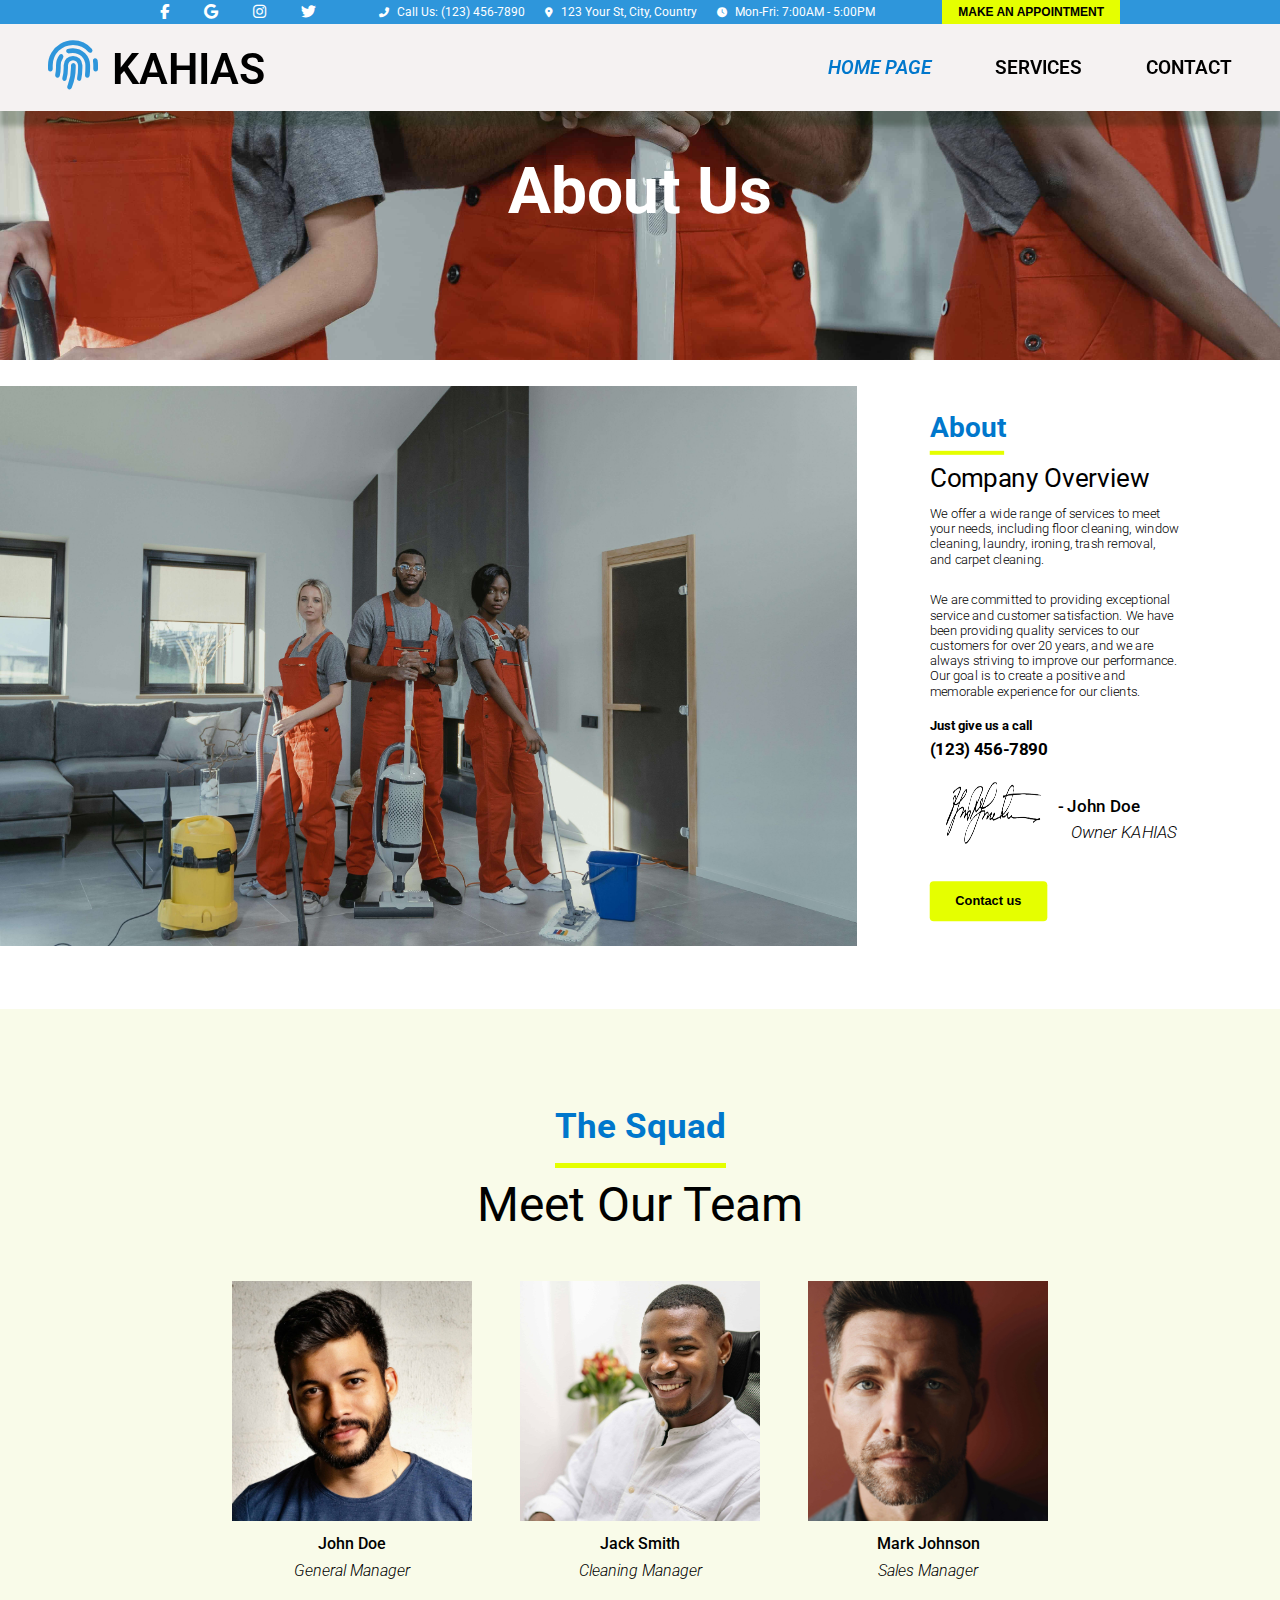
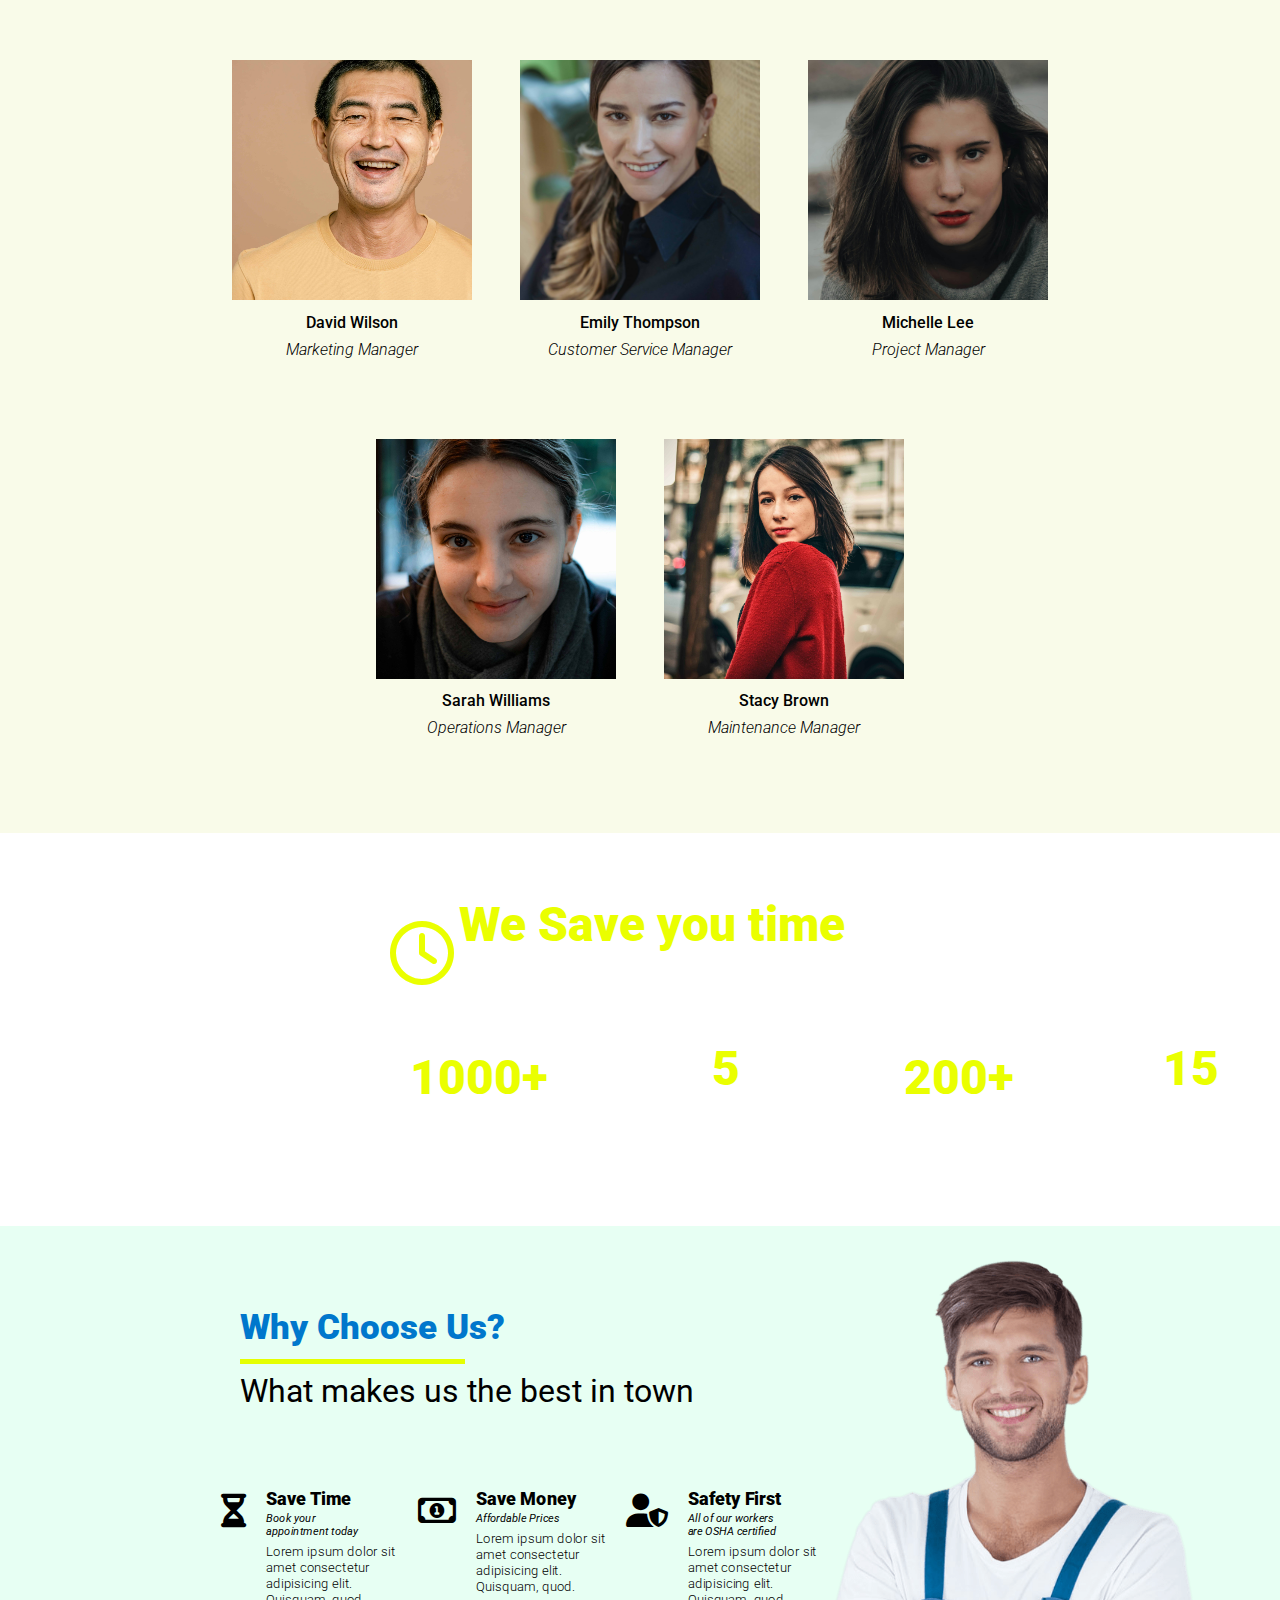
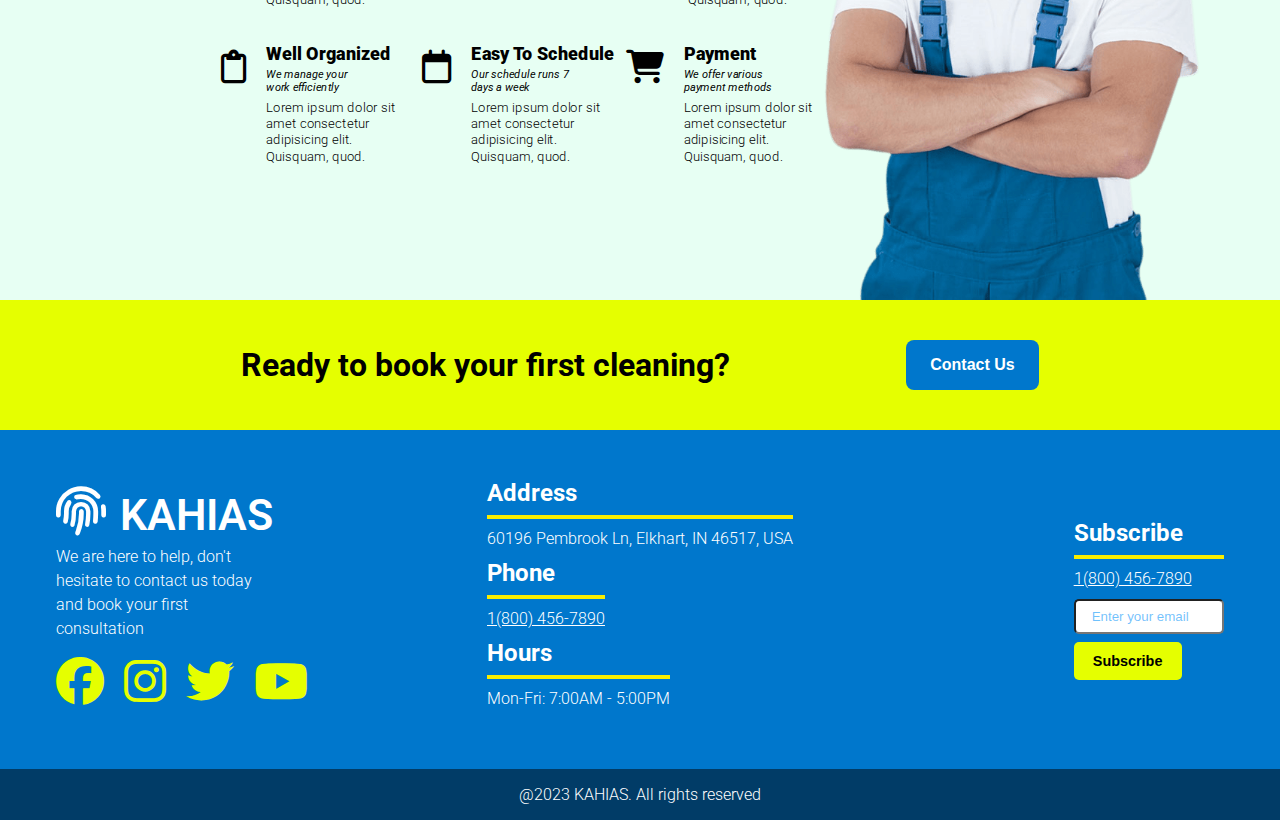
<file: about.html>
<!DOCTYPE html>
<html lang="en">
  <head>
    <meta charset="UTF-8" />
    <meta name="viewport" content="width=device-width, initial-scale=1.0">
    <title>KAHIAS</title>
    <link rel="preconnect" href="https://fonts.googleapis.com" />
    <link rel="preconnect" href="https://fonts.gstatic.com" crossorigin />
    <link
      href="https://fonts.googleapis.com/css2?family=Roboto:ital,wght@0,100;0,300;0,400;0,500;0,700;0,900;1,100;1,300;1,400;1,500;1,700;1,900&display=swap"
      rel="stylesheet"
    />
    <link rel="preconnect" href="https://fonts.googleapis.com" />
    <link rel="preconnect" href="https://fonts.gstatic.com" crossorigin />
    <link
      href="https://fonts.googleapis.com/css2?family=Odor+Mean+Chey&family=Roboto:ital,wght@0,100;0,300;0,400;0,500;0,700;0,900;1,100;1,300;1,400;1,500;1,700;1,900&family=Russo+One&display=swap"
      rel="stylesheet"
    />
    <link rel="stylesheet" href="https://cdnjs.cloudflare.com/ajax/libs/font-awesome/6.4.0/css/all.min.css">

    <!--Linking swiperJS CSS-->
    <link rel="stylesheet" href="https://cdn.jsdelivr.net/npm/swiper@11/swiper-bundle.min.css">
    <link rel="stylesheet" href="styles.css" />
  </head>
  <body>
    <section class="topheader">
      <div class="navhead">
 <div class="top-navbar">
        <div class="social-icons-top">
            <a href="#" class="social-icon"><i class="fab fa-facebook-f"></i></a>
            <a href="#" class="social-icon"><i class="fab fa-google"></i></a>
            <a href="#" class="social-icon"><i class="fab fa-instagram"></i></a>
            <a href="#" class="social-icon"><i class="fab fa-twitter"></i></a>
        </div>
        <div class="contact-info">
            <div class="contact-item">
                <i class="fas fa-phone-alt"></i><span>Call Us: (123) 456-7890</span>
            </div>
            <div class="contact-item">
                <i class="fas fa-map-marker-alt"></i><span>123 Your St, City, Country</span>
            </div>
            <div class="contact-item">
                <i class="fas fa-clock"></i><span>Mon-Fri: 7:00AM - 5:00PM</span>
            </div>
        </div>
        <div class="appointment-btn">
            <button>MAKE AN APPOINTMENT</button>
        </div>
    </div>
    <div class="nav__total">
    <nav class ="navbar">
      <i class="fa-duotone fa-solid fa-fingerprint logo_nav" style="--fa-primary-color: #2e96db; --fa-secondary-color: #e5ff00;"></i>
      <span class="logo">KAHIAS</span>
      </nav>
      <nav class="nav-links-container">
      <ul class="nav-links">
        <li ><a href="index.html" class="nav__links nav__links_home">HOME PAGE</a></li>
        <li ><a href="services.html" class="nav__links">SERVICES</a></li>
        <li ><a href="contact.html" class="nav__links">CONTACT</a></li>
      </ul>
      <div class="hamburger" id="hamburger">
        <div class="bar"></div>
        <div class="bar"></div>
        <div class="bar"></div>
      </div>
    </nav>
    <div class="dropdown-menu" id="dropdown-menu">
      <ul>
        <li><a href="index.html">HOME PAGE</a></li>
        <li><a href="services.html">Services</a></li>
        <li><a href="contact.html">Contact Us</a></li>
      </ul>
    </div>
  </div>
</div>
</section>
    <section class="about__us">
        <div class="about__us_img">
        </div>
        <div class="about__us_title">
            <h1>About Us</h1>
        </div>
    </section>
  
    <section class="about__us_intro">
        <div class="about__us_left">
            <img src="benefit.jpg" alt="cleaners" loading="lazy" height="3482px" width="5327px">
          </div>
        
        <div class="about__us_right">
          <h2 class="about__us_header">About</h2>
        <div class="about__right">
            <div class="description">
          <h2 class="about__header_2">Company Overview</h2>
          <h2 class="about__explanation">We offer a wide range of services to meet your needs, including floor cleaning, window cleaning, laundry, ironing, trash removal, and carpet cleaning.</h2>
          <p>We are committed to providing exceptional service and customer satisfaction. We have been providing quality services to our customers for over 20 years, and we are always striving to improve our performance. Our goal is to create a positive and memorable experience for our clients.
          </p>
        </div>
        <div class="about__us_call">
          <h2 class="about__us_call_1">Just give us a call</h2>
          <h2 class="about__us_call_2">(123) 456-7890</h2>
        </div>
        <div class="owner__signature">
          <img src="owner.png" alt="owner">
          <div class="owner__info">
          <h2 class="owner__name">- John Doe</h2>
          <h2 class="owner__title">Owner KAHIAS</h2>
        </div>
        </div>
        <div class="about__us_button">
            <button>Contact us</button>
        </div>
          </div>  
          </div>
      </section>
      <section class="our__team">
        <div class="our__team_container">
        <div class="our__team_top">
        <h1 class="our__team_header">The Squad</h1>
        <div class="our__team_top_title">
          <h2>Meet Our Team</h1>
        </div>
      </div>
        <div class="our__team_bottom">
          <div class="our__team_img">
            <img src="team1.jpg" alt="team1" loading="lazy" height="3000px" width="2400px">
            <h2 class="our__team_name">John Doe</h2>
            <h2 class="our__team_title johntitle">General Manager</h2>
         
          </div>
          <div class="our__team_img">
            <img src="team2.jpg" alt="team2" loading="lazy" height="4389px" width="2926px">
            <h2 class="our__team_name">Jack Smith</h2>
            <h2 class="our__team_title">Cleaning Manager</h2>
          </div>
          <div class="our__team_img">
            <img src="team3.jpg" alt="team3" loading="lazy" height="6720px" width="4480px">
            <h2 class="our__team_name">Mark Johnson</h2>
            <h2 class="our__team_title">Sales Manager</h2>
          </div>
          <div class="our__team_img david">
            <img src="team4.jpg" alt="team4" loading="lazy" height="5572px" width="3812px">
            <h2 class="our__team_name">David Wilson</h2>
            <h2 class="our__team_title">Marketing Manager</h2>
          </div>
          <div class="our__team_img">
            <img src="team5.jpg" alt="team5" loading="lazy" height="6000px" width="4000px">
            <h2 class="our__team_name">Emily Thompson</h2>
            <h2 class="our__team_title">Customer Service Manager</h2>
          </div>
          <div class="our__team_img">
            <img src="team6.jpg" alt="team6" loading="lazy" height="3895px" width="2597px">
            <h2 class="our__team_name">Michelle Lee</h2>
            <h2 class="our__team_title">Project Manager</h2>
          </div>
          <div class="our__team_img">
            <img src="team7.jpg" alt="team7" loading="lazy" height="5568px" width="3712px">
            <h2 class="our__team_name">Sarah Williams</h2>
            <h2 class="our__team_title">Operations Manager</h2>
          </div>
          <div class="our__team_img">
            <img src="team8.jpg" alt="team8" loading="lazy" height="3421px" width="3394px">
            <h2 class="our__team_name">Stacy Brown</h2>
            <h2 class="our__team_title">Maintenance Manager</h2>
          </div>
        </div>
      </div>
      </section>
    <section class="references__main">
      <i class="fa-regular fa-clock clock__icon"></i>
      <div class="references__header">
       
       
        <h1 class="references__title">We Save you time</h3>
        <h1 class="references__title_2">AND MONEY!</h4>
      </div>
      <div class="references">
      <div class="references__items">
        <h3 class="references__number" data-target="1000">1000+</h3>
        <h4 class="references__words">Projects Completed</h4>
      </div>
      <div class="references__items">
       
        <h3 class="references__number" data-target="5">5</h3>
        <h4 class="references__words">Local Branches</h4>
      </div>
      <div class="references__items">
       
        <h3 class="references__number" data-target="200">200+</h3>
        <h4 class="references__words">Happy Customers</h4>
      </div>
      <div class="references__items">
        
        <h3 class="references__number" data-target="15">15</h3>
        <h4 class="references__words">Years in the Business</h4>
      </div>
    </div>
    </section>
   
    <section class="choose__us">
      <h1 class="choose__us_title_1 choose__us_title_smaller">Why Choose Us?</h1>

        <h1 class="choose__us_title_2">What makes us the best in town</h1>
      <!-- 6 sections all different -->
       <div class="choose__wrapper">
      <div class="choose__first">
        <div class="choose__us_section">
          <i class="fa-solid fa-hourglass-half"></i>
        <div class="choose__cards">
        
          
          <h2 class="choose__us_title">Save Time</h2>
          <h3 class="choose__us_subtitle">Book your appointment today</h3>
          <p class="choose__us_description">Lorem ipsum dolor sit amet consectetur adipisicing elit. Quisquam, quod.</p>
        </div>
        </div>
        <div class="choose__us_section">
          <i class="fa-regular fa-money-bill-1"></i>
          <div class="choose__cards">
          <h2 class="choose__us_title">Save Money</h2>
          <h3 class="choose__us_subtitle">Affordable Prices</h3>
          <p class="choose__us_description">Lorem ipsum dolor sit amet consectetur adipisicing elit. Quisquam, quod.</p>
        </div>
      </div>
        <div class="choose__us_section">
          <i class="fa-solid fa-user-shield"></i>
          <div class="choose__cards">
          <h2 class="choose__us_title">Safety First</h2>
          <h3 class="choose__us_subtitle">All of our workers are OSHA certified</h3>
          <p class="choose__us_description">Lorem ipsum dolor sit amet consectetur adipisicing elit. Quisquam, quod.</p>
        </div>
      </div>
      </div>
      <div class="choose__second">
        <div class="choose__us_section">
          <i class="fa-regular fa-clipboard clipboard__icon"></i>
          <div class="choose__cards">
          <h2 class="choose__us_title">Well Organized</h2>
          <h3 class="choose__us_subtitle">We manage your work efficiently</h3>
          <p class="choose__us_description">Lorem ipsum dolor sit amet consectetur adipisicing elit. Quisquam, quod.</p>
        </div>
      </div>
        <div class="choose__us_section">
          <i class="fa-regular fa-calendar calendar__icon"></i>
          <div class="choose__cards">
          <h2 class="choose__us_title">Easy To Schedule</h2>
          <h3 class="choose__us_subtitle">Our schedule runs 7 days a week</h3>
          <p class="choose__us_description">Lorem ipsum dolor sit amet consectetur adipisicing elit. Quisquam, quod.</p>
        </div>
      </div>
        <div class="choose__us_section">
          <i class="fa-solid fa-cart-shopping"></i>
          <div class="choose__cards">
          <h2 class="choose__us_title">Payment</h2>
          <h3 class="choose__us_subtitle">We offer various payment methods</h3>
          <p class="choose__us_description">Lorem ipsum dolor sit amet consectetur adipisicing elit. Quisquam, quod.</p>
        </div>
      </div>
    </div>
  </div>
         
        <img src="chooseus.png" class="choose__us_img" alt="choose1" height="840px" width="500px">
     
    </section>
  </secion>
   <section class="ready">
    <div class="header"><h1>Ready to book your first cleaning?</h1></div>
    <div class="ready__button">
      <button class="ready__button_button">Contact Us</button>
    </div>
   </section>
    <footer class="footer__1">
      <div class="first__column">
        <div class="navbar">
        <i class="fa-duotone fa-solid fa-fingerprint logo_nav"></i>
        <span class="logo">KAHIAS</span>
      </div>
        <h2>We are here to help, don't hesitate to contact us today and book your first consultation</h2>
        <div class="footer__icons">
          <i class="fa-brands fa-facebook"></i>
          <i class="fa-brands fa-instagram"></i>
          <i class="fa-brands fa-twitter"></i>
          <i class="fa-brands fa-youtube"></i>
        </div>
      </div>
      <div class="second__column">
        <div class="address">
        <h1>Address</h1>
        <p>60196 Pembrook Ln, Elkhart, IN 46517, USA</p>
      </div>
      <div class="phone">
        <h1>Phone</h1>
        <p><a href="tel:18004567890" style="color: white;">1(800) 456-7890</a></p>
      </div>
      <div class="hours">
        <h1>Hours</h1>
        <p>Mon-Fri: 7:00AM - 5:00PM</p>
      </div>
      </div>
      <div class="third__column">
        <h1>Subscribe</h1>
        <p><a href="tel:18004567890" style="color: white;">1(800) 456-7890</a></p>
        <form action="">
          <input type="email" placeholder="Enter your email">
          <div class="input__button">
          <button type="submit">Subscribe</button>
        </div>
        </form>
      </div>
    
    </footer>
    <footer class="footer__2">
      <h1>@2023 KAHIAS. All rights reserved</h1>

    </footer>
  </script>
  <!-- Swiper Carousel -->
  <script src="https://cdn.jsdelivr.net/npm/swiper@11/swiper-bundle.min.js"></script>
  <script src="script.js"></script>
  </body>
</html>
</file>
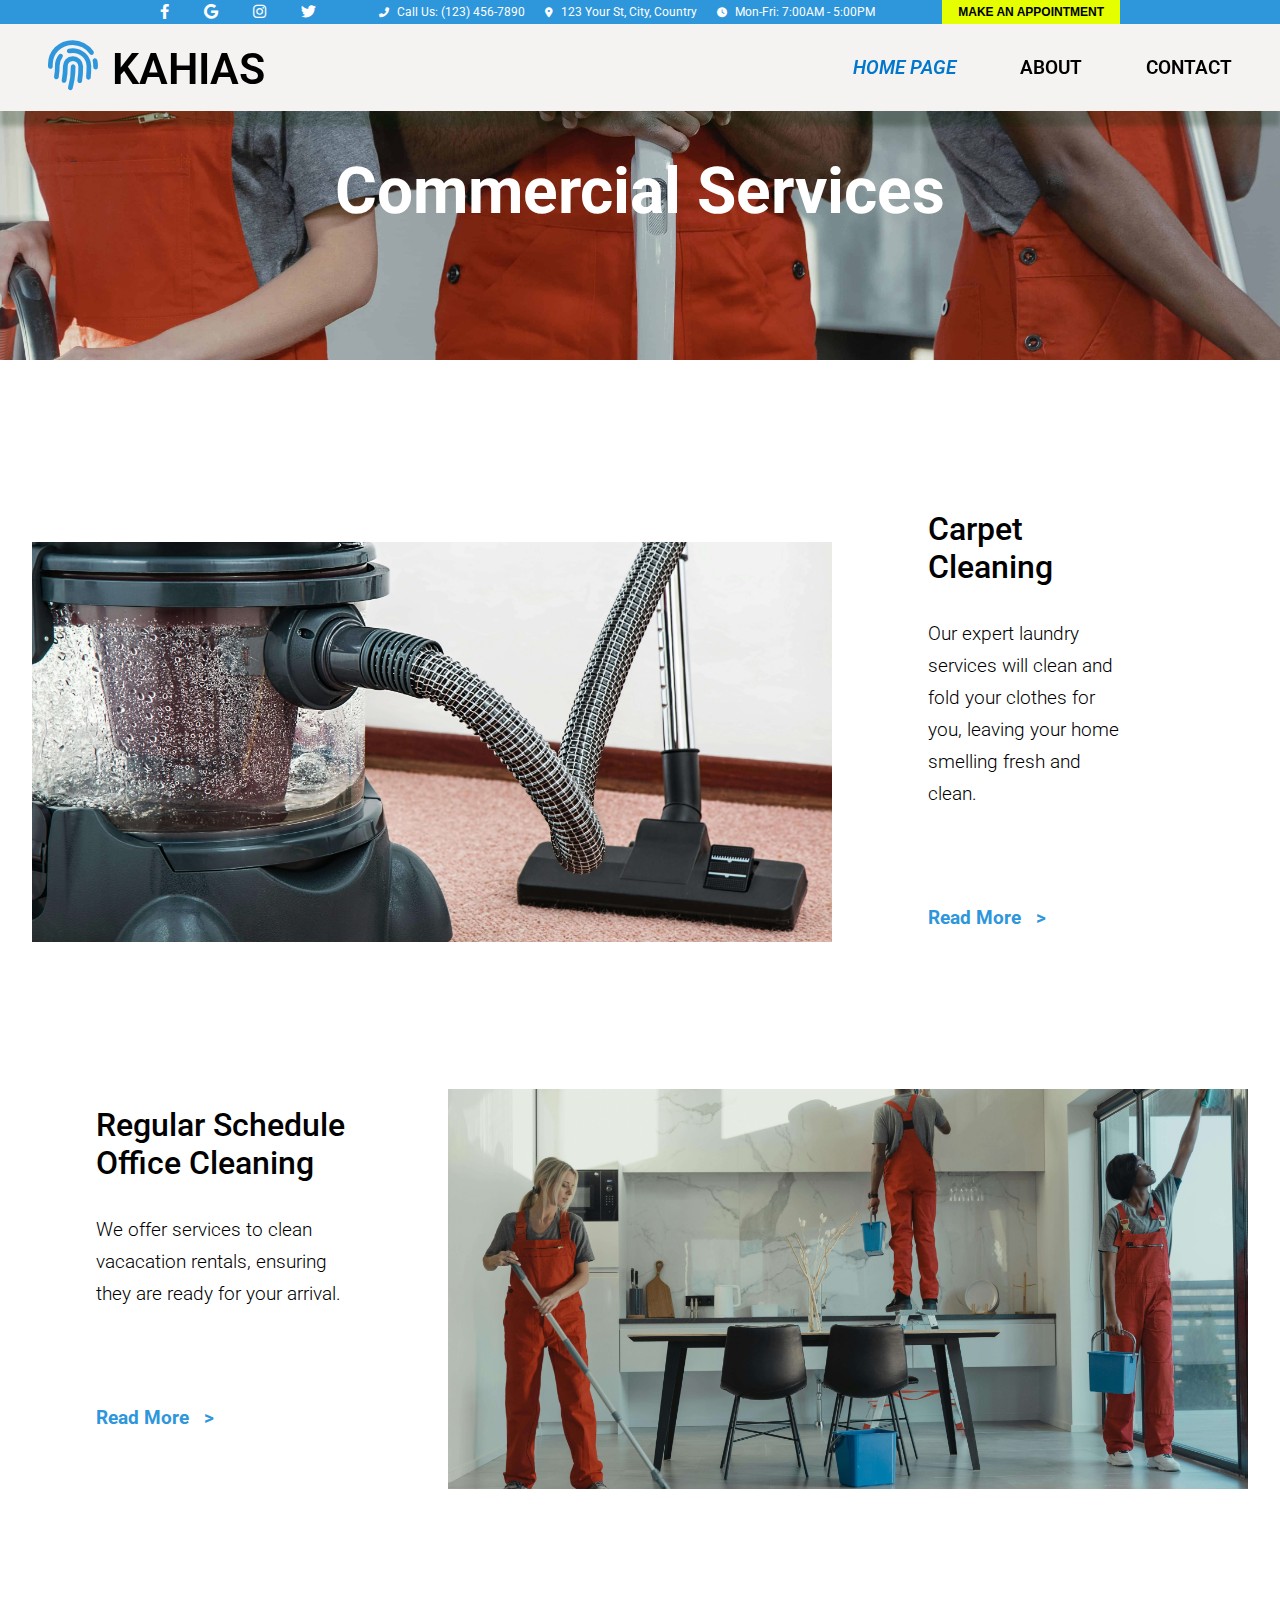
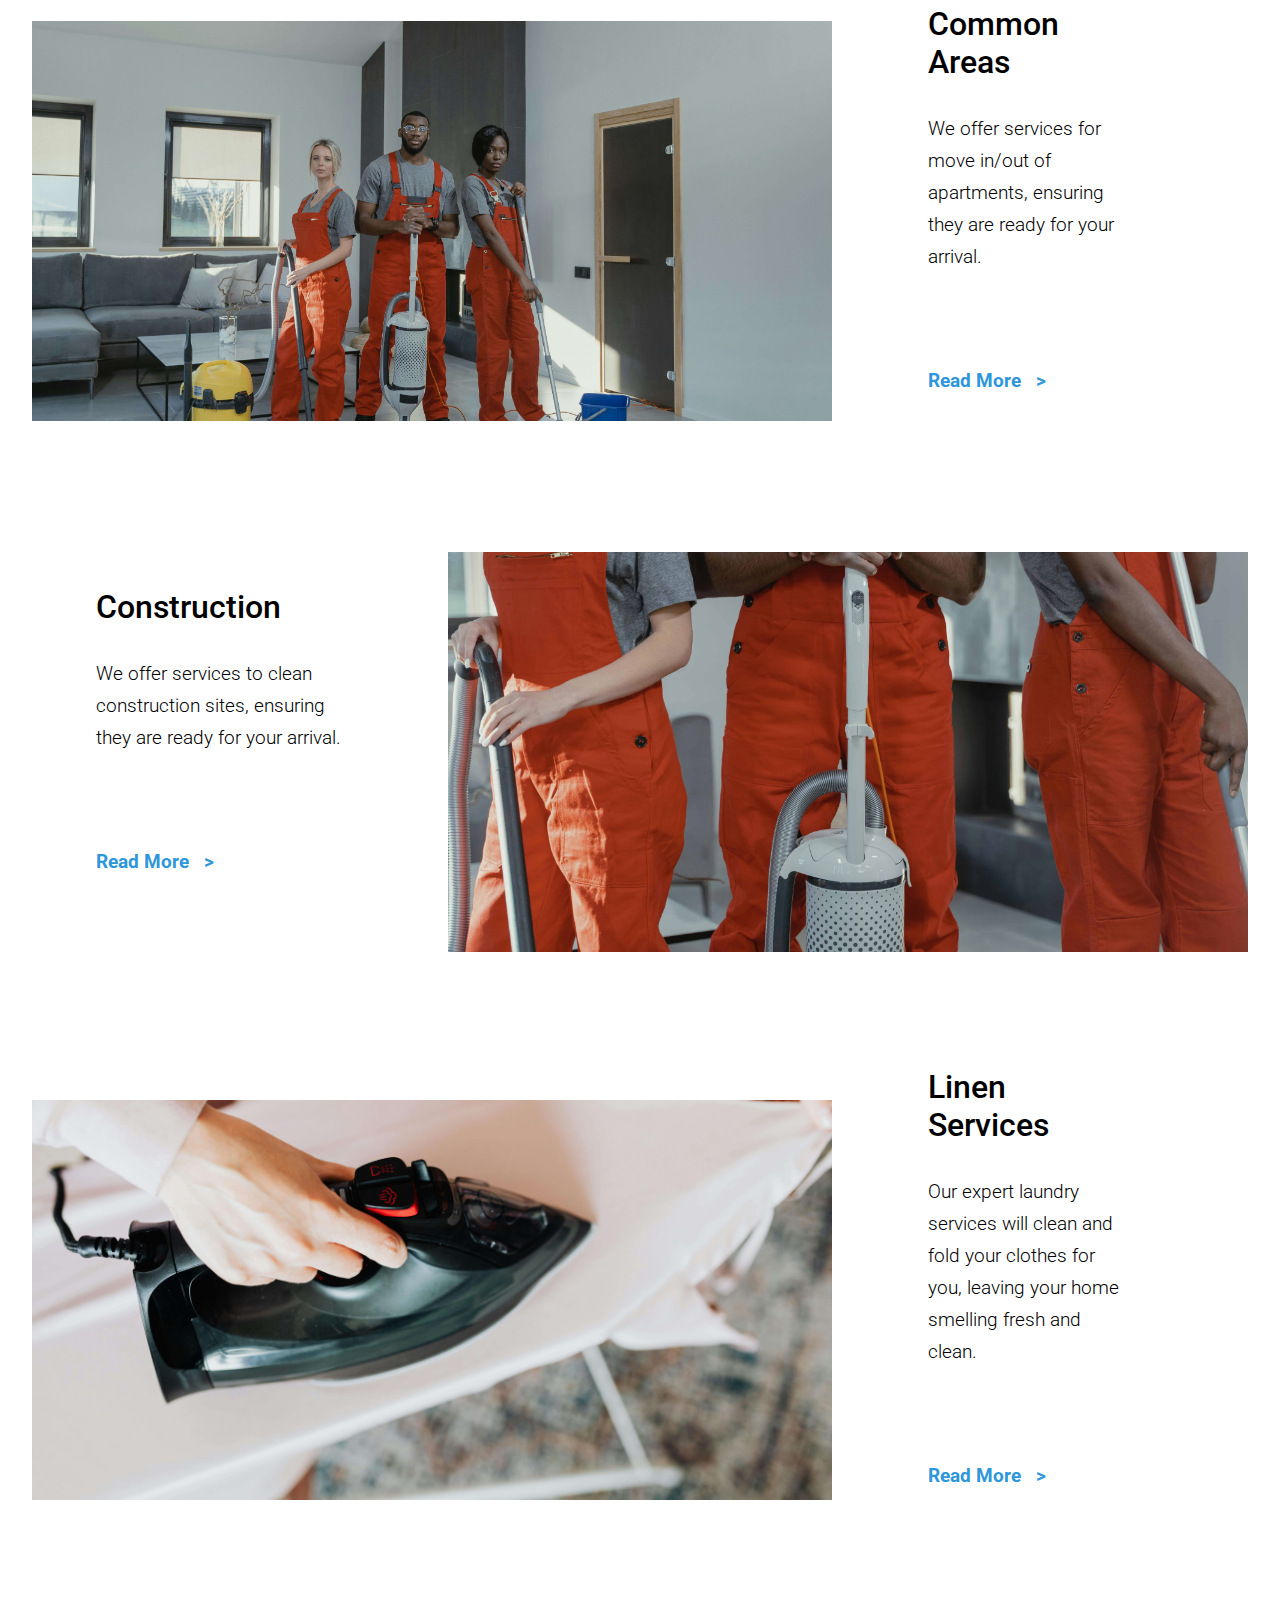
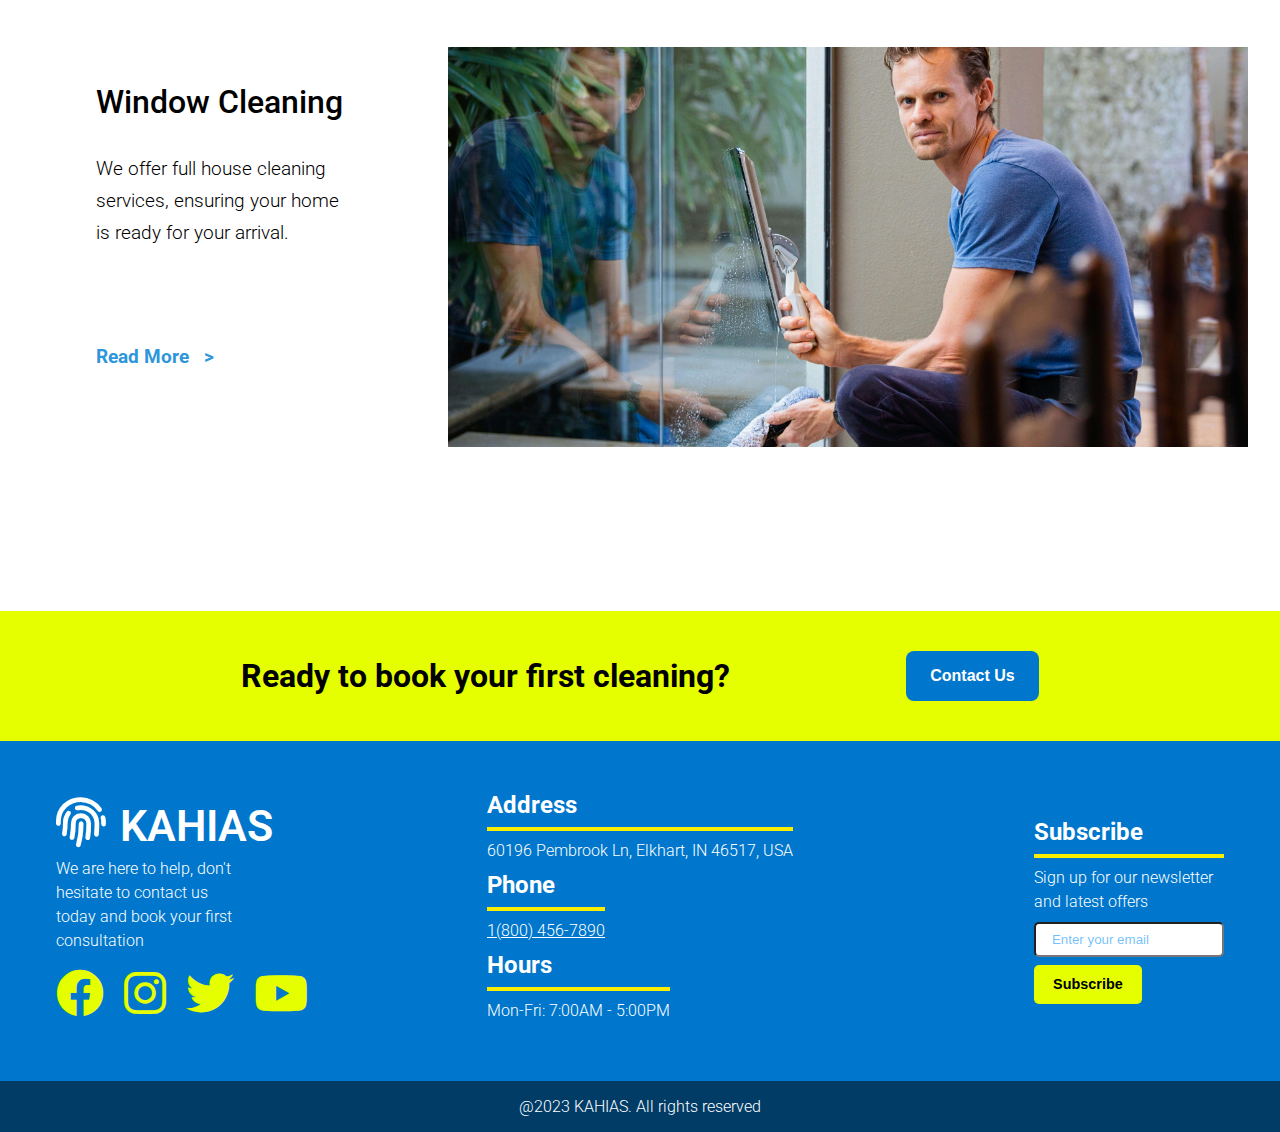
<file: commercial.html>
<!DOCTYPE html>
<html lang="en">
  <head>
    <meta charset="UTF-8" />
    <meta name="viewport" content="width=device-width, initial-scale=1.0">
    <title>KAHIAS</title>
    <link rel="preconnect" href="https://fonts.googleapis.com" />
    <link rel="preconnect" href="https://fonts.gstatic.com" crossorigin />
    <link
      href="https://fonts.googleapis.com/css2?family=Roboto:ital,wght@0,100;0,300;0,400;0,500;0,700;0,900;1,100;1,300;1,400;1,500;1,700;1,900&display=swap"
      rel="stylesheet"
    />
    <link rel="preconnect" href="https://fonts.googleapis.com" />
    <link rel="preconnect" href="https://fonts.gstatic.com" crossorigin />
    <link
      href="https://fonts.googleapis.com/css2?family=Odor+Mean+Chey&family=Roboto:ital,wght@0,100;0,300;0,400;0,500;0,700;0,900;1,100;1,300;1,400;1,500;1,700;1,900&family=Russo+One&display=swap"
      rel="stylesheet"
    />
    <link rel="stylesheet" href="https://cdnjs.cloudflare.com/ajax/libs/font-awesome/6.0.0-beta3/css/all.min.css">
    <!--Linking swiperJS CSS-->
    <link rel="stylesheet" href="https://cdn.jsdelivr.net/npm/swiper@11/swiper-bundle.min.css">
    <link rel="stylesheet" href="styles.css" />
  </head>
  <body>
    <section class="topheader">
      <div class="navhead">
 <div class="top-navbar">
        <div class="social-icons-top">
            <a href="#" class="social-icon"><i class="fab fa-facebook-f"></i></a>
            <a href="#" class="social-icon"><i class="fab fa-google"></i></a>
            <a href="#" class="social-icon"><i class="fab fa-instagram"></i></a>
            <a href="#" class="social-icon"><i class="fab fa-twitter"></i></a>
        </div>
        <div class="contact-info">
            <div class="contact-item">
                <i class="fas fa-phone-alt"></i><span>Call Us: (123) 456-7890</span>
            </div>
            <div class="contact-item">
                <i class="fas fa-map-marker-alt"></i><span>123 Your St, City, Country</span>
            </div>
            <div class="contact-item">
                <i class="fas fa-clock"></i><span>Mon-Fri: 7:00AM - 5:00PM</span>
            </div>
        </div>
        <div class="appointment-btn">
            <button>MAKE AN APPOINTMENT</button>
        </div>
    </div>
    <div class="nav__total">
    <nav class ="navbar">
      <i class="fa-duotone fa-solid fa-fingerprint logo_nav" style="--fa-primary-color: #2e96db; --fa-secondary-color: #e5ff00;"></i>
      <span class="logo">KAHIAS</span>
      </nav>
      <nav class="nav-links-container">
      <ul class="nav-links">
        <li ><a href="index.html" class="nav__links nav__links_home">HOME PAGE</a></li>
        <li ><a href="about.html" class="nav__links">ABOUT</a></li>
        <li ><a href="contact.html" class="nav__links">CONTACT</a></li>
      </ul>
      <div class="hamburger" id="hamburger">
        <div class="bar"></div>
        <div class="bar"></div>
        <div class="bar"></div>
      </div>
    </nav>
    <div class="dropdown-menu" id="dropdown-menu">
      <ul>
        <li><a href="index.html">HOME PAGE</a></li>
        <li><a href="about.html">About</a></li>
        <li><a href="contact.html">Contact Us</a></li>
      </ul>
    </div>
  </div>
</div>
</section>
    <section class="about__us">
        <div class="about__us_img">
        </div>
        <div class="about__us_title">
            <h1>Commercial Services</h1>
        </div>
    </section>
    <section class="home__services">
      <div class="home__services_section">
        <div class="home__services_section_img">
          <img src="carpet.jpg" alt="laundry">
        </div>
        <div class="home__services_section_2 services__laundry">
          <h1>Carpet Cleaning</h3>
          <p>Our expert laundry services will clean and fold your clothes for you, leaving your home smelling fresh and clean.</p>
            <a href="learnmorecom.html">Read More &nbsp; ></a>
         
      </div>
      </div>
      <div class="home__services_section">
        <div class="home__services_section_2 services__vacation">
          <h1>Regular Schedule Office Cleaning</h3>
          <p> We offer services to clean vacacation rentals, ensuring they are ready for your arrival.</p>
          <a href="learnmorecom.html">Read More &nbsp; ></a>
      </div>
        <div class="home__services_section_img">
          <img src="clean1.jpg" alt="laundry">
        </div>
        
      </div>
      <div class="home__services_section">
        <div class="home__services_section_img">
          <img src="benefit.jpg" alt="laundry">
        </div>
        <div class="home__services_section_2 services__apartment">
          <h1>Common Areas</h1>
          <p> We offer services for move in/out of apartments, ensuring they are ready for your arrival.</p>
          <a href="learnmorecom.html">Read More &nbsp; ></a>
      </div>
      </div>
      <div class="home__services_section">
        <div class="home__services_section_2 services__construction">
          <h1>Construction</h3>
          <p>We offer services to clean construction sites, ensuring they are ready for your arrival.</p>
          <a href="learnmorecom.html">Read More &nbsp; ></a>
      </div>
        <div class="home__services_section_img">
          <img src="aboutus.jpg" alt="laundry">
        </div>
      </div>
      <div class="home__services_section">
        <div class="home__services_section_img">
          <img src="iron.jpg" alt="laundry">
        </div>
        <div class="home__services_section_2 services__ironing">
          <h1>Linen Services</h3>
          <p>Our expert laundry services will clean and fold your clothes for you, leaving your home smelling fresh and clean.</p>
          <a href="learnmorecom.html">Read More &nbsp; ></a>
      </div>
      </div>
      <div class="home__services_section">
        <div class="home__services_section_2 services__window">
          <h1>Window Cleaning</h3>
          <p>We offer full house cleaning services, ensuring your home is ready for your arrival.</p>
          <a href="learnmorecom.html">Read More &nbsp; ></a>
      </div>
        <div class="home__services_section_img">
          <img src="window.jpg" alt="laundry">
        </div>
      </div>
    </section>
  

   
   <section class="ready">
    <div class="header"><h1>Ready to book your first cleaning?</h1></div>
    <div class="ready__button">
      <button class="ready__button_button">Contact Us</button>
    </div>
   </section>
    <footer class="footer__1">
      <div class="first__column">
        <div class="navbar">
        <i class="fa-duotone fa-solid fa-fingerprint logo_nav"></i>
        <span class="logo">KAHIAS</span>
      </div>
        <h2>We are here to help, don't hesitate to contact us today and book your first consultation</h2>
        <div class="footer__icons">
          <i class="fa-brands fa-facebook"></i>
          <i class="fa-brands fa-instagram"></i>
          <i class="fa-brands fa-twitter"></i>
          <i class="fa-brands fa-youtube"></i>
        </div>
      </div>
      <div class="second__column">
        <div class="address">
        <h1>Address</h1>
        <p>60196 Pembrook Ln, Elkhart, IN 46517, USA</p>
      </div>
      <div class="phone">
        <h1>Phone</h1>
        <p><a href="tel:18004567890" style="color: white;">1(800) 456-7890</a></p>
      </div>
      <div class="hours">
        <h1>Hours</h1>
        <p>Mon-Fri: 7:00AM - 5:00PM</p>
      </div>
      </div>
      <div class="third__column">
        <h1>Subscribe</h1>
        <p>Sign up for our newsletter and latest offers</p>
        <form action="">
          <input type="email" placeholder="Enter your email">
          <div class="input__button">
          <button type="submit">Subscribe</button>
        </div>
        </form>
      </div>
    
    </footer>
    <footer class="footer__2">
      <h1>@2023 KAHIAS. All rights reserved</h1>

    </footer>
  </script>
  <!-- Swiper Carousel -->
  <script src="https://cdn.jsdelivr.net/npm/swiper@11/swiper-bundle.min.js"></script>
  <script src="script.js"></script>
  </body>
</html>
</file>
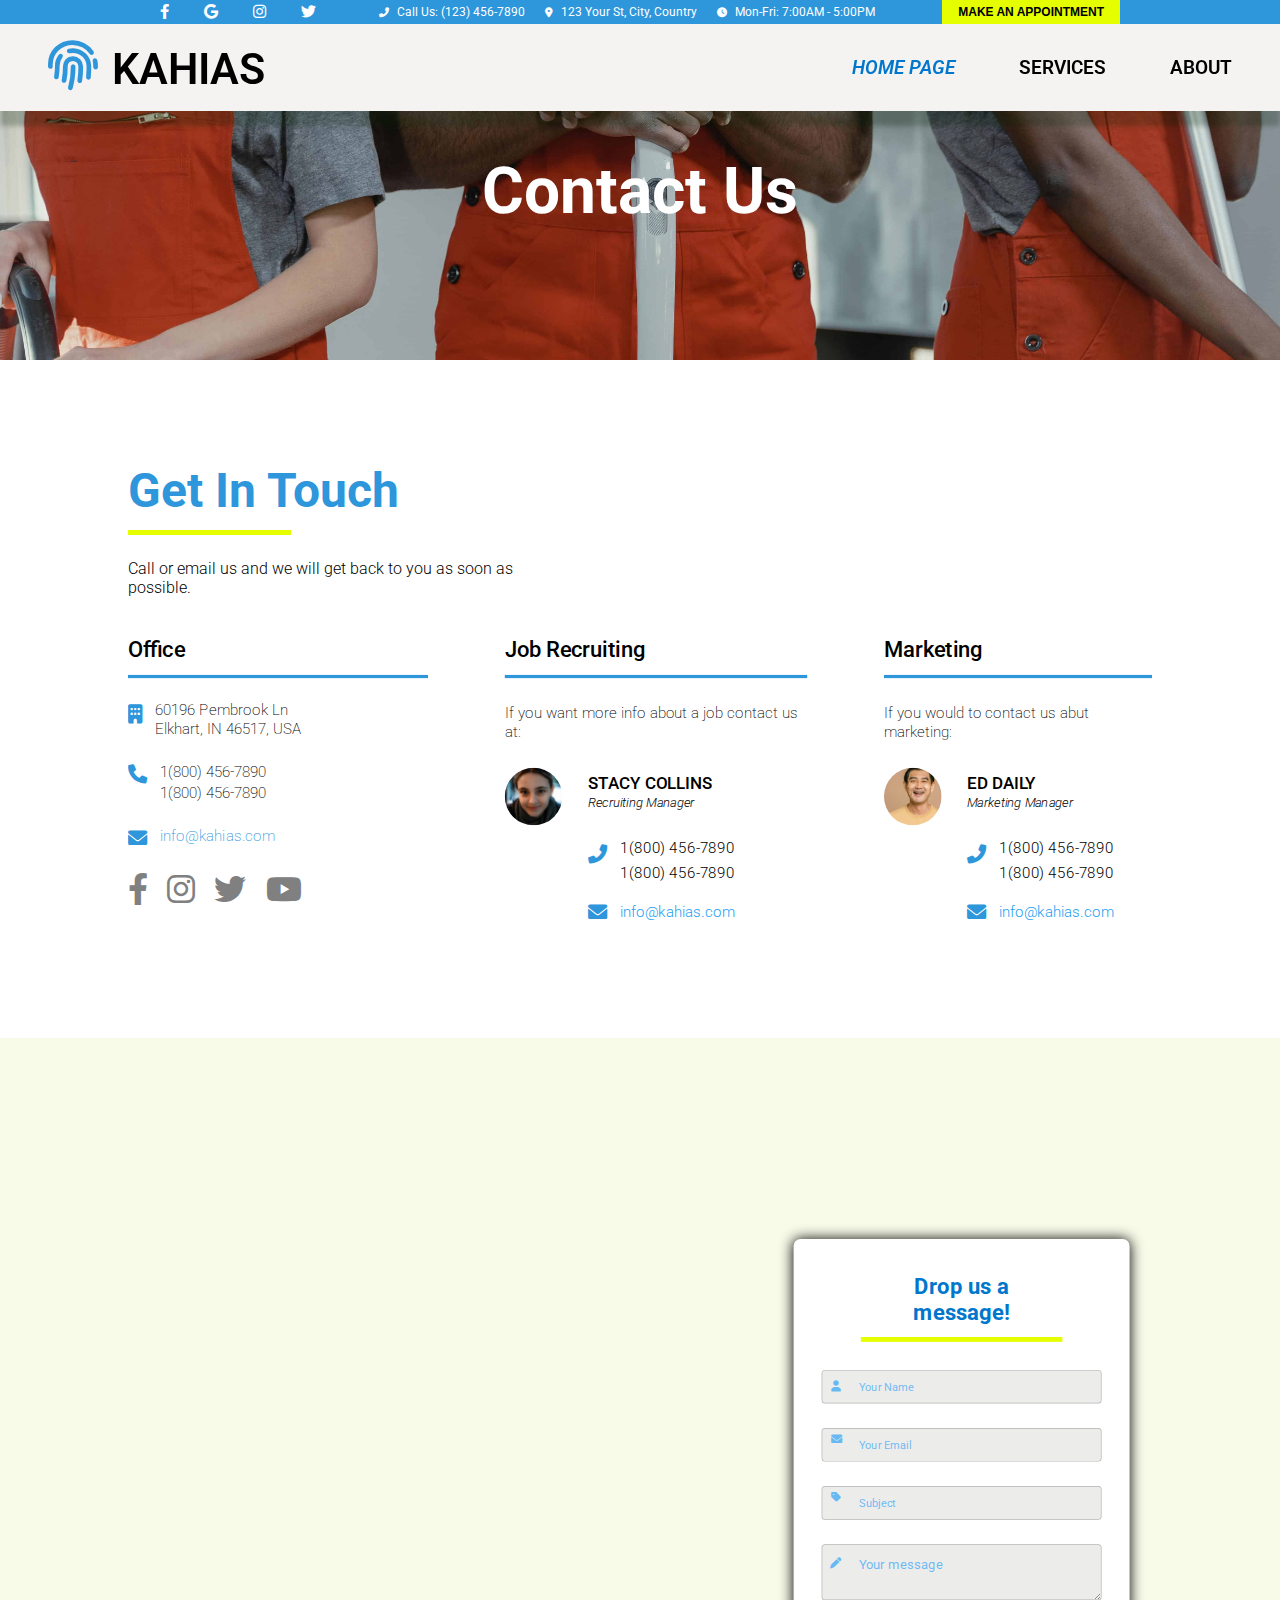
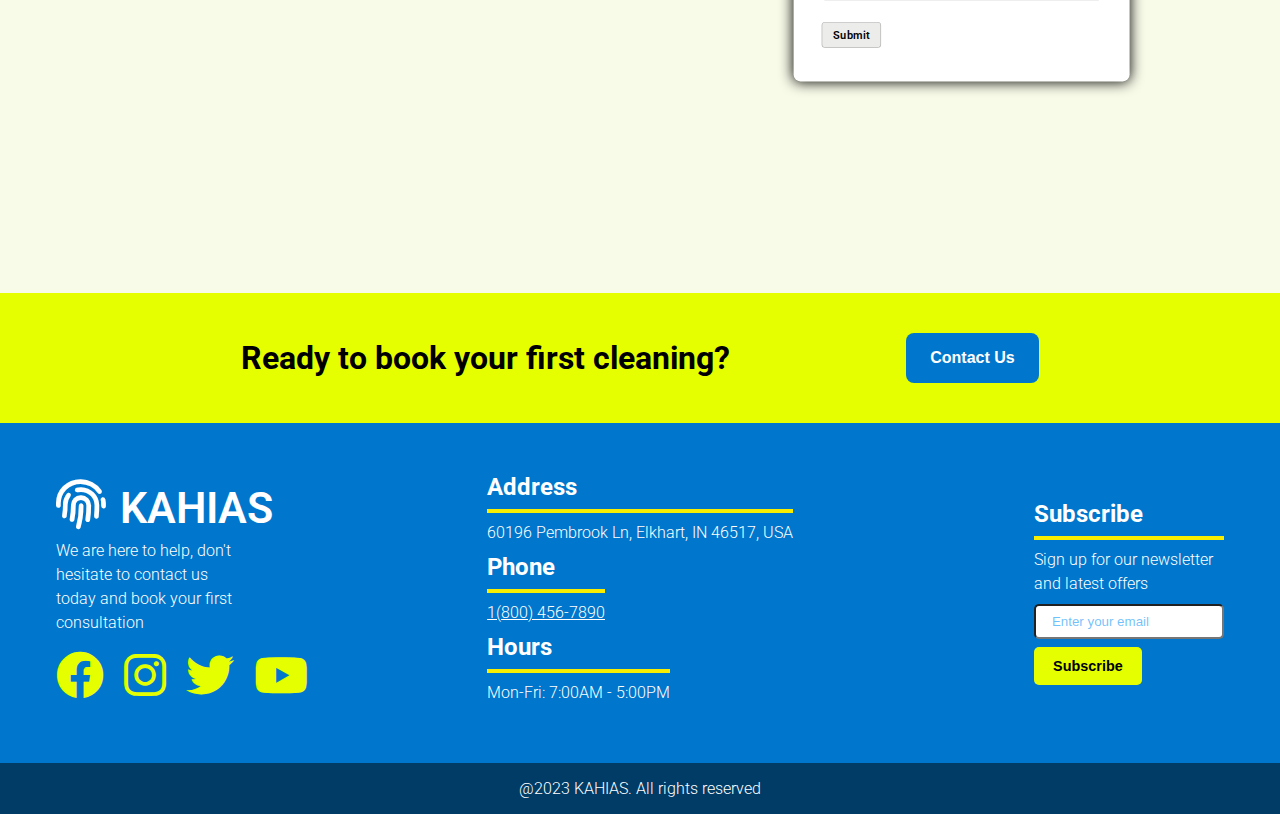
<file: contact.html>
<!DOCTYPE html>
<html lang="en">
  <head>
    <meta charset="UTF-8" />
    <meta name="viewport" content="width=device-width, initial-scale=1.0">
    <title>KAHIAS</title>
    <link rel="preconnect" href="https://fonts.googleapis.com" />
    <link rel="preconnect" href="https://fonts.gstatic.com" crossorigin />
    <link
      href="https://fonts.googleapis.com/css2?family=Roboto:ital,wght@0,100;0,300;0,400;0,500;0,700;0,900;1,100;1,300;1,400;1,500;1,700;1,900&display=swap"
      rel="stylesheet"
    />
    <link rel="preconnect" href="https://fonts.googleapis.com" />
    <link rel="preconnect" href="https://fonts.gstatic.com" crossorigin />
    <link
      href="https://fonts.googleapis.com/css2?family=Odor+Mean+Chey&family=Roboto:ital,wght@0,100;0,300;0,400;0,500;0,700;0,900;1,100;1,300;1,400;1,500;1,700;1,900&family=Russo+One&display=swap"
      rel="stylesheet"
    />
    <link rel="stylesheet" href="https://cdnjs.cloudflare.com/ajax/libs/font-awesome/6.0.0-beta3/css/all.min.css">
    <!--Linking swiperJS CSS-->
    <link rel="stylesheet" href="https://cdn.jsdelivr.net/npm/swiper@11/swiper-bundle.min.css">
    <link rel="stylesheet" href="styles.css" />
  </head>
  <body>
    <section class="topheader">
      <div class="navhead">
 <div class="top-navbar">
        <div class="social-icons-top">
            <a href="#" class="social-icon"><i class="fab fa-facebook-f"></i></a>
            <a href="#" class="social-icon"><i class="fab fa-google"></i></a>
            <a href="#" class="social-icon"><i class="fab fa-instagram"></i></a>
            <a href="#" class="social-icon"><i class="fab fa-twitter"></i></a>
        </div>
        <div class="contact-info">
            <div class="contact-item">
                <i class="fas fa-phone-alt"></i><span>Call Us: (123) 456-7890</span>
            </div>
            <div class="contact-item">
                <i class="fas fa-map-marker-alt"></i><span>123 Your St, City, Country</span>
            </div>
            <div class="contact-item">
                <i class="fas fa-clock"></i><span>Mon-Fri: 7:00AM - 5:00PM</span>
            </div>
        </div>
        <div class="appointment-btn">
            <button>MAKE AN APPOINTMENT</button>
        </div>
    </div>
    <div class="nav__total">
    <nav class ="navbar">
      <i class="fa-duotone fa-solid fa-fingerprint logo_nav" style="--fa-primary-color: #2e96db; --fa-secondary-color: #e5ff00;"></i>
      <span class="logo">KAHIAS</span>
      </nav>
      <nav class="nav-links-container">
      <ul class="nav-links">
        <li ><a href="index.html" class="nav__links nav__links_home">HOME PAGE</a></li>
        <li ><a href="services.html" class="nav__links">SERVICES</a></li>
        <li ><a href="about.html" class="nav__links">ABOUT</a></li>
      </ul>
      <div class="hamburger" id="hamburger">
        <div class="bar"></div>
        <div class="bar"></div>
        <div class="bar"></div>
      </div>
    </nav>
    <div class="dropdown-menu" id="dropdown-menu">
      <ul>
        <li><a href="index.html">HOME PAGE</a></li>
        <li><a href="services.html">Services</a></li>
        <li><a href="about.html">About</a></li>
      </ul>
    </div>
  </div>
</div>
</section>
    <section class="about__us">
        <div class="about__us_img">
        </div>
        <div class="about__us_title">
            <h1>Contact Us</h1>
        </div>
    </section>
    <section class="get__in_touch">
      <div class="get__in_touch_titles">
      <div class="get__in_touch_title">
        <h1>Get In Touch</h1>
      </div>
    
      <div class="get__in_touch_text">
        <p>Call or email us and we will get back to you as soon as possible.</p>
      </div>
    </div>
    <div class="get__in_touch_sections">
      <div class="get__in_touch_1">
        <h1>Office</h1>
        <div class="get__in_touch_line">
          <i class="fas fa-building"></i>
        <p class="get__in_touch_address">60196 Pembrook Ln
        Elkhart, IN 46517, USA</p>
        </div>
        <div class="get__in_touch_line">
          <i class="fas fa-phone"></i>
          <div class="rec__phone rec__phone_1">
            <p>1(800) 456-7890</p>
            <p>1(800) 456-7890</p>
          </div>
      </div>
      <div class="get__in_touch_line">
          <i class="fas fa-envelope"></i>
          <a href="" class="href"><p>info@kahias.com</p></a>
        </div>
        <div class="get__in_touch_social">
          <i class="fab fa-facebook-f"></i>
          <i class="fab fa-instagram"></i>
          <i class="fab fa-twitter"></i>
          <i class="fab fa-youtube"></i>
        </div>
      </div>
      <div class="get__in_touch_1">
        <h1>Job Recruiting</h1>
        <p>If you want more info about a job contact us at:</p>
        <div class="job__manager">
        <img src="team7.jpg" alt="" class="rob__recruiting">
        <div class="recruiting__manager">
        <h1>STACY COLLINS</h1>
        <p>Recruiting Manager</p>
        <div class="recruiting__mananger_phone">
        <i class="fas fa-phone-alt"></i>
        <div class="rec__phone">
        <p>1(800) 456-7890</p>
        <p>1(800) 456-7890</p>
      </div>
      </div>
      <div class="recruiting__mananger_email">
        <i class="fas fa-envelope"></i>
        <a href="" class="href"><p>info@kahias.com</p></a>
      </div>

      </div>
      </div>
      </div>
      <div class="get__in_touch_1">
        <h1>Marketing</h1>
        <p>If you would to contact us abut marketing:</p>
        <div class="job__manager">
        <img src="team4.jpg" alt="" class="rob__recruiting">
        <div class="recruiting__manager">
        <h1>ED DAILY</h1>
        <p>Marketing Manager</p>
        <div class="recruiting__mananger_phone">
        <i class="fas fa-phone-alt"></i>
        <div class="rec__phone">
          <p>1(800) 456-7890</p>
          <p>1(800) 456-7890</p>
        </div>
      </div>
      <div class="recruiting__mananger_email">
        <i class="fas fa-envelope"></i>
        <a href="" class="href"><p>info@kahias.com</p></a>
      </div>

      </div>
      </div>
      </div>
    </div>
    </section>
    <section class="contact_us contact_us_2" id="contact">
      <div class="contact contact__2">
        <section class="google__map_2">
          <iframe src="https://www.google.com/maps/embed?pb=!1m18!1m12!1m3!1d2963.662212123615!2d-85.987341!3d41.671534999999995!2m3!1f0!2f0!3f0!3m2!1i1024!2i768!4f13.1!3m3!1m2!1s0x881c5a6f9c2f6f5f%3A0x94c5b9e5a1b1b80a!2s60196%20Pembrook%20Ln%2C%20Elkhart%2C%20IN%2046517%2C%20USA!5e0!3m2!1sen!2sph!4v1680000000!5m2!1sen!2sph" style="border:0;" allowfullscreen="" loading="lazy" referrerpolicy="no-referrer-when-downgrade"></iframe>
        </section>
        <div class="contact__area contact__area_2">
        <h1 class="contact__header contact__header_new">Drop us a message!</h2>
      <div class="contact__form">


        <!-- Add a form for contact information -->

        <form>
          <input type="text" placeholder="     Your Name" required  />
          <i class="fa-solid fa-user aa"></i>
          <input type="tel" placeholder="     Your Email" required />
          <i class="fa-solid fa-envelope bb"></i>
          <input type="text" placeholder="     Subject" required />
          <i class="fa-solid fa-tag cc"></i>
          <i class="fa-solid fa-pen dd"></i>
          <textarea
            placeholder="    Your message"
            required
          ></textarea>
          <br>
          <br>
          <button class="learn__more learn__submit">Submit</button>
        </form>
      </div>
    </div>
  </div>
    </section>
    <section class="ready">
      <div class="header"><h1>Ready to book your first cleaning?</h1></div>
      <div class="ready__button">
        <button class="ready__button_button">Contact Us</button>
      </div>
     </section>
    <footer class="footer__1">
      <div class="first__column">
        <div class="navbar">
        <i class="fa-duotone fa-solid fa-fingerprint logo_nav"></i>
        <span class="logo">KAHIAS</span>
      </div>
        <h2>We are here to help, don't hesitate to contact us today and book your first consultation</h2>
        <div class="footer__icons">
          <i class="fa-brands fa-facebook"></i>
          <i class="fa-brands fa-instagram"></i>
          <i class="fa-brands fa-twitter"></i>
          <i class="fa-brands fa-youtube"></i>
        </div>
      </div>
      <div class="second__column">
        <div class="address">
        <h1>Address</h1>
        <p>60196 Pembrook Ln, Elkhart, IN 46517, USA</p>
      </div>
      <div class="phone">
        <h1>Phone</h1>
        <p><a href="tel:18004567890" style="color: white;">1(800) 456-7890</a></p>
      </div>
      <div class="hours">
        <h1>Hours</h1>
        <p>Mon-Fri: 7:00AM - 5:00PM</p>
      </div>
      </div>
      <div class="third__column">
        <h1>Subscribe</h1>
        <p>Sign up for our newsletter and latest offers</p>
        <form action="">
          <input type="email" placeholder="Enter your email">
          <div class="input__button">
          <button type="submit">Subscribe</button>
        </div>
        </form>
      </div>
    
    </footer>
    <footer class="footer__2">
      <h1>@2023 KAHIAS. All rights reserved</h1>

    </footer>
  </script>
  <!-- Swiper Carousel -->
  <script src="https://cdn.jsdelivr.net/npm/swiper@11/swiper-bundle.min.js"></script>
  <script src="script.js"></script>
  </body>
</html>
</file>
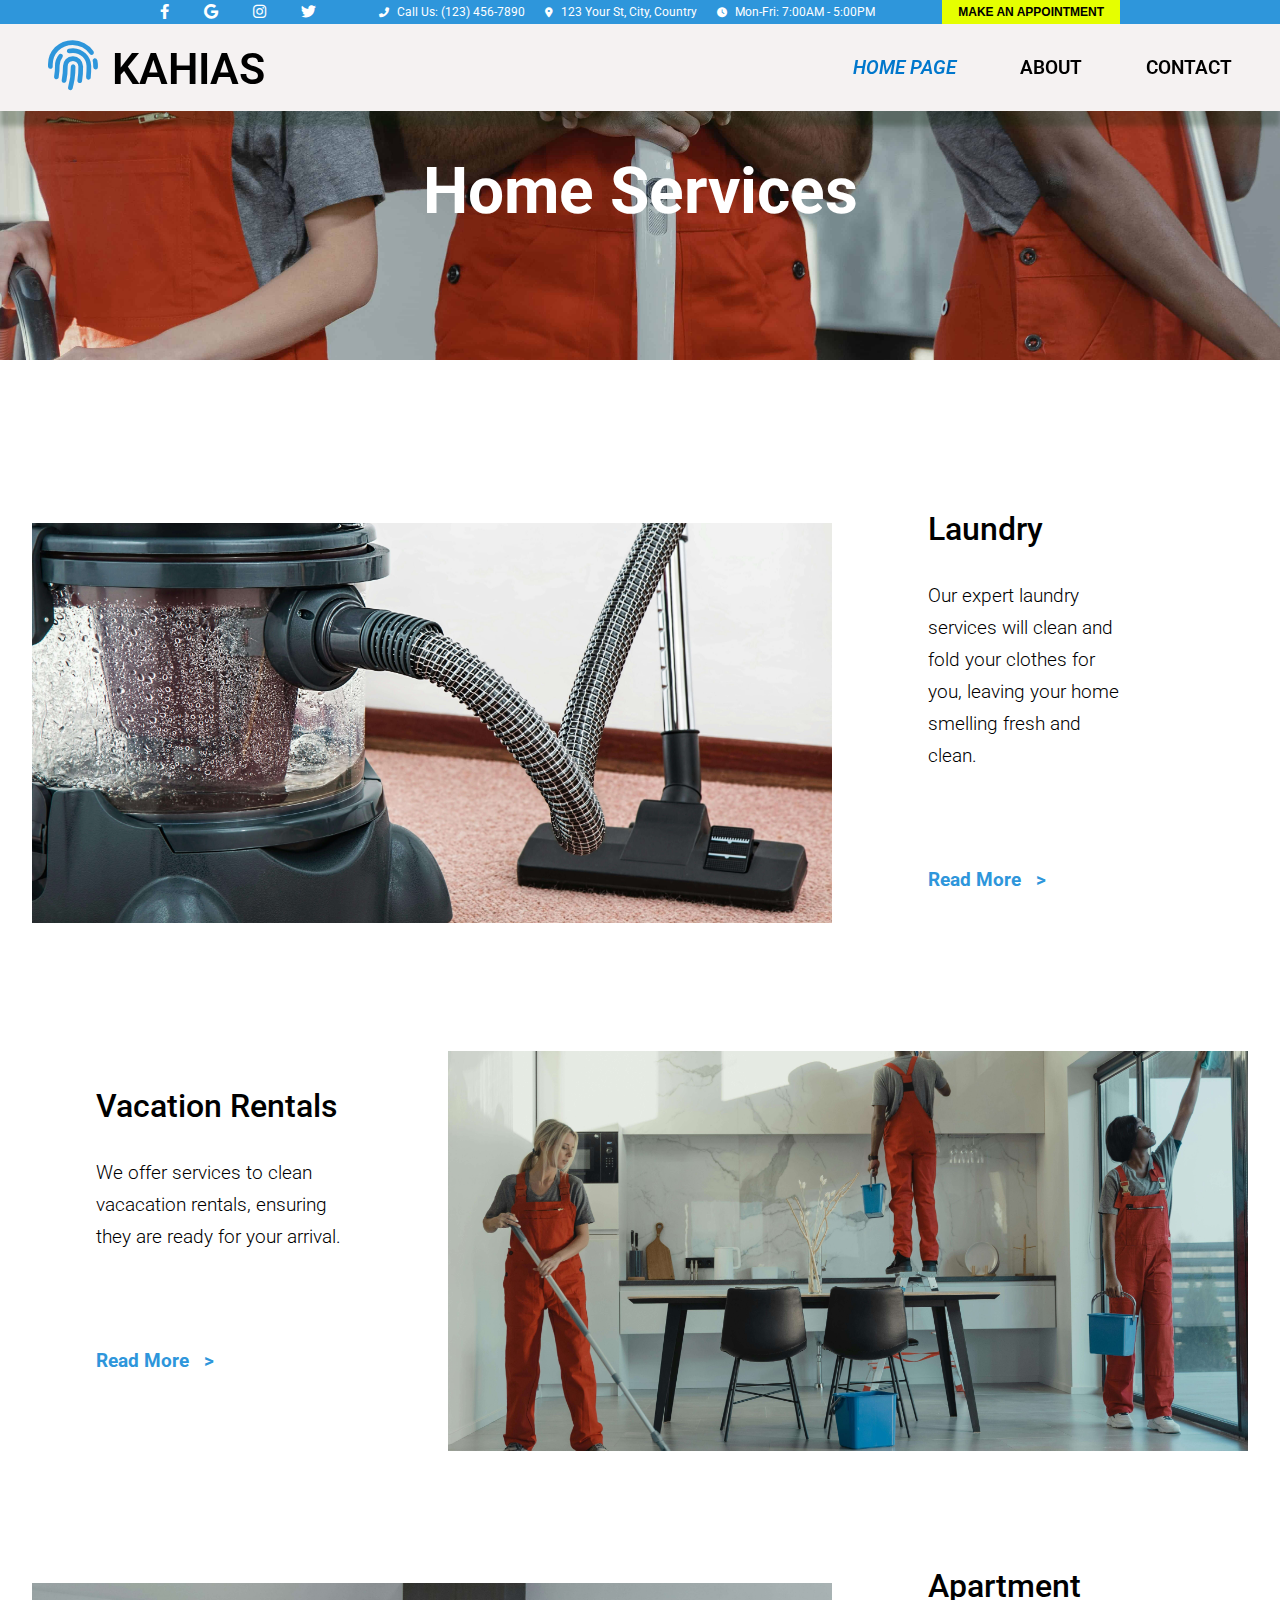
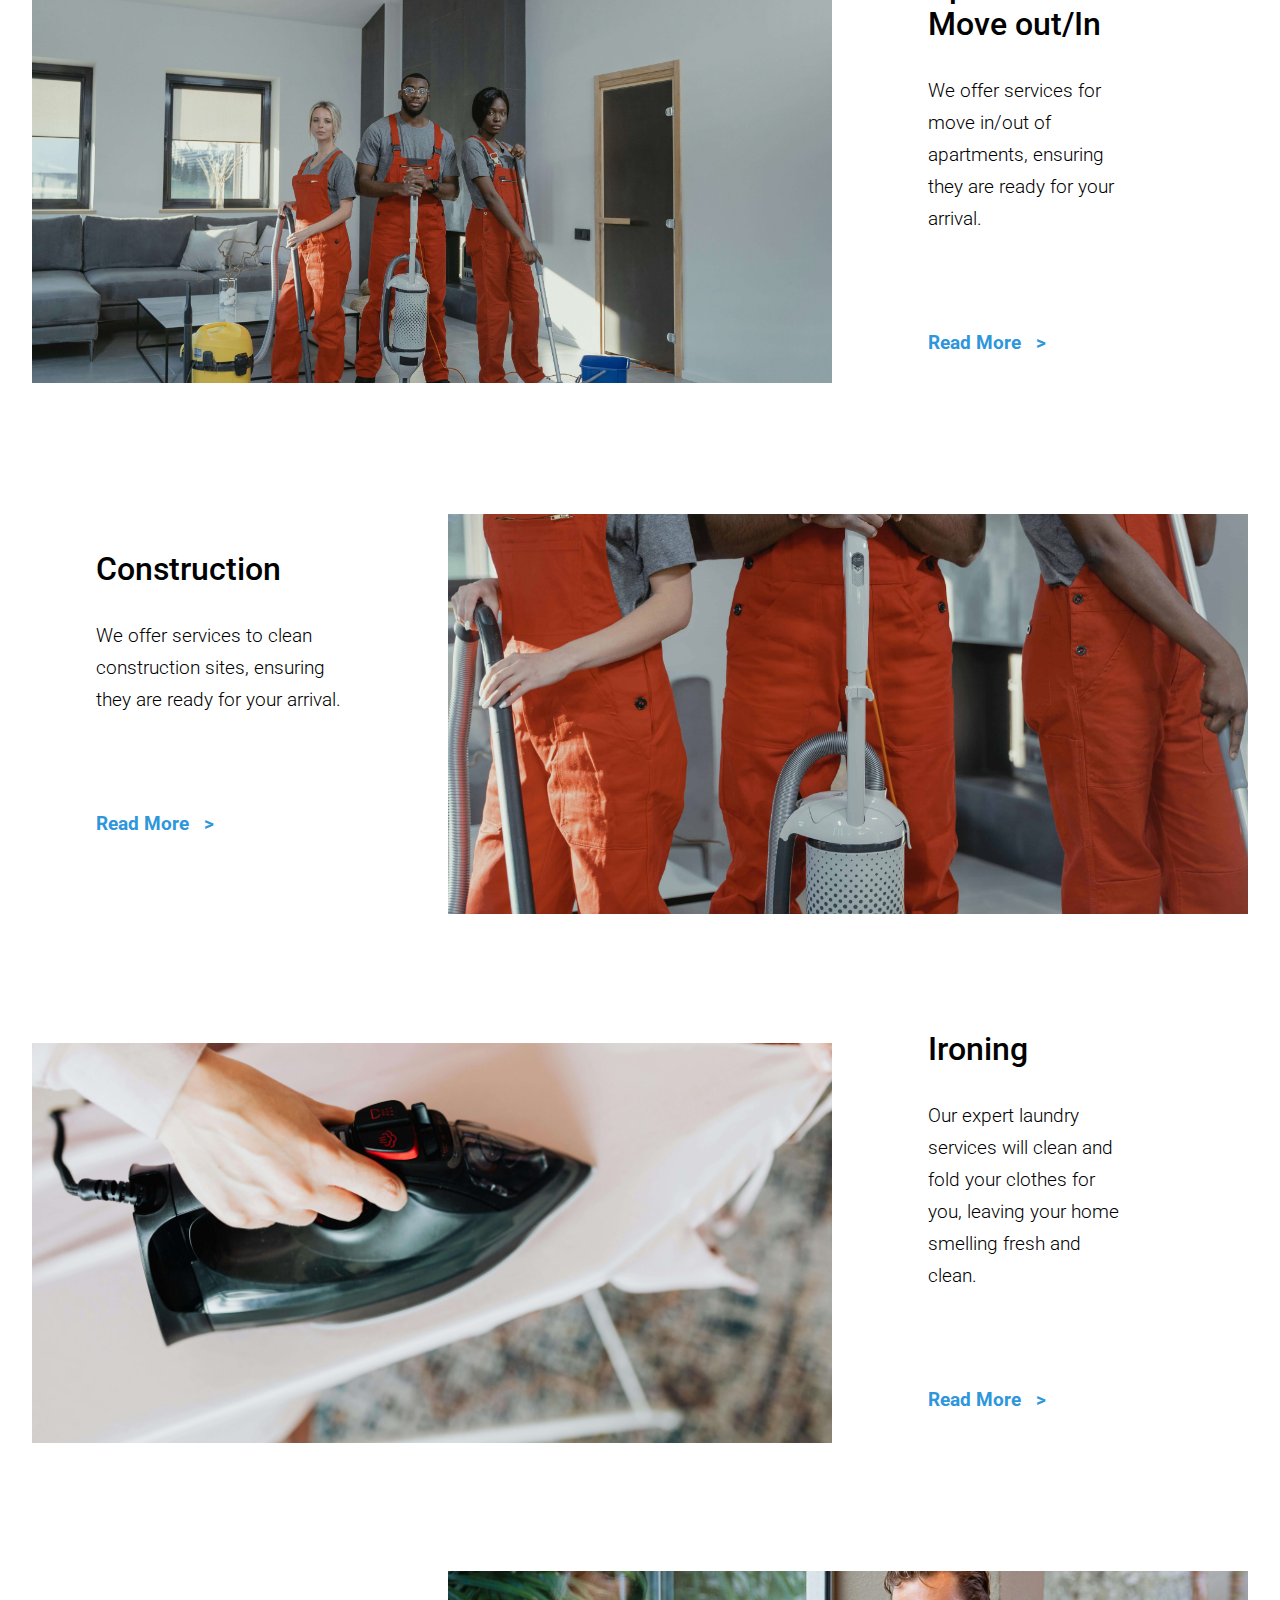
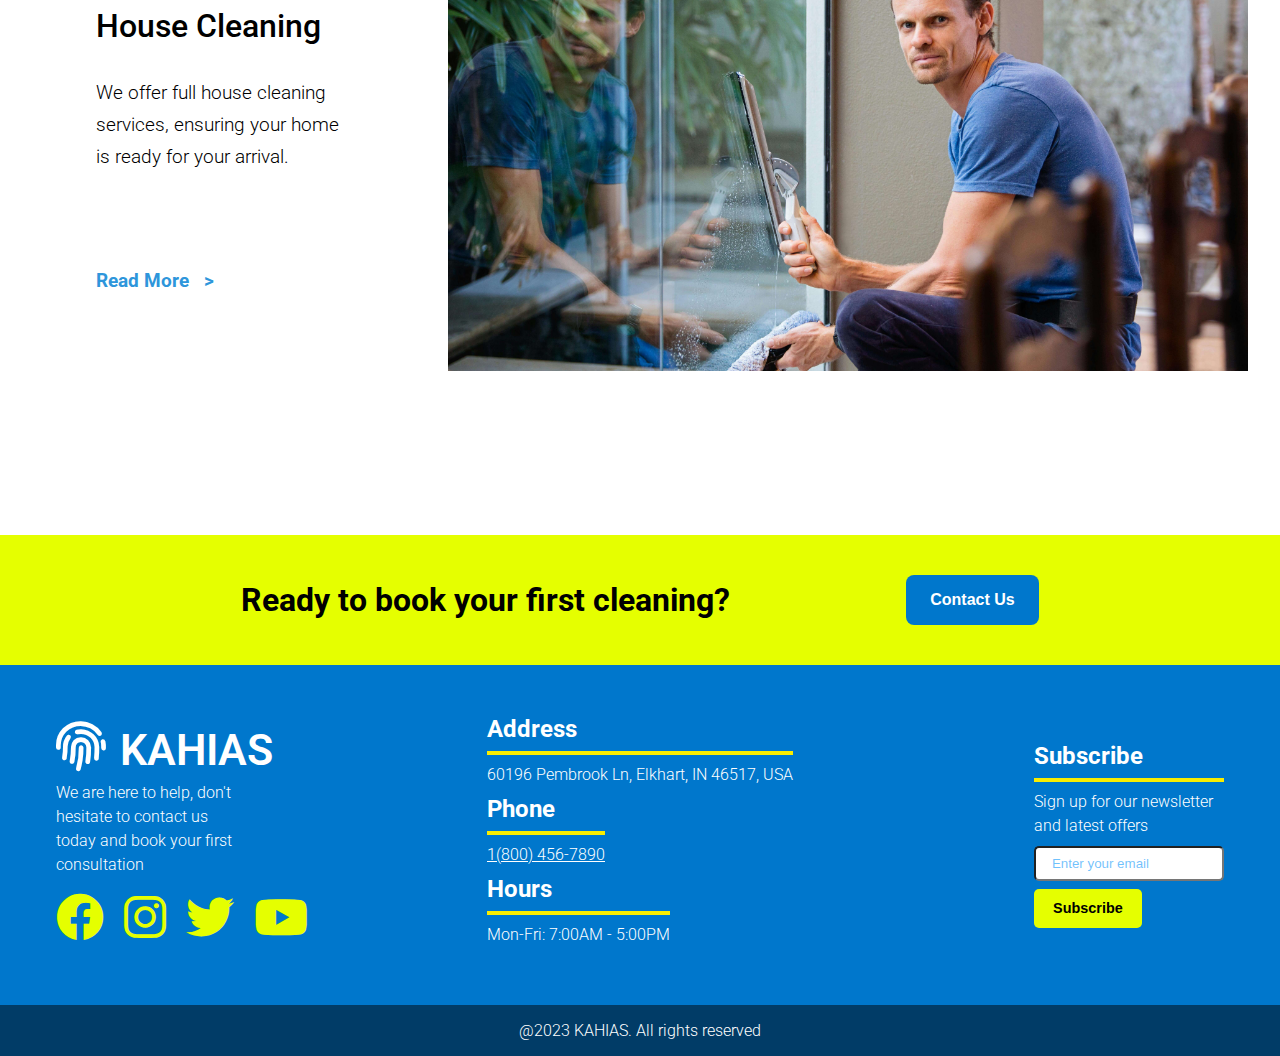
<file: homeservices.html>
<!DOCTYPE html>
<html lang="en">
  <head>
    <meta charset="UTF-8" />
    <meta name="viewport" content="width=device-width, initial-scale=1.0">
    <title>KAHIAS</title>
    <link rel="preconnect" href="https://fonts.googleapis.com" />
    <link rel="preconnect" href="https://fonts.gstatic.com" crossorigin />
    <link
      href="https://fonts.googleapis.com/css2?family=Roboto:ital,wght@0,100;0,300;0,400;0,500;0,700;0,900;1,100;1,300;1,400;1,500;1,700;1,900&display=swap"
      rel="stylesheet"
    />
    <link rel="preconnect" href="https://fonts.googleapis.com" />
    <link rel="preconnect" href="https://fonts.gstatic.com" crossorigin />
    <link
      href="https://fonts.googleapis.com/css2?family=Odor+Mean+Chey&family=Roboto:ital,wght@0,100;0,300;0,400;0,500;0,700;0,900;1,100;1,300;1,400;1,500;1,700;1,900&family=Russo+One&display=swap"
      rel="stylesheet"
    />
    <link rel="stylesheet" href="https://cdnjs.cloudflare.com/ajax/libs/font-awesome/6.0.0-beta3/css/all.min.css">
    <!--Linking swiperJS CSS-->
    <link rel="stylesheet" href="https://cdn.jsdelivr.net/npm/swiper@11/swiper-bundle.min.css">
    <link rel="stylesheet" href="styles.css" />
  </head>
  <body>
    <section class="topheader">
      <div class="navhead">
 <div class="top-navbar">
        <div class="social-icons-top">
            <a href="#" class="social-icon"><i class="fab fa-facebook-f"></i></a>
            <a href="#" class="social-icon"><i class="fab fa-google"></i></a>
            <a href="#" class="social-icon"><i class="fab fa-instagram"></i></a>
            <a href="#" class="social-icon"><i class="fab fa-twitter"></i></a>
        </div>
        <div class="contact-info">
            <div class="contact-item">
                <i class="fas fa-phone-alt"></i><span>Call Us: (123) 456-7890</span>
            </div>
            <div class="contact-item">
                <i class="fas fa-map-marker-alt"></i><span>123 Your St, City, Country</span>
            </div>
            <div class="contact-item">
                <i class="fas fa-clock"></i><span>Mon-Fri: 7:00AM - 5:00PM</span>
            </div>
        </div>
        <div class="appointment-btn">
            <button>MAKE AN APPOINTMENT</button>
        </div>
    </div>
    <div class="nav__total">
    <nav class ="navbar">
      <i class="fa-duotone fa-solid fa-fingerprint logo_nav" style="--fa-primary-color: #2e96db; --fa-secondary-color: #e5ff00;"></i>
      <span class="logo">KAHIAS</span>
      </nav>
      <nav class="nav-links-container">
      <ul class="nav-links">
        <li ><a href="index.html" class="nav__links nav__links_home">HOME PAGE</a></li>
        <li ><a href="about.html" class="nav__links">ABOUT</a></li>
        <li ><a href="contact.html" class="nav__links">CONTACT</a></li>
      </ul>
      <div class="hamburger" id="hamburger">
        <div class="bar"></div>
        <div class="bar"></div>
        <div class="bar"></div>
      </div>
    </nav>
    <div class="dropdown-menu" id="dropdown-menu">
      <ul>
        <li><a href="index.html">HOME PAGE</a></li>
        <li><a href="about.html">About</a></li>
        <li><a href="contact.html">Contact Us</a></li>
      </ul>
    </div>
  </div>
</div>
</section>
    <section class="about__us">
        <div class="about__us_img">
        </div>
        <div class="about__us_title">
            <h1>Home Services</h1>
        </div>
    </section>
    <section class="home__services">
      <div class="home__services_section">
        <div class="home__services_section_img">
          <img src="carpet.jpg" alt="laundry">
        </div>
        <div class="home__services_section_2 services__laundry">
          <h1>Laundry</h1>
          <p>Our expert laundry services will clean and fold your clothes for you, leaving your home smelling fresh and clean.</p>
            <a href="laundry.html">Read More &nbsp; ></a>
         
      </div>
      </div>
      <div class="home__services_section">
        <div class="home__services_section_2 services__vacation">
          <h1>Vacation Rentals</h1>
          <p> We offer services to clean vacacation rentals, ensuring they are ready for your arrival.</p>
          <a href="laundry.html">Read More &nbsp; ></a>
      </div>
        <div class="home__services_section_img">
          <img src="clean1.jpg" alt="laundry">
        </div>
        
      </div>
      <div class="home__services_section">
        <div class="home__services_section_img">
          <img src="benefit.jpg" alt="laundry">
        </div>
        <div class="home__services_section_2 services__apartment">
          <h1>Apartment Move out/In</h1>
          <p> We offer services for move in/out of apartments, ensuring they are ready for your arrival.</p>
          <a href="laundry.html">Read More &nbsp; ></a>
      </div>
      </div>
      <div class="home__services_section">
        <div class="home__services_section_2 services__construction">
          <h1>Construction</h1>
          <p>We offer services to clean construction sites, ensuring they are ready for your arrival.</p>
          <a href="laundry.html">Read More &nbsp; ></a>
      </div>
        <div class="home__services_section_img">
          <img src="aboutus.jpg" alt="laundry">
        </div>
      </div>
      <div class="home__services_section">
        <div class="home__services_section_img">
          <img src="iron.jpg" alt="laundry">
        </div>
        <div class="home__services_section_2 services__ironing">
          <h1>Ironing</h1>
          <p>Our expert laundry services will clean and fold your clothes for you, leaving your home smelling fresh and clean.</p>
          <a href="laundry.html">Read More &nbsp; ></a>
      </div>
      </div>
      <div class="home__services_section">
        <div class="home__services_section_2 services__window">
          <h1>House Cleaning</h1>
          <p>We offer full house cleaning services, ensuring your home is ready for your arrival.</p>
          <a href="laundry.html">Read More &nbsp; ></a>
      </div>
        <div class="home__services_section_img">
          <img src="window.jpg" alt="laundry">
        </div>
      </div>
    </section>
  

   
   <section class="ready">
    <div class="header"><h1>Ready to book your first cleaning?</h1></div>
    <div class="ready__button">
      <button class="ready__button_button">Contact Us</button>
    </div>
   </section>
    <footer class="footer__1">
      <div class="first__column">
        <div class="navbar">
        <i class="fa-duotone fa-solid fa-fingerprint logo_nav"></i>
        <span class="logo">KAHIAS</span>
      </div>
        <h2>We are here to help, don't hesitate to contact us today and book your first consultation</h2>
        <div class="footer__icons">
          <i class="fa-brands fa-facebook"></i>
          <i class="fa-brands fa-instagram"></i>
          <i class="fa-brands fa-twitter"></i>
          <i class="fa-brands fa-youtube"></i>
        </div>
      </div>
      <div class="second__column">
        <div class="address">
        <h1>Address</h1>
        <p>60196 Pembrook Ln, Elkhart, IN 46517, USA</p>
      </div>
      <div class="phone">
        <h1>Phone</h1>
        <p><a href="tel:18004567890" style="color: white;">1(800) 456-7890</a></p>
      </div>
      <div class="hours">
        <h1>Hours</h1>
        <p>Mon-Fri: 7:00AM - 5:00PM</p>
      </div>
      </div>
      <div class="third__column">
        <h1>Subscribe</h1>
        <p>Sign up for our newsletter and latest offers</p>
        <form action="">
          <input type="email" placeholder="Enter your email">
          <div class="input__button">
          <button type="submit">Subscribe</button>
        </div>
        </form>
      </div>
    
    </footer>
    <footer class="footer__2">
      <h1>@2023 KAHIAS. All rights reserved</h1>

    </footer>
  </script>
  <!-- Swiper Carousel -->
  <script src="https://cdn.jsdelivr.net/npm/swiper@11/swiper-bundle.min.js"></script>
  <script src="script.js"></script>
  </body>
</html>
</file>
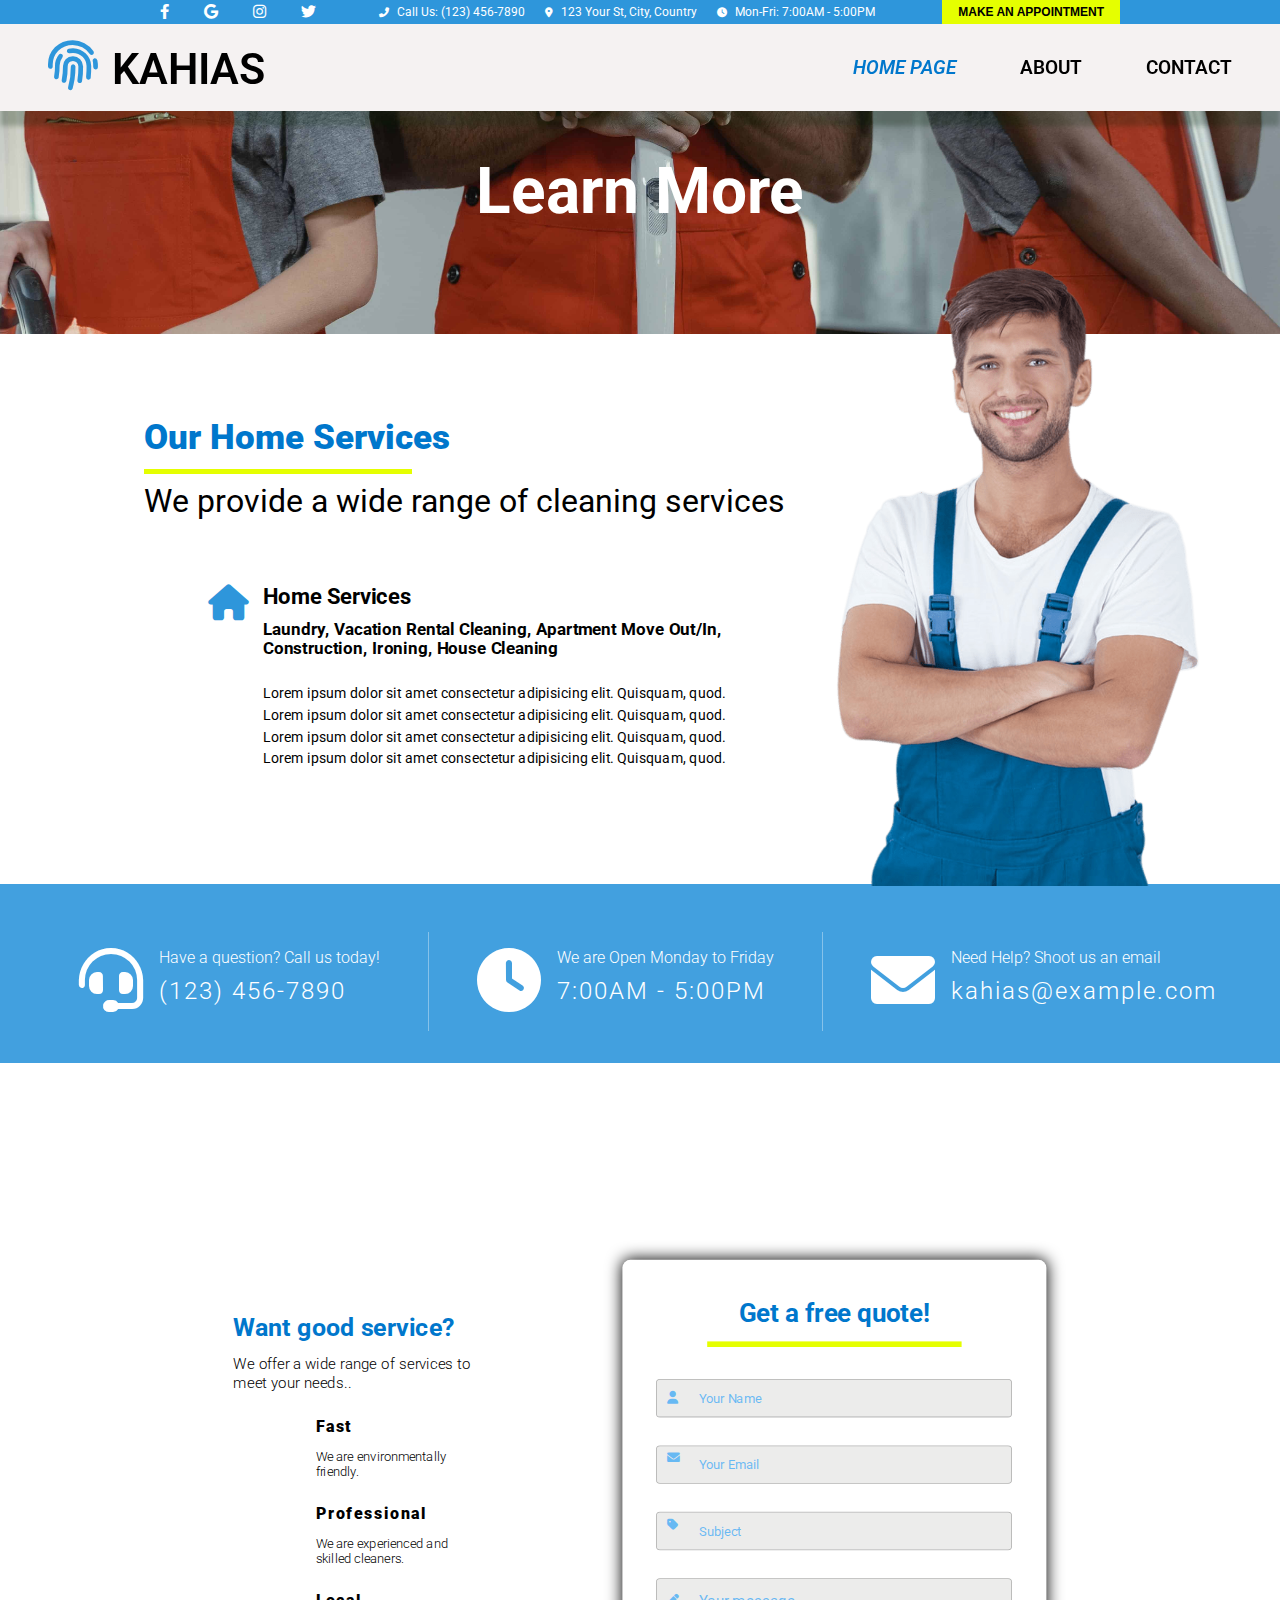
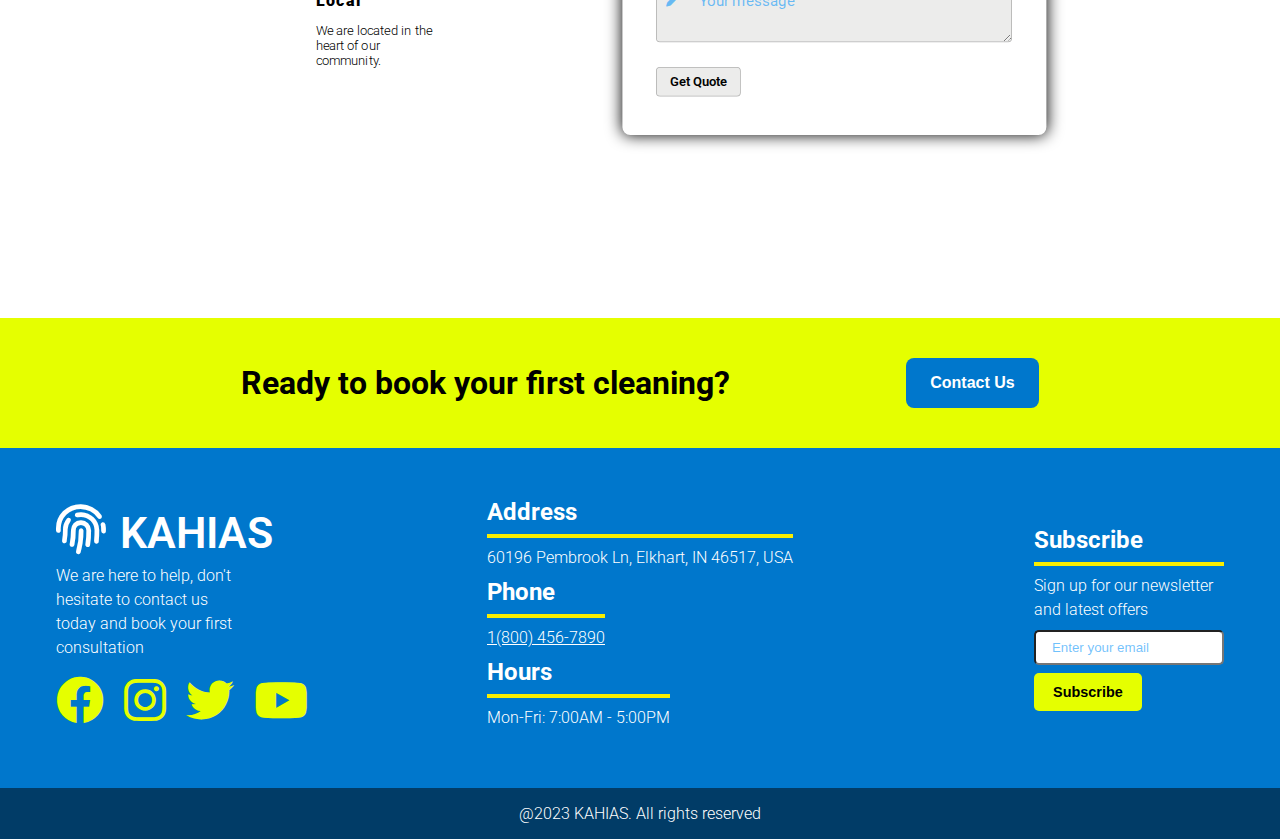
<file: laundry.html>
<!DOCTYPE html>
<html lang="en">
  <head>
    <meta charset="UTF-8" />
    <meta name="viewport" content="width=device-width, initial-scale=1.0">
    <title>KAHIAS</title>
    <link rel="preconnect" href="https://fonts.googleapis.com" />
    <link rel="preconnect" href="https://fonts.gstatic.com" crossorigin />
    <link
      href="https://fonts.googleapis.com/css2?family=Roboto:ital,wght@0,100;0,300;0,400;0,500;0,700;0,900;1,100;1,300;1,400;1,500;1,700;1,900&display=swap"
      rel="stylesheet"
    />
    <link rel="preconnect" href="https://fonts.googleapis.com" />
    <link rel="preconnect" href="https://fonts.gstatic.com" crossorigin />
    <link
      href="https://fonts.googleapis.com/css2?family=Odor+Mean+Chey&family=Roboto:ital,wght@0,100;0,300;0,400;0,500;0,700;0,900;1,100;1,300;1,400;1,500;1,700;1,900&family=Russo+One&display=swap"
      rel="stylesheet"
    />
    <link rel="stylesheet" href="https://cdnjs.cloudflare.com/ajax/libs/font-awesome/6.0.0-beta3/css/all.min.css">
    <!--Linking swiperJS CSS-->
    <link rel="stylesheet" href="https://cdn.jsdelivr.net/npm/swiper@11/swiper-bundle.min.css">
    <link rel="stylesheet" href="styles.css" />
  </head>
  <body>
    <section class="topheader">
      <div class="navhead">
 <div class="top-navbar">
        <div class="social-icons-top">
            <a href="#" class="social-icon"><i class="fab fa-facebook-f"></i></a>
            <a href="#" class="social-icon"><i class="fab fa-google"></i></a>
            <a href="#" class="social-icon"><i class="fab fa-instagram"></i></a>
            <a href="#" class="social-icon"><i class="fab fa-twitter"></i></a>
        </div>
        <div class="contact-info">
            <div class="contact-item">
                <i class="fas fa-phone-alt"></i><span>Call Us: (123) 456-7890</span>
            </div>
            <div class="contact-item">
                <i class="fas fa-map-marker-alt"></i><span>123 Your St, City, Country</span>
            </div>
            <div class="contact-item">
                <i class="fas fa-clock"></i><span>Mon-Fri: 7:00AM - 5:00PM</span>
            </div>
        </div>
        <div class="appointment-btn">
            <button>MAKE AN APPOINTMENT</button>
        </div>
    </div>
    <div class="nav__total">
    <nav class ="navbar">
      <i class="fa-duotone fa-solid fa-fingerprint logo_nav" style="--fa-primary-color: #2e96db; --fa-secondary-color: #e5ff00;"></i>
      <span class="logo">KAHIAS</span>
      </nav>
      <nav class="nav-links-container">
      <ul class="nav-links">
        <li ><a href="index.html" class="nav__links nav__links_home">HOME PAGE</a></li>
        <li ><a href="about.html" class="nav__links">ABOUT</a></li>
        <li ><a href="contact.html" class="nav__links">CONTACT</a></li>
      </ul>
      <div class="hamburger" id="hamburger">
        <div class="bar"></div>
        <div class="bar"></div>
        <div class="bar"></div>
      </div>
    </nav>
    <div class="dropdown-menu" id="dropdown-menu">
      <ul>
        <li><a href="index.html">HOME PAGE</a></li>
        <li><a href="about.html">About</a></li>
        <li><a href="contact.html">Contact Us</a></li>
      </ul>
    </div>
  </div>
</div>
</section>
    <section class="about__us services__top">
        <div class="about__us_img">
        </div>
        <div class="about__us_title">
            <h1>Learn More</h1>
        </div>
    </section>
    
   
    <section class="choose__us choose__us_services laundry__wrapper">
      <h1 class="choose__us_title_1 choose_us_title_services laundry__title">Our Home Services</h1>

        <h1 class="choose__us_title_2">We provide a wide range of cleaning services</h1>
      <!-- 6 sections all different -->
      <div class=" learn__more__container learn__more_laundry">
        <div class="learn__section">
          <i class="fa-solid fa-home"></i>
        <div class="learn__card ">
        
          
          <h2 class="learn__title">Home Services</h2>

          <h3 class="learn__subtitle">Laundry, Vacation Rental Cleaning, Apartment Move Out/In, Construction, Ironing, House Cleaning </h3>
          <p class="learn__description">Lorem ipsum dolor sit amet consectetur adipisicing elit. Quisquam, quod. Lorem ipsum dolor sit amet consectetur adipisicing elit. Quisquam, quod. Lorem ipsum dolor sit amet consectetur adipisicing elit. Quisquam, quod. Lorem ipsum dolor sit amet consectetur adipisicing elit. Quisquam, quod. </p>
        </div>
        </div>
        
      </div>
      
       
      
        </div>  
        <img src="chooseus.png" class="choose__us_img choose__us_img_services" alt="choose1" height="840px" width="500px">
     

    </section>
    <section class="contact__middle services__middle">
      <div class="contact__middle__call">
        <i class="fa-solid fa-headset"></i>
        <h3 class="contact__middle_title">Have a question? Call us today!</h3>
        <h4 class="contact__middle_end">(123) 456-7890</h4>
      </div>
      <div class="contact__middle__times">
        <i class="fa-solid fa-clock"></i>
        <h3 class="contact__middle_title">We are Open Monday to Friday</h3>
        <h4 class="contact__middle_end">7:00AM - 5:00PM</h4>
      </div>
      <div class="contact__middle__email">
        <i class="fa-solid fa-envelope"></i>
        <h3 class="contact__middle_title">Need Help? Shoot us an email</h3>
        <h4 class="contact__middle_end">kahias@example.com</h4>
      </div>
    </section>
    <section class=" contact_us contact_us_2 benefits__contact_us benefits__contact_us_laundry" id="contact">
      <div class="contact contact__2 benefits__contact_us_2 ">
        <section class="benefits benefits__laundry">
            <div class="benefit">
            <div class="benefit__left benefit__point_trigger">
    <div class="benefits benefits__laundry_wrapper">
      <h2 class="benefit__header_2 benefits__header_laundry ">Want good service?</h2>
              <p class="benefit__explanation benefit__explination_laundry ">We offer a wide range of services to meet your needs..</p>
              <div class="benefit__point_container">
                <div class="benefit__point_main benefit__point_main_laundry">
                <div class="benefit__icon">
                  <i class="fa-regular fa-circle-check" style="color: #42a0df;"></i>
                </div>
                <div class="benefit__point">
                
                <h2 class="benefit__point_header">Fast</h2>
                <p class="benefit__point_explanation benefit__explination_2 benefit__explination_2_laundry">We are environmentally friendly.</p>  
              </div>
            </div>
              <div class="benefit__point_main benefit__point_main_laundry">
              <div class="benefit__icon">
                <i class="fa-regular fa-circle-check" style="color: #42a0df;"></i>
              </div>
              <div class="benefit__point">
                <h2 class="benefit__point_header">Professional</h2>
                <p class="benefit__point_explanation benefit__explination_2 benefit__explination_2_laundry">We are experienced and skilled cleaners.</p>
              </div>
            </div>
            <div class="benefit__point_main benefit__point_main_laundry">
              <div class="benefit__icon">
                <i class="fa-regular fa-circle-check" style="color: #42a0df;"></i>
              </div>
              <div class="benefit__point">
                <h2 class="benefit__point_header">Local</h2>
                <p class="benefit__point_explanation  benefit__explination_2 benefit__explination_2_laundry">We are located in the heart of our community.</p>
              </div>
              </div>  
              </div>
            </div>
          </div>
          </div>
          </section>
        <div class="contact__area contact__area_2 contact__area_3">
        <h1 class="contact__header">Get a free quote!</h2>
      <div class="contact__form">


        <!-- Add a form for contact information -->

        <form>
          <input type="text" placeholder="     Your Name" required  />
          <i class="fa-solid fa-user aa"></i>
          <input type="tel" placeholder="     Your Email" required />
          <i class="fa-solid fa-envelope bb"></i>
          <input type="text" placeholder="     Subject" required />
          <i class="fa-solid fa-tag cc"></i>
          <i class="fa-solid fa-pen dd"></i>
          <textarea
            placeholder="    Your message"
            required
          ></textarea>
          <br>
          <br>
          <button class="learn__more learn__submit">Get Quote</button>
        </form>
      </div>
    </div>
  </div>
    </section> 
  

   
   <section class="ready">
    <div class="header"><h1>Ready to book your first cleaning?</h1></div>
    <div class="ready__button">
      <button class="ready__button_button">Contact Us</button>
    </div>
   </section>
    <footer class="footer__1">
      <div class="first__column">
        <div class="navbar">
        <i class="fa-duotone fa-solid fa-fingerprint logo_nav"></i>
        <span class="logo">KAHIAS</span>
      </div>
        <h2>We are here to help, don't hesitate to contact us today and book your first consultation</h2>
        <div class="footer__icons">
          <i class="fa-brands fa-facebook"></i>
          <i class="fa-brands fa-instagram"></i>
          <i class="fa-brands fa-twitter"></i>
          <i class="fa-brands fa-youtube"></i>
        </div>
      </div>
      <div class="second__column">
        <div class="address">
        <h1>Address</h1>
        <p>60196 Pembrook Ln, Elkhart, IN 46517, USA</p>
      </div>
      <div class="phone">
        <h1>Phone</h1>
        <p><a href="tel:18004567890" style="color: white;">1(800) 456-7890</a></p>
      </div>
      <div class="hours">
        <h1>Hours</h1>
        <p>Mon-Fri: 7:00AM - 5:00PM</p>
      </div>
      </div>
      <div class="third__column">
        <h1>Subscribe</h1>
        <p>Sign up for our newsletter and latest offers</p>
        <form action="">
          <input type="email" placeholder="Enter your email">
          <div class="input__button">
          <button type="submit">Subscribe</button>
        </div>
        </form>
      </div>
    
    </footer>
    <footer class="footer__2">
      <h1>@2023 KAHIAS. All rights reserved</h1>

    </footer>
  </script>
  <!-- Swiper Carousel -->
  <script src="https://cdn.jsdelivr.net/npm/swiper@11/swiper-bundle.min.js"></script>
  <script src="script.js"></script>
  </body>
</html>
</file>
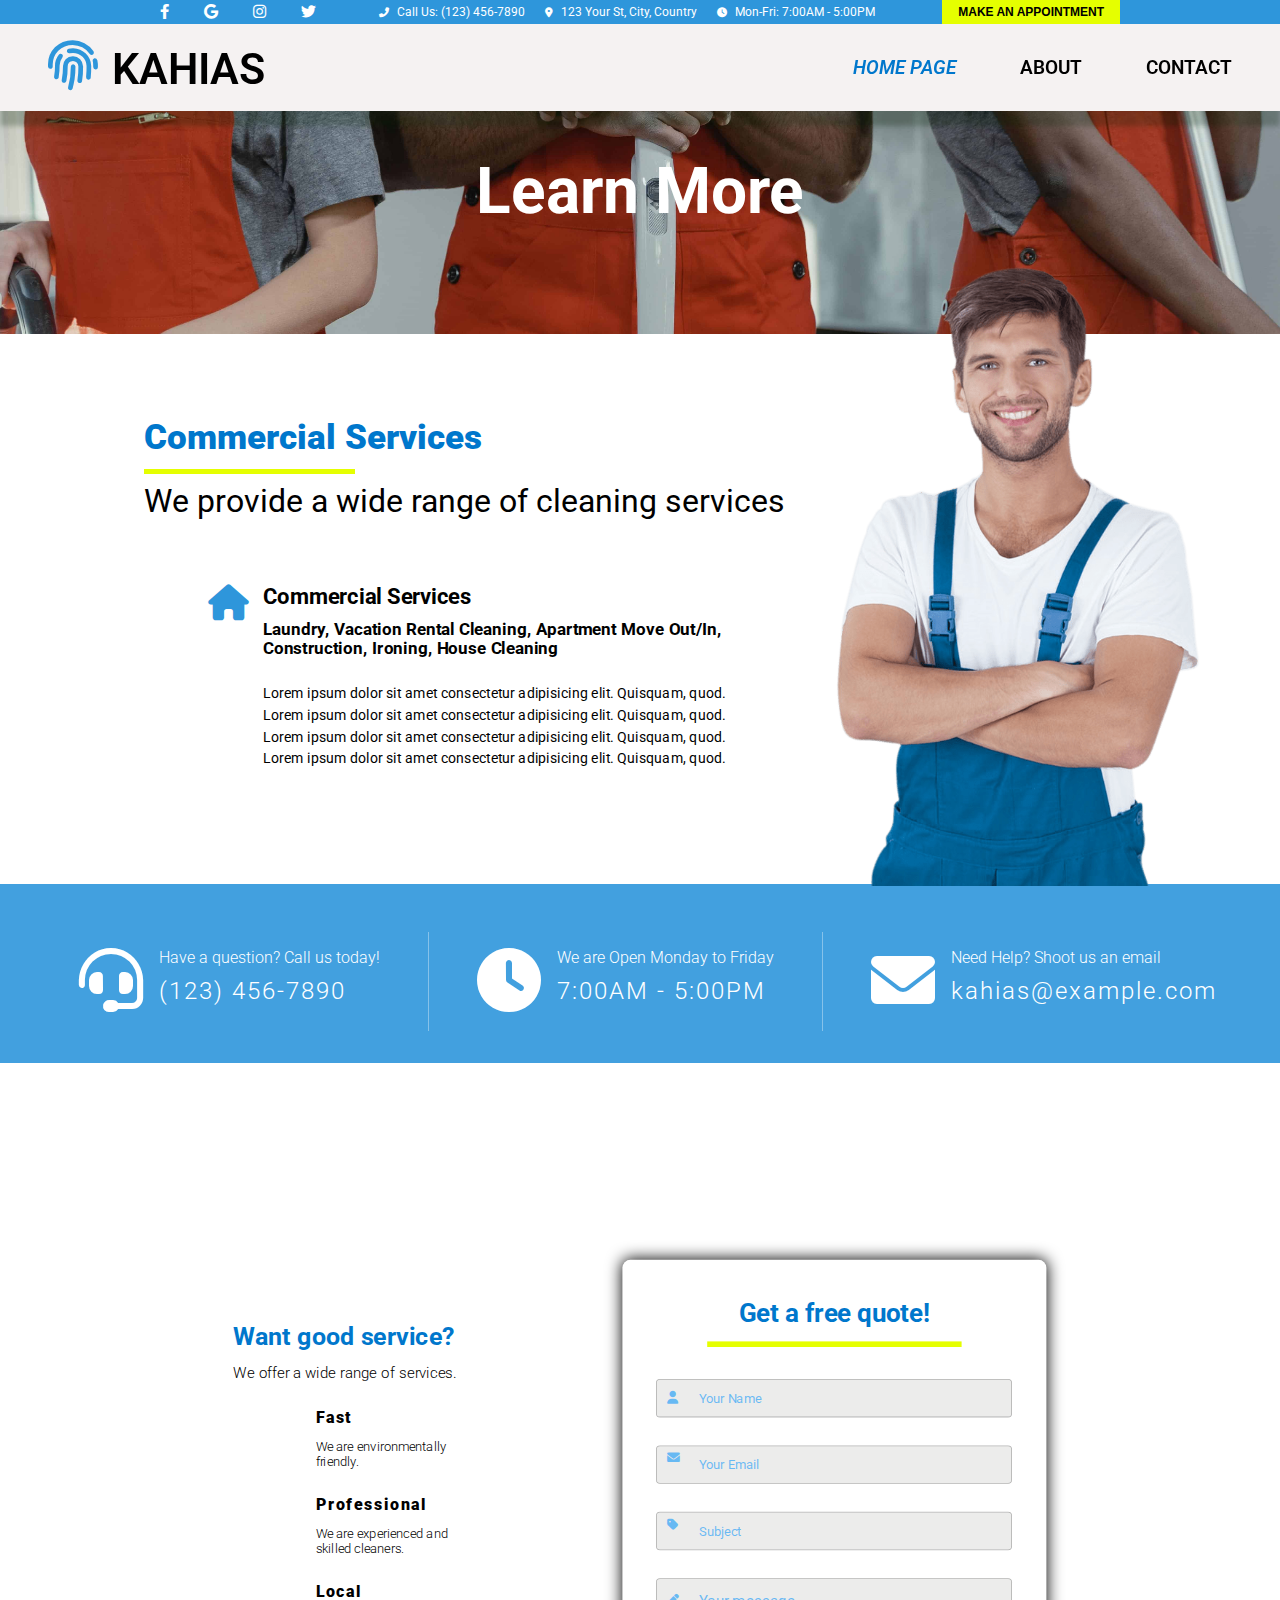
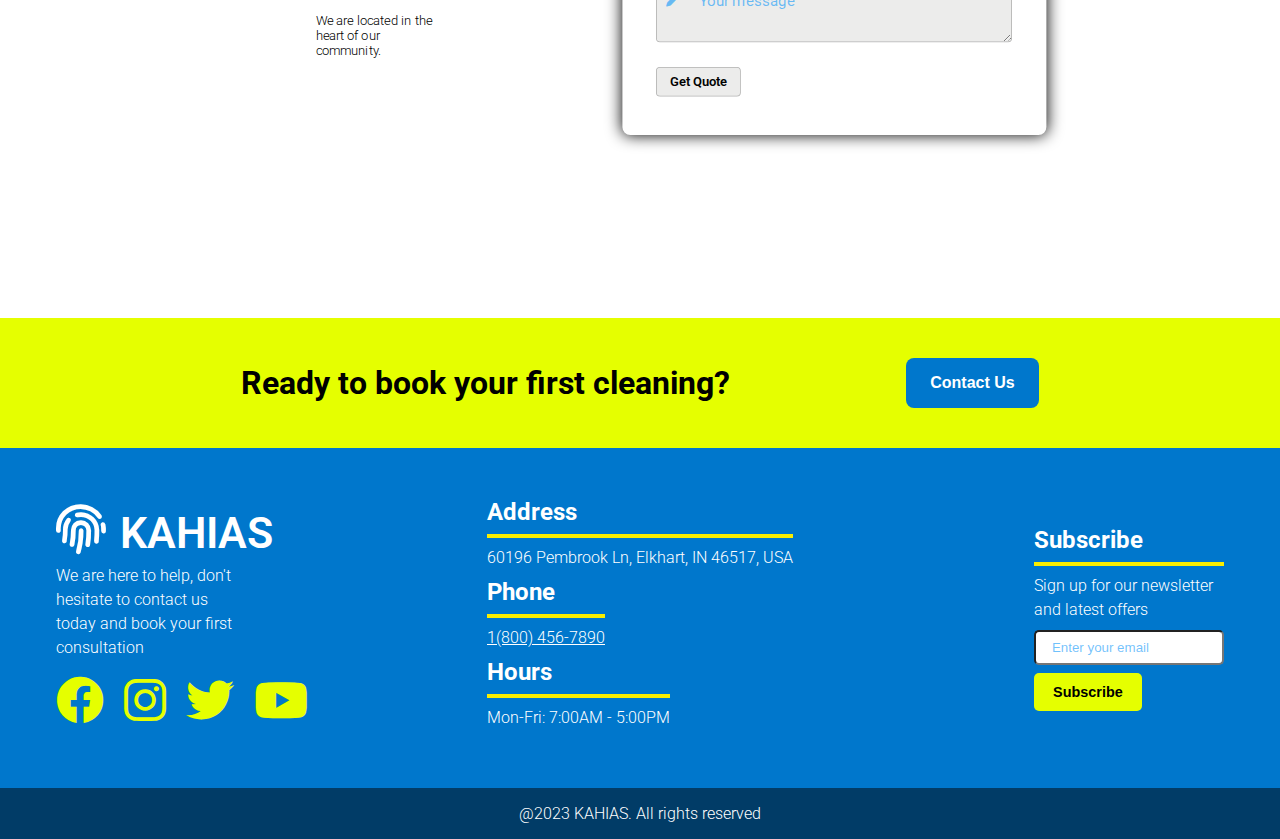
<file: learnmorecom.html>
<!DOCTYPE html>
<html lang="en">
  <head>
    <meta charset="UTF-8" />
    <meta name="viewport" content="width=device-width, initial-scale=1.0">
    <title>KAHIAS</title>
    <link rel="preconnect" href="https://fonts.googleapis.com" />
    <link rel="preconnect" href="https://fonts.gstatic.com" crossorigin />
    <link
      href="https://fonts.googleapis.com/css2?family=Roboto:ital,wght@0,100;0,300;0,400;0,500;0,700;0,900;1,100;1,300;1,400;1,500;1,700;1,900&display=swap"
      rel="stylesheet"
    />
    <link rel="preconnect" href="https://fonts.googleapis.com" />
    <link rel="preconnect" href="https://fonts.gstatic.com" crossorigin />
    <link
      href="https://fonts.googleapis.com/css2?family=Odor+Mean+Chey&family=Roboto:ital,wght@0,100;0,300;0,400;0,500;0,700;0,900;1,100;1,300;1,400;1,500;1,700;1,900&family=Russo+One&display=swap"
      rel="stylesheet"
    />
    <link rel="stylesheet" href="https://cdnjs.cloudflare.com/ajax/libs/font-awesome/6.0.0-beta3/css/all.min.css">
    <!--Linking swiperJS CSS-->
    <link rel="stylesheet" href="https://cdn.jsdelivr.net/npm/swiper@11/swiper-bundle.min.css">
    <link rel="stylesheet" href="styles.css" />
  </head>
  <body>
    <section class="topheader">
      <div class="navhead">
 <div class="top-navbar">
        <div class="social-icons-top">
            <a href="#" class="social-icon"><i class="fab fa-facebook-f"></i></a>
            <a href="#" class="social-icon"><i class="fab fa-google"></i></a>
            <a href="#" class="social-icon"><i class="fab fa-instagram"></i></a>
            <a href="#" class="social-icon"><i class="fab fa-twitter"></i></a>
        </div>
        <div class="contact-info">
            <div class="contact-item">
                <i class="fas fa-phone-alt"></i><span>Call Us: (123) 456-7890</span>
            </div>
            <div class="contact-item">
                <i class="fas fa-map-marker-alt"></i><span>123 Your St, City, Country</span>
            </div>
            <div class="contact-item">
                <i class="fas fa-clock"></i><span>Mon-Fri: 7:00AM - 5:00PM</span>
            </div>
        </div>
        <div class="appointment-btn">
            <button>MAKE AN APPOINTMENT</button>
        </div>
    </div>
    
    <div class="nav__total">
    <nav class ="navbar">
      <i class="fa-duotone fa-solid fa-fingerprint logo_nav" style="--fa-primary-color: #2e96db; --fa-secondary-color: #e5ff00;"></i>
      <span class="logo">KAHIAS</span>
      </nav>
      <nav class="nav-links-container">
      <ul class="nav-links">
        <li ><a href="index.html" class="nav__links nav__links_home">HOME PAGE</a></li>
        <li ><a href="about.html" class="nav__links">ABOUT</a></li>
        <li ><a href="contact.html" class="nav__links">CONTACT</a></li>
      </ul>
      <div class="hamburger" id="hamburger">
        <div class="bar"></div>
        <div class="bar"></div>
        <div class="bar"></div>
      </div>
    </nav>
    <div class="dropdown-menu" id="dropdown-menu">
      <ul>
        <li><a href="index.html">HOME PAGE</a></li>
        <li><a href="about.html">About</a></li>
        <li><a href="contact.html">Contact Us</a></li>
      </ul>
    </div>
  </div>
</div>
</section>
    <section class="about__us services__top">
        <div class="about__us_img">
        </div>
        <div class="about__us_title">
            <h1>Learn More</h1>
        </div>
    </section>
    
   
    <section class="choose__us choose__us_services laundry__wrapper">
      <h1 class="choose__us_title_1 commercial__title">Commercial Services</h1>

        <h1 class="choose__us_title_2">We provide a wide range of cleaning services</h1>
      <!-- 6 sections all different -->
      <div class=" learn__more__container learn__more_laundry ">
        <div class="learn__section">
          <i class="fa-solid fa-home"></i>
        <div class="learn__card ">
        
          
          <h2 class="learn__title">Commercial Services</h2>

          <h3 class="learn__subtitle">Laundry, Vacation Rental Cleaning, Apartment Move Out/In, Construction, Ironing, House Cleaning </h3>
          <p class="learn__description ">Lorem ipsum dolor sit amet consectetur adipisicing elit. Quisquam, quod. Lorem ipsum dolor sit amet consectetur adipisicing elit. Quisquam, quod. Lorem ipsum dolor sit amet consectetur adipisicing elit. Quisquam, quod. Lorem ipsum dolor sit amet consectetur adipisicing elit. Quisquam, quod. </p>
        </div>
        </div>
        
      </div>
      
       
      
       
        <img src="chooseus.png" class="choose__us_img choose__us_img_services" alt="choose1" height="840px" width="500px">
     

    </section>
    <section class="contact__middle services__middle">
      <div class="contact__middle__call">
        <i class="fa-solid fa-headset"></i>
        <h3 class="contact__middle_title">Have a question? Call us today!</h3>
        <h4 class="contact__middle_end">(123) 456-7890</h4>
      </div>
      <div class="contact__middle__times">
        <i class="fa-solid fa-clock"></i>
        <h3 class="contact__middle_title">We are Open Monday to Friday</h3>
        <h4 class="contact__middle_end">7:00AM - 5:00PM</h4>
      </div>
      <div class="contact__middle__email">
        <i class="fa-solid fa-envelope"></i>
        <h3 class="contact__middle_title">Need Help? Shoot us an email</h3>
        <h4 class="contact__middle_end">kahias@example.com</h4>
      </div>
    </section>
    
    <section class=" contact_us contact_us_2 benefits__contact_us benefits__contact_us_laundry" id="contact">
      <div class="contact contact__2 benefits__contact_us_2 ">
        <section class="benefits benefits__laundry ">
            <div class="benefit">
            <div class="benefit__left benefit__point_trigger">
              <div class="benefits benefits__laundry_wrapper">
              <h2 class="benefit__header_2 benefits__header_laundry">Want good service?</h2>
              <p class="benefit__explanation benefit__explination_laundry ">We offer a wide range of services.</p>
              <div class="benefit__point_container">
                <div class="benefit__point_main benefit__point_main_laundry">
                <div class="benefit__icon">
                  <i class="fa-regular fa-circle-check" style="color: #42a0df;"></i>
                </div>
                <div class="benefit__point">
                
                <h2 class="benefit__point_header">Fast</h2>
                <p class="benefit__point_explanation benefit__explination_2 benefit__explination_2_laundry">We are environmentally friendly.</p>  
              </div>
            </div>
              <div class="benefit__point_main benefit__point_main_laundry">
              <div class="benefit__icon">
                <i class="fa-regular fa-circle-check" style="color: #42a0df;"></i>
              </div>
              <div class="benefit__point">
                <h2 class="benefit__point_header">Professional</h2>
                <p class="benefit__point_explanation benefit__explination_2 benefit__explination_2_laundry">We are experienced and skilled cleaners.</p>
              </div>
            </div>
            <div class="benefit__point_main benefit__point_main_laundry">
              <div class="benefit__icon">
                <i class="fa-regular fa-circle-check" style="color: #42a0df;"></i>
              </div>
              <div class="benefit__point">
                <h2 class="benefit__point_header">Local</h2>
                <p class="benefit__point_explanation  benefit__explination_2 benefit__explination_2_laundry">We are located in the heart of our community.</p>
              </div>
              </div>  
              </div>
            </div>
            </div>
          </div>
          </section>
        <div class="contact__area contact__area_2 contact__area_3">
        <h1 class="contact__header">Get a free quote!</h2>
      <div class="contact__form">


        <!-- Add a form for contact information -->

        <form>
          <input type="text" placeholder="     Your Name" required  />
          <i class="fa-solid fa-user aa"></i>
          <input type="tel" placeholder="     Your Email" required />
          <i class="fa-solid fa-envelope bb"></i>
          <input type="text" placeholder="     Subject" required />
          <i class="fa-solid fa-tag cc"></i>
          <i class="fa-solid fa-pen dd"></i>
          <textarea
            placeholder="    Your message"
            required
          ></textarea>
          <br>
          <br>
          <button class="learn__more learn__submit">Get Quote</button>
        </form>
      </div>
    </div>
  </div>
    </section> 
  

   
   <section class="ready">
    <div class="header"><h1>Ready to book your first cleaning?</h1></div>
    <div class="ready__button">
      <button class="ready__button_button">Contact Us</button>
    </div>
   </section>
    <footer class="footer__1">
      <div class="first__column">
        <div class="navbar">
        <i class="fa-duotone fa-solid fa-fingerprint logo_nav"></i>
        <span class="logo">KAHIAS</span>
      </div>
        <h2>We are here to help, don't hesitate to contact us today and book your first consultation</h2>
        <div class="footer__icons">
          <i class="fa-brands fa-facebook"></i>
          <i class="fa-brands fa-instagram"></i>
          <i class="fa-brands fa-twitter"></i>
          <i class="fa-brands fa-youtube"></i>
        </div>
      </div>
      <div class="second__column">
        <div class="address">
        <h1>Address</h1>
        <p>60196 Pembrook Ln, Elkhart, IN 46517, USA</p>
      </div>
      <div class="phone">
        <h1>Phone</h1>
        <p><a href="tel:18004567890" style="color: white;">1(800) 456-7890</a></p>
      </div>
      <div class="hours">
        <h1>Hours</h1>
        <p>Mon-Fri: 7:00AM - 5:00PM</p>
      </div>
      </div>
      <div class="third__column">
        <h1>Subscribe</h1>
        <p>Sign up for our newsletter and latest offers</p>
        <form action="">
          <input type="email" placeholder="Enter your email">
          <div class="input__button">
          <button type="submit">Subscribe</button>
        </div>
        </form>
      </div>
    
    </footer>
    <footer class="footer__2">
      <h1>@2023 KAHIAS. All rights reserved</h1>

    </footer>
  </script>
  <!-- Swiper Carousel -->
  <script src="https://cdn.jsdelivr.net/npm/swiper@11/swiper-bundle.min.js"></script>
  <script src="script.js"></script>
  </body>
</html>
</file>
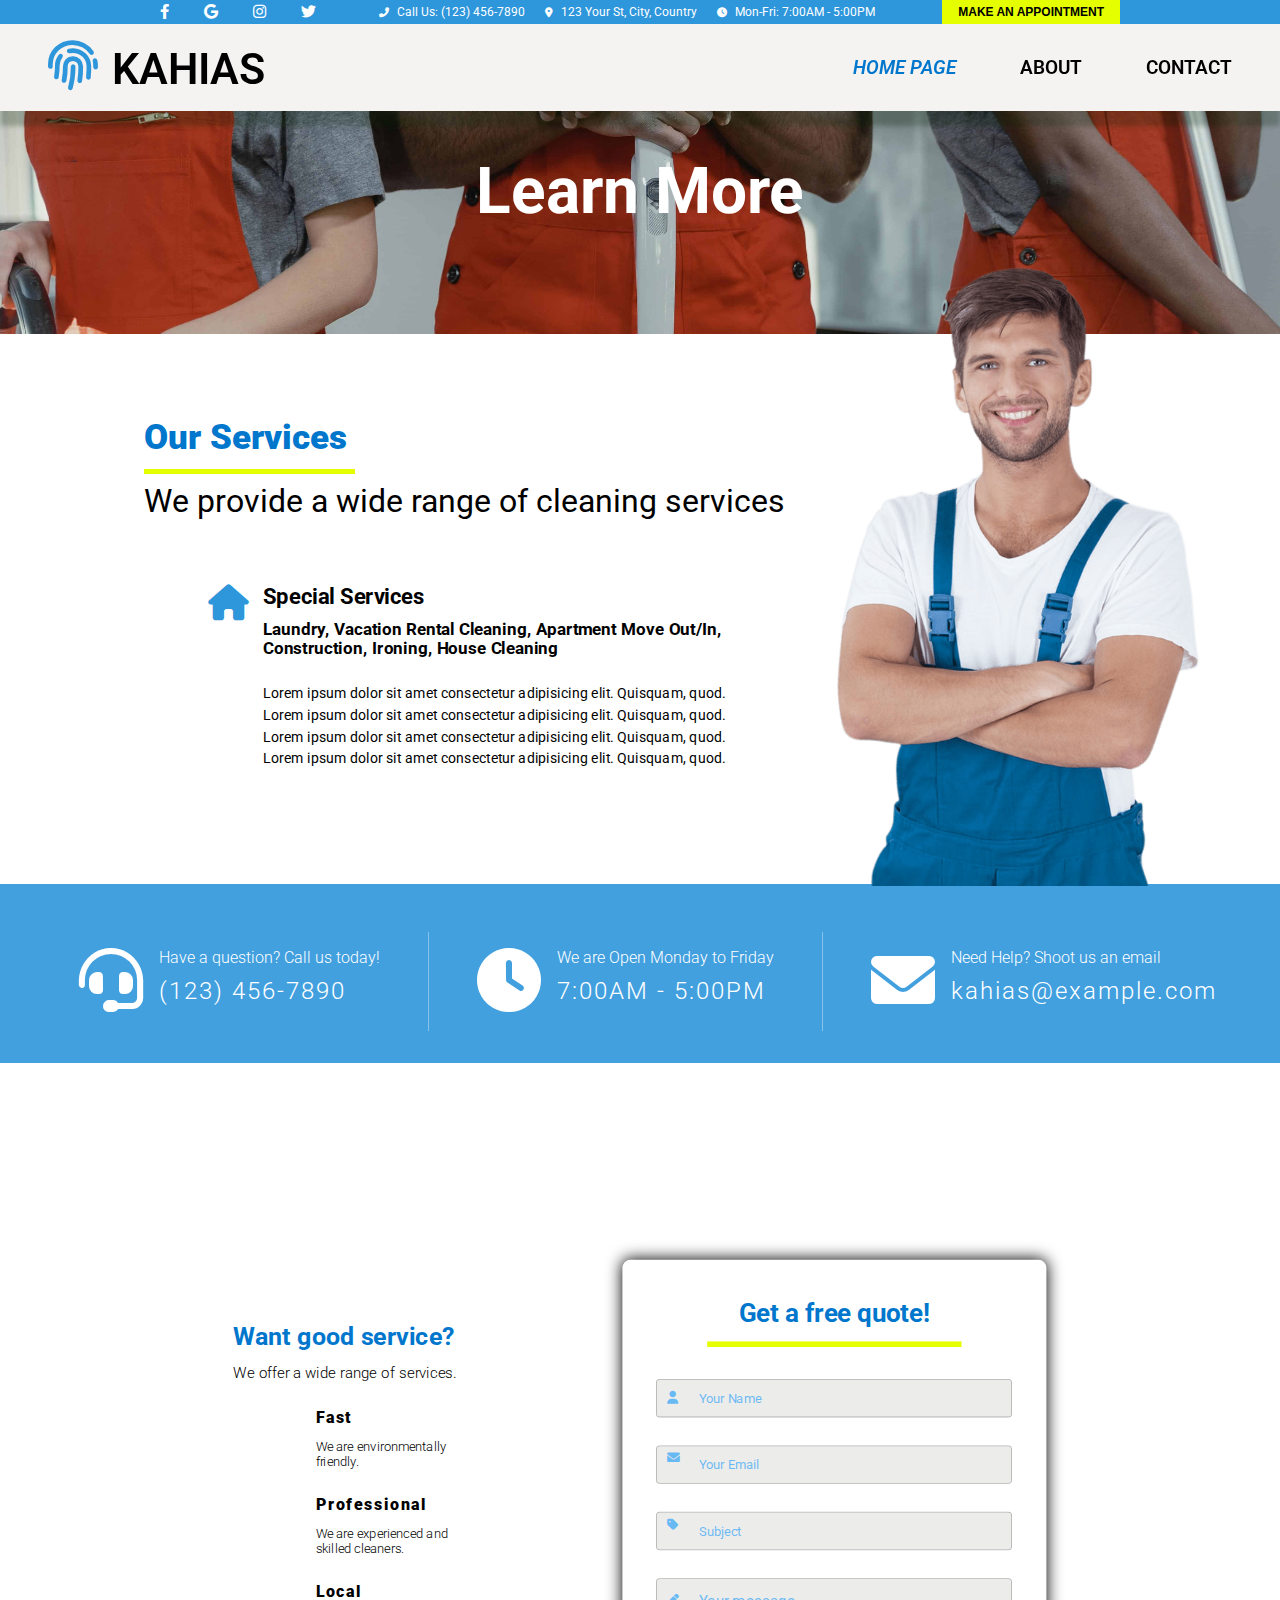
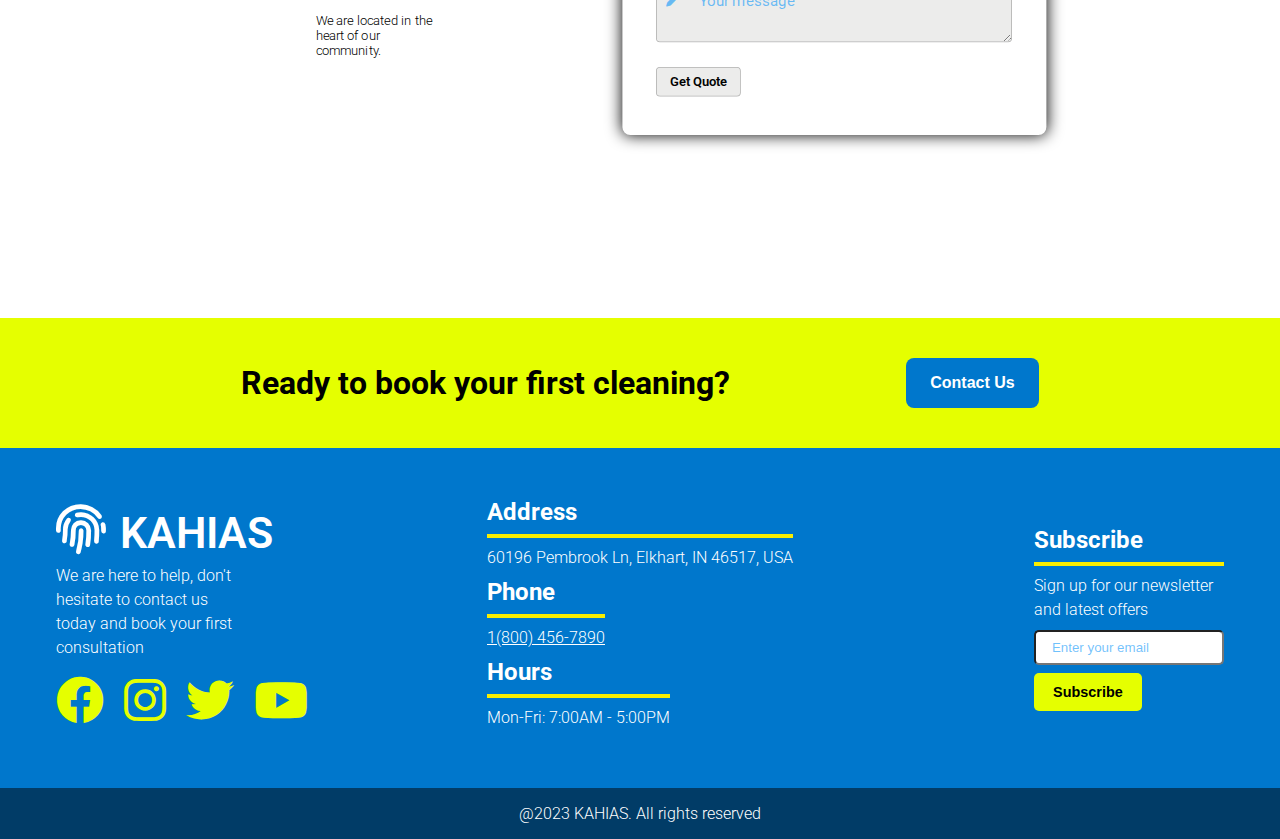
<file: learnmorespecial.html>
<!DOCTYPE html>
<html lang="en">
  <head>
    <meta charset="UTF-8" />
    <meta name="viewport" content="width=device-width, initial-scale=1.0">
    <title>KAHIAS</title>
    <link rel="preconnect" href="https://fonts.googleapis.com" />
    <link rel="preconnect" href="https://fonts.gstatic.com" crossorigin />
    <link
      href="https://fonts.googleapis.com/css2?family=Roboto:ital,wght@0,100;0,300;0,400;0,500;0,700;0,900;1,100;1,300;1,400;1,500;1,700;1,900&display=swap"
      rel="stylesheet"
    />
    <link rel="preconnect" href="https://fonts.googleapis.com" />
    <link rel="preconnect" href="https://fonts.gstatic.com" crossorigin />
    <link
      href="https://fonts.googleapis.com/css2?family=Odor+Mean+Chey&family=Roboto:ital,wght@0,100;0,300;0,400;0,500;0,700;0,900;1,100;1,300;1,400;1,500;1,700;1,900&family=Russo+One&display=swap"
      rel="stylesheet"
    />
    <link rel="stylesheet" href="https://cdnjs.cloudflare.com/ajax/libs/font-awesome/6.0.0-beta3/css/all.min.css">
    <!--Linking swiperJS CSS-->
    <link rel="stylesheet" href="https://cdn.jsdelivr.net/npm/swiper@11/swiper-bundle.min.css">
    <link rel="stylesheet" href="styles.css" />
  </head>
  <body>
    <section class="topheader">
      <div class="navhead">
 <div class="top-navbar">
        <div class="social-icons-top">
            <a href="#" class="social-icon"><i class="fab fa-facebook-f"></i></a>
            <a href="#" class="social-icon"><i class="fab fa-google"></i></a>
            <a href="#" class="social-icon"><i class="fab fa-instagram"></i></a>
            <a href="#" class="social-icon"><i class="fab fa-twitter"></i></a>
        </div>
        <div class="contact-info">
            <div class="contact-item">
                <i class="fas fa-phone-alt"></i><span>Call Us: (123) 456-7890</span>
            </div>
            <div class="contact-item">
                <i class="fas fa-map-marker-alt"></i><span>123 Your St, City, Country</span>
            </div>
            <div class="contact-item">
                <i class="fas fa-clock"></i><span>Mon-Fri: 7:00AM - 5:00PM</span>
            </div>
        </div>
        <div class="appointment-btn">
            <button>MAKE AN APPOINTMENT</button>
        </div>
    </div>
    <div class="nav__total">
    <nav class ="navbar">
      <i class="fa-duotone fa-solid fa-fingerprint logo_nav" style="--fa-primary-color: #2e96db; --fa-secondary-color: #e5ff00;"></i>
      <span class="logo">KAHIAS</span>
      </nav>
      <nav class="nav-links-container">
      <ul class="nav-links">
        <li ><a href="index.html" class="nav__links nav__links_home">HOME PAGE</a></li>
        <li ><a href="about.html" class="nav__links">ABOUT</a></li>
        <li ><a href="contact.html" class="nav__links">CONTACT</a></li>
      </ul>
      <div class="hamburger" id="hamburger">
        <div class="bar"></div>
        <div class="bar"></div>
        <div class="bar"></div>
      </div>
    </nav>
    <div class="dropdown-menu" id="dropdown-menu">
      <ul>
        <li><a href="index.html">HOME PAGE</a></li>
        <li><a href="about.html">About</a></li>
        <li><a href="contact.html">Contact Us</a></li>
      </ul>
    </div>
  </div>
</div>
</section>
    <section class="about__us services__top">
        <div class="about__us_img">
        </div>
        <div class="about__us_title">
            <h1>Learn More</h1>
        </div>
    </section>
    
   
    <section class="choose__us choose__us_services laundry__wrapper">
      <h1 class="choose__us_title_1 special__title">Our Services</h1>

        <h1 class="choose__us_title_2">We provide a wide range of cleaning services</h1>
      <!-- 6 sections all different -->
      <div class=" learn__more__container learn__more_laundry">
        <div class="learn__section">
          <i class="fa-solid fa-home"></i>
        <div class="learn__card ">
        
          
          <h2 class="learn__title">Special Services</h2>

          <h3 class="learn__subtitle">Laundry, Vacation Rental Cleaning, Apartment Move Out/In, Construction, Ironing, House Cleaning </h3>
          <p class="learn__description">Lorem ipsum dolor sit amet consectetur adipisicing elit. Quisquam, quod. Lorem ipsum dolor sit amet consectetur adipisicing elit. Quisquam, quod. Lorem ipsum dolor sit amet consectetur adipisicing elit. Quisquam, quod. Lorem ipsum dolor sit amet consectetur adipisicing elit. Quisquam, quod. </p>
        </div>
        </div>
        
      </div>
        <img src="chooseus.png" class="choose__us_img choose__us_img_services" alt="choose1" height="840px" width="500px">
     

    </section>
    <section class="contact__middle services__middle">
      <div class="contact__middle__call">
        <i class="fa-solid fa-headset"></i>
        <h3 class="contact__middle_title">Have a question? Call us today!</h3>
        <h4 class="contact__middle_end">(123) 456-7890</h4>
      </div>
      <div class="contact__middle__times">
        <i class="fa-solid fa-clock"></i>
        <h3 class="contact__middle_title">We are Open Monday to Friday</h3>
        <h4 class="contact__middle_end">7:00AM - 5:00PM</h4>
      </div>
      <div class="contact__middle__email">
        <i class="fa-solid fa-envelope"></i>
        <h3 class="contact__middle_title">Need Help? Shoot us an email</h3>
        <h4 class="contact__middle_end">kahias@example.com</h4>
      </div>
    </section>
    <section class=" contact_us contact_us_2 benefits__contact_us benefits__contact_us_laundry" id="contact">
      <div class="contact contact__2 benefits__contact_us_2 ">
        <section class="benefits benefits__laundry">
            <div class="benefit">
            <div class="benefit__left benefit__point_trigger">
              <div class="benefits benefits__laundry_wrapper">
              <h2 class="benefit__header_2 benefits__header_laundry">Want good service?</h2>
              <p class="benefit__explanation benefit__explination_laundry ">We offer a wide range of services.</p>
              <div class="benefit__point_container">
                <div class="benefit__point_main benefit__point_main_laundry">
                <div class="benefit__icon">
                  <i class="fa-regular fa-circle-check" style="color: #42a0df;"></i>
                </div>
                <div class="benefit__point">
                
                <h2 class="benefit__point_header">Fast</h2>
                <p class="benefit__point_explanation benefit__explination_2 benefit__explination_2_laundry">We are environmentally friendly.</p>  
              </div>
            </div>
              <div class="benefit__point_main benefit__point_main_laundry">
              <div class="benefit__icon">
                <i class="fa-regular fa-circle-check" style="color: #42a0df;"></i>
              </div>
              <div class="benefit__point">
                <h2 class="benefit__point_header">Professional</h2>
                <p class="benefit__point_explanation benefit__explination_2 benefit__explination_2_laundry">We are experienced and skilled cleaners.</p>
              </div>
            </div>
            <div class="benefit__point_main benefit__point_main_laundry">
              <div class="benefit__icon">
                <i class="fa-regular fa-circle-check" style="color: #42a0df;"></i>
              </div>
              <div class="benefit__point">
                <h2 class="benefit__point_header">Local</h2>
                <p class="benefit__point_explanation benefit__explination_2 benefit__explination_2_laundry">We are located in the heart of our community.</p>
              </div>
              </div>  
              </div>
            </div>
            </div>
          </div>
          </section>
        <div class="contact__area contact__area_2 contact__area_3">
        <h1 class="contact__header">Get a free quote!</h2>
      <div class="contact__form">


        <!-- Add a form for contact information -->

        <form>
          <input type="text" placeholder="     Your Name" required  />
          <i class="fa-solid fa-user aa"></i>
          <input type="tel" placeholder="     Your Email" required />
          <i class="fa-solid fa-envelope bb"></i>
          <input type="text" placeholder="     Subject" required />
          <i class="fa-solid fa-tag cc"></i>
          <i class="fa-solid fa-pen dd"></i>
          <textarea
            placeholder="    Your message"
            required
          ></textarea>
          <br>
          <br>
          <button class="learn__more learn__submit">Get Quote</button>
        </form>
      </div>
    </div>
  </div>
    </section> 
  

   
   <section class="ready">
    <div class="header"><h1>Ready to book your first cleaning?</h1></div>
    <div class="ready__button">
      <button class="ready__button_button">Contact Us</button>
    </div>
   </section>
    <footer class="footer__1">
      <div class="first__column">
        <div class="navbar">
        <i class="fa-duotone fa-solid fa-fingerprint logo_nav"></i>
        <span class="logo">KAHIAS</span>
      </div>
        <h2>We are here to help, don't hesitate to contact us today and book your first consultation</h2>
        <div class="footer__icons">
          <i class="fa-brands fa-facebook"></i>
          <i class="fa-brands fa-instagram"></i>
          <i class="fa-brands fa-twitter"></i>
          <i class="fa-brands fa-youtube"></i>
        </div>
      </div>
      <div class="second__column">
        <div class="address">
        <h1>Address</h1>
        <p>60196 Pembrook Ln, Elkhart, IN 46517, USA</p>
      </div>
      <div class="phone">
        <h1>Phone</h1>
        <p><a href="tel:18004567890" style="color: white;">1(800) 456-7890</a></p>
      </div>
      <div class="hours">
        <h1>Hours</h1>
        <p>Mon-Fri: 7:00AM - 5:00PM</p>
      </div>
      </div>
      <div class="third__column"a>
        <h1>Subscribe</h1>
        <p>Sign up for our newsletter and latest offers</p>
        <form action="">
          <input type="email" placeholder="Enter your email">
          <div class="input__button">
          <button type="submit">Subscribe</button>
        </div>
        </form>
      </div>
    
    </footer>
    <footer class="footer__2">
      <h1>@2023 KAHIAS. All rights reserved</h1>

    </footer>
  </script>
  <!-- Swiper Carousel -->
  <script src="https://cdn.jsdelivr.net/npm/swiper@11/swiper-bundle.min.js"></script>
  <script src="script.js"></script>
  </body>
</html>
</file>
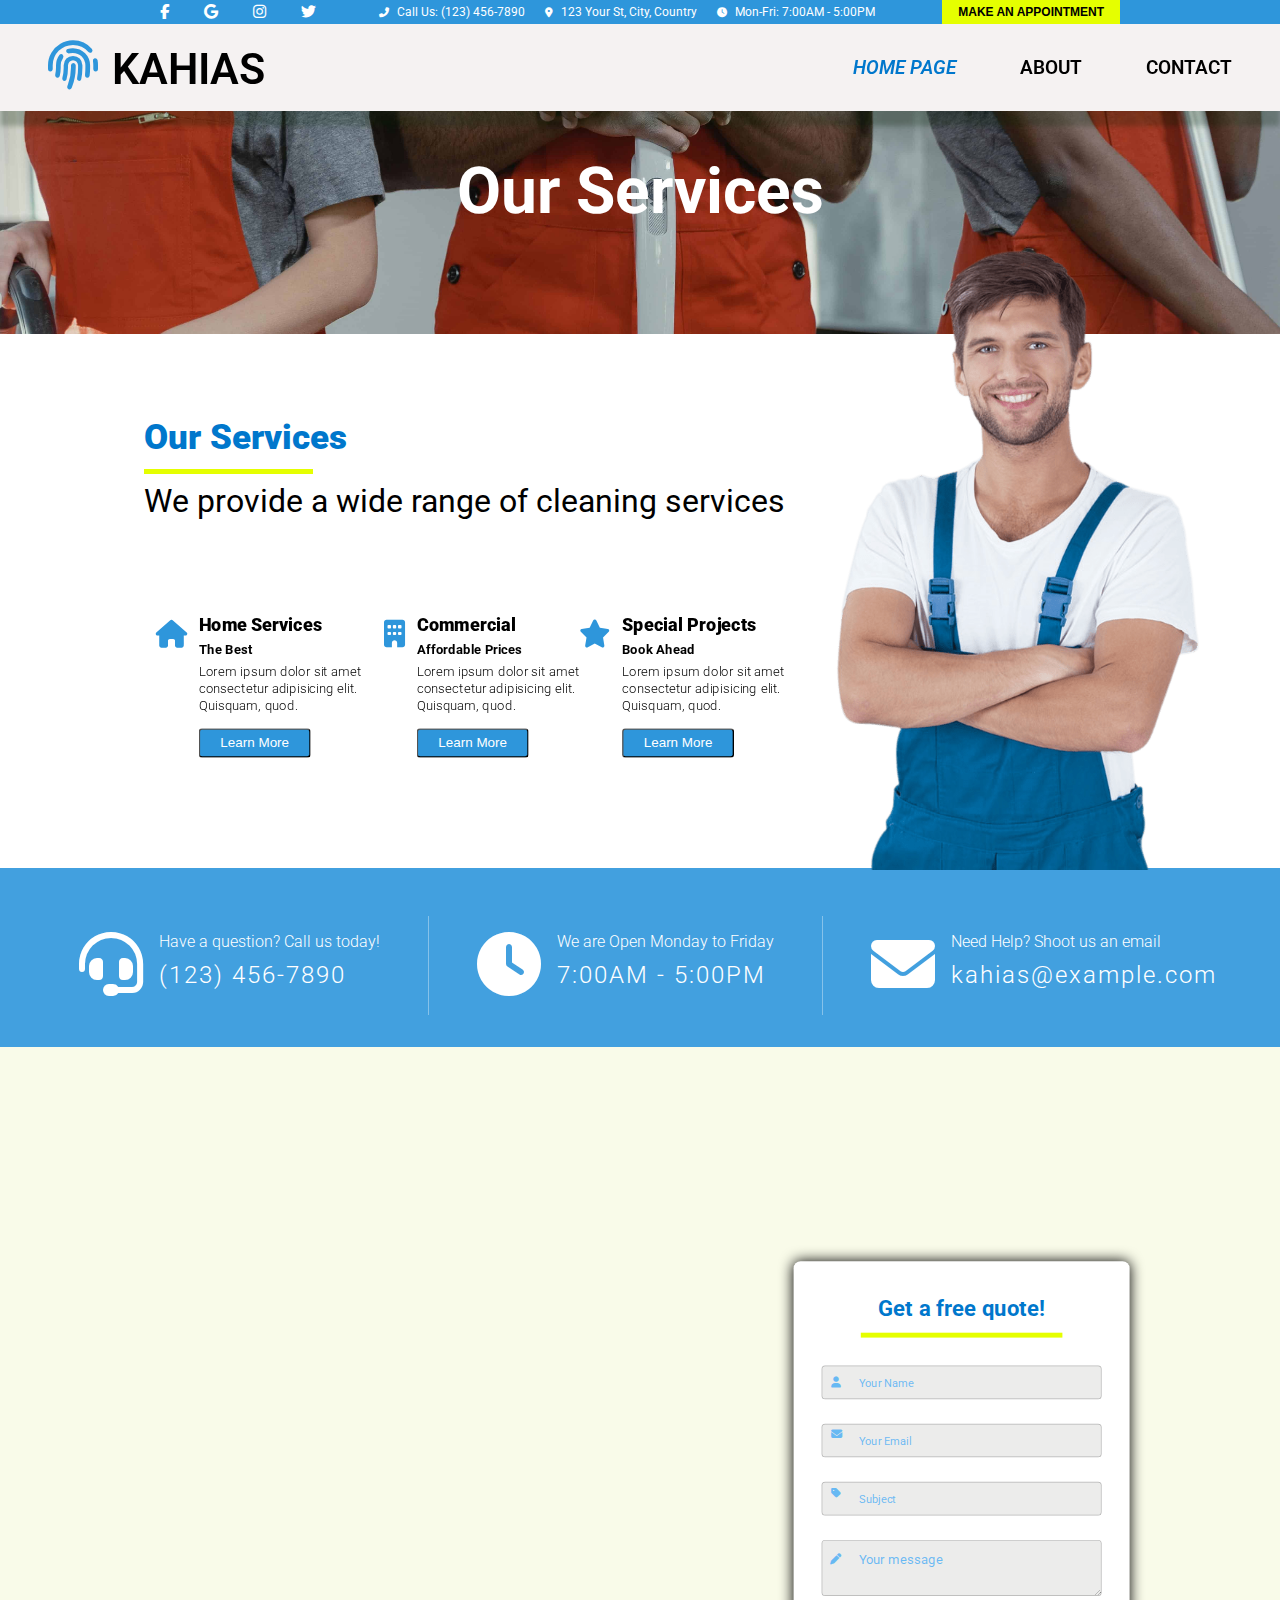
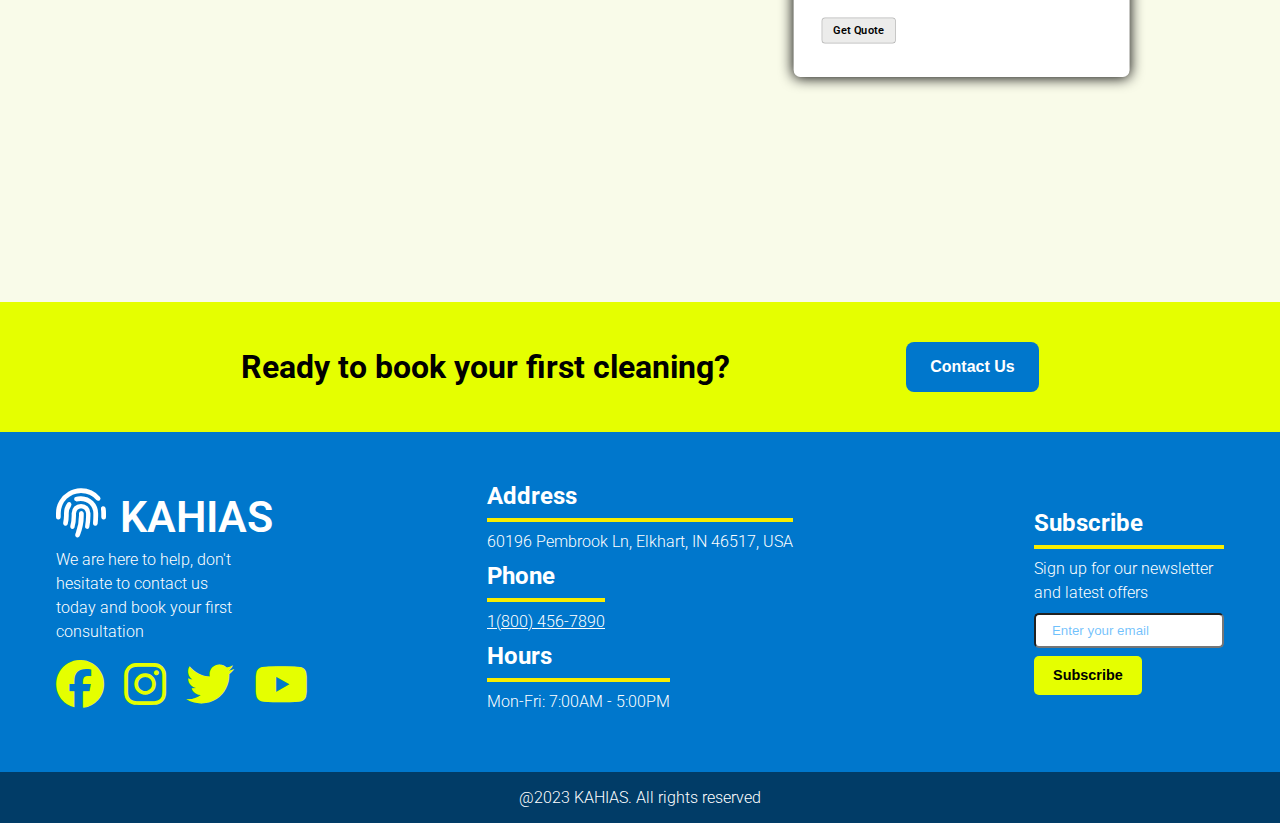
<file: services.html>
<!DOCTYPE html>
<html lang="en">
  <head>
    <meta charset="UTF-8" />
    <meta name="viewport" content="width=device-width, initial-scale=1.0">
    <title>KAHIAS</title>
    <link rel="preconnect" href="https://fonts.googleapis.com" />
    <link rel="preconnect" href="https://fonts.gstatic.com" crossorigin />
    <link
      href="https://fonts.googleapis.com/css2?family=Roboto:ital,wght@0,100;0,300;0,400;0,500;0,700;0,900;1,100;1,300;1,400;1,500;1,700;1,900&display=swap"
      rel="stylesheet"
    />
    <link rel="preconnect" href="https://fonts.googleapis.com" />
    <link rel="preconnect" href="https://fonts.gstatic.com" crossorigin />
    <link
      href="https://fonts.googleapis.com/css2?family=Odor+Mean+Chey&family=Roboto:ital,wght@0,100;0,300;0,400;0,500;0,700;0,900;1,100;1,300;1,400;1,500;1,700;1,900&family=Russo+One&display=swap"
      rel="stylesheet"
    />
    <link rel="stylesheet" href="https://cdnjs.cloudflare.com/ajax/libs/font-awesome/6.4.0/css/all.min.css">

    <!--Linking swiperJS CSS-->
    <link rel="stylesheet" href="https://cdn.jsdelivr.net/npm/swiper@11/swiper-bundle.min.css">
    <link rel="stylesheet" href="styles.css" />
  </head>
  <body>
    <section class="topheader">
      <div class="navhead">
 <div class="top-navbar">
        <div class="social-icons-top">
            <a href="#" class="social-icon"><i class="fab fa-facebook-f"></i></a>
            <a href="#" class="social-icon"><i class="fab fa-google"></i></a>
            <a href="#" class="social-icon"><i class="fab fa-instagram"></i></a>
            <a href="#" class="social-icon"><i class="fab fa-twitter"></i></a>
        </div>
        <div class="contact-info">
            <div class="contact-item">
                <i class="fas fa-phone-alt"></i><span>Call Us: (123) 456-7890</span>
            </div>
            <div class="contact-item">
                <i class="fas fa-map-marker-alt"></i><span>123 Your St, City, Country</span>
            </div>
            <div class="contact-item">
                <i class="fas fa-clock"></i><span>Mon-Fri: 7:00AM - 5:00PM</span>
            </div>
        </div>
        <div class="appointment-btn">
            <button>MAKE AN APPOINTMENT</button>
        </div>
    </div>
    <div class="nav__total">
    <nav class ="navbar">
      <i class="fa-duotone fa-solid fa-fingerprint logo_nav" style="--fa-primary-color: #2e96db; --fa-secondary-color: #e5ff00;"></i>
      <span class="logo">KAHIAS</span>
      </nav>
      <nav class="nav-links-container">
      <ul class="nav-links">
        <li ><a href="index.html" class="nav__links nav__links_home">HOME PAGE</a></li>
        <li ><a href="about.html" class="nav__links">ABOUT</a></li>
        <li ><a href="contact.html" class="nav__links">CONTACT</a></li>
      </ul>
      <div class="hamburger" id="hamburger">
        <div class="bar"></div>
        <div class="bar"></div>
        <div class="bar"></div>
      </div>
    </nav>
    <div class="dropdown-menu" id="dropdown-menu">
      <ul>
        <li><a href="index.html">HOME PAGE</a></li>
        <li><a href="about.html">About</a></li>
        <li><a href="contact.html">Contact Us</a></li>
      </ul>
    </div>
  </div>
</div>
</section>
    <section class="about__us services__top">
        <div class="about__us_img">
        </div>
        <div class="about__us_title">
            <h1>Our Services</h1>
        </div>
    </section>
    
   
    <section class="choose__us choose__us_services cus2">
      <h1 class="choose__us_title_1 our__services_title_1">Our Services</h1>

        <h1 class="choose__us_title_2">We provide a wide range of cleaning services</h1>
      <!-- 6 sections all different -->
      <div class="choose__us_section_services">
        <div class="services__sections serv1">
          <i class="fa-solid fa-home"></i>
        <div class="services__cards">
          <h2 class="choose__us_title">Home Services</h2>
          <h3 class="choose__us_subtitle_services">The Best</h3>
          <p class="choose__us_description_services">Lorem ipsum dolor sit amet consectetur adipisicing elit. Quisquam, quod.</p>
          <div class="services__button">
            <a href="homeservices.html"><button>Learn More</button></a>
        </div>
        </div>
        </div>
        <div class="services__sections serve__two">
          <i class="fa-solid fa-building"></i>
          <div class="services__cards">
          <h2 class="choose__us_title">Commercial</h2>
          <h3 class="choose__us_subtitle_services">Affordable Prices</h3>
          <p class="choose__us_description_services">Lorem ipsum dolor sit amet consectetur adipisicing elit. Quisquam, quod.</p>
          <div class="services__button">
            <a href="commercial.html"><button>Learn More</button></a>
        </div>
        </div>
      </div>
        <div class="services__sections serve__three">
          <i class="fa-solid fa-star"></i>
          <div class="services__cards">
          <h2 class="choose__us_title">Special Projects</h2>
          <h3 class="choose__us_subtitle_services">Book Ahead</h3>
          <p class="choose__us_description_services">Lorem ipsum dolor sit amet consectetur adipisicing elit. Quisquam, quod.</p>
          <div class="services__button">
          <a href="specialprojects.html"><button>Learn More</button></a>
        </div>
        </div>
      </div>
      </div>
      
        
        <img src="chooseus.png" class="choose__us_img choose__us_img_services" alt="choose1" height="840px" width="500px">
     

    </section>
    <section class="contact__middle services__middle">
      <div class="contact__middle__call">
        <i class="fa-solid fa-headset"></i>
        <h3 class="contact__middle_title">Have a question? Call us today!</h3>
        <h4 class="contact__middle_end">(123) 456-7890</h4>
      </div>
      <div class="contact__middle__times">
        <i class="fa-solid fa-clock"></i>
        <h3 class="contact__middle_title">We are Open Monday to Friday</h3>
        <h4 class="contact__middle_end">7:00AM - 5:00PM</h4>
      </div>
      <div class="contact__middle__email">
        <i class="fa-solid fa-envelope"></i>
        <h3 class="contact__middle_title">Need Help? Shoot us an email</h3>
        <h4 class="contact__middle_end">kahias@example.com</h4>
      </div>
    </section>
    <section class="contact_us contact_us_2" id="contact">
      <div class="contact contact__2">
        <section class="google__map_2">
          <iframe src="https://www.google.com/maps/embed?pb=!1m18!1m12!1m3!1d2963.662212123615!2d-85.987341!3d41.671534999999995!2m3!1f0!2f0!3f0!3m2!1i1024!2i768!4f13.1!3m3!1m2!1s0x881c5a6f9c2f6f5f%3A0x94c5b9e5a1b1b80a!2s60196%20Pembrook%20Ln%2C%20Elkhart%2C%20IN%2046517%2C%20USA!5e0!3m2!1sen!2sph!4v1680000000!5m2!1sen!2sph" style="border:0;" allowfullscreen="" loading="lazy" referrerpolicy="no-referrer-when-downgrade"></iframe>
        </section>
        <div class="contact__area contact__area_2">
        <h1 class="contact__header">Get a free quote!</h2>
      <div class="contact__form">


        <!-- Add a form for contact information -->

        <form>
          <input type="text" placeholder="     Your Name" required  />
          <i class="fa-solid fa-user aa"></i>
          <input type="tel" placeholder="     Your Email" required />
          <i class="fa-solid fa-envelope bb"></i>
          <input type="text" placeholder="     Subject" required />
          <i class="fa-solid fa-tag cc"></i>
          <i class="fa-solid fa-pen dd"></i>
          <textarea
            placeholder="    Your message"
            required
          ></textarea>
          <br>
          <br>
          <button class="learn__more learn__submit">Get Quote</button>
        </form>
      </div>
    </div>
  </div>
    </section> 
  

   
   <section class="ready">
    <div class="header"><h1>Ready to book your first cleaning?</h1></div>
    <div class="ready__button">
      <button class="ready__button_button">Contact Us</button>
    </div>
   </section>
    <footer class="footer__1">
      <div class="first__column">
        <div class="navbar">
        <i class="fa-duotone fa-solid fa-fingerprint logo_nav"></i>
        <span class="logo">KAHIAS</span>
      </div>
        <h2>We are here to help, don't hesitate to contact us today and book your first consultation</h2>
        <div class="footer__icons">
          <i class="fa-brands fa-facebook"></i>
          <i class="fa-brands fa-instagram"></i>
          <i class="fa-brands fa-twitter"></i>
          <i class="fa-brands fa-youtube"></i>
        </div>
      </div>
      <div class="second__column">
        <div class="address">
        <h1>Address</h1>
        <p>60196 Pembrook Ln, Elkhart, IN 46517, USA</p>
      </div>
      <div class="phone">
        <h1>Phone</h1>
        <p><a href="tel:18004567890" style="color: white;">1(800) 456-7890</a></p>
      </div>
      <div class="hours">
        <h1>Hours</h1>
        <p>Mon-Fri: 7:00AM - 5:00PM</p>
      </div>
      </div>
      <div class="third__column">
        <h1>Subscribe</h1>
        <p>Sign up for our newsletter and latest offers</p>
        <form action="">
          <input type="email" placeholder="Enter your email">
          <div class="input__button">
          <button type="submit">Subscribe</button>
        </div>
        </form>
      </div>
    
    </footer>
    <footer class="footer__2">
      <h1>@2023 KAHIAS. All rights reserved</h1>

    </footer>
  </script>
  <!-- Swiper Carousel -->
  <script src="https://cdn.jsdelivr.net/npm/swiper@11/swiper-bundle.min.js"></script>
  <script src="script.js"></script>
  </body>
</html>
</file>
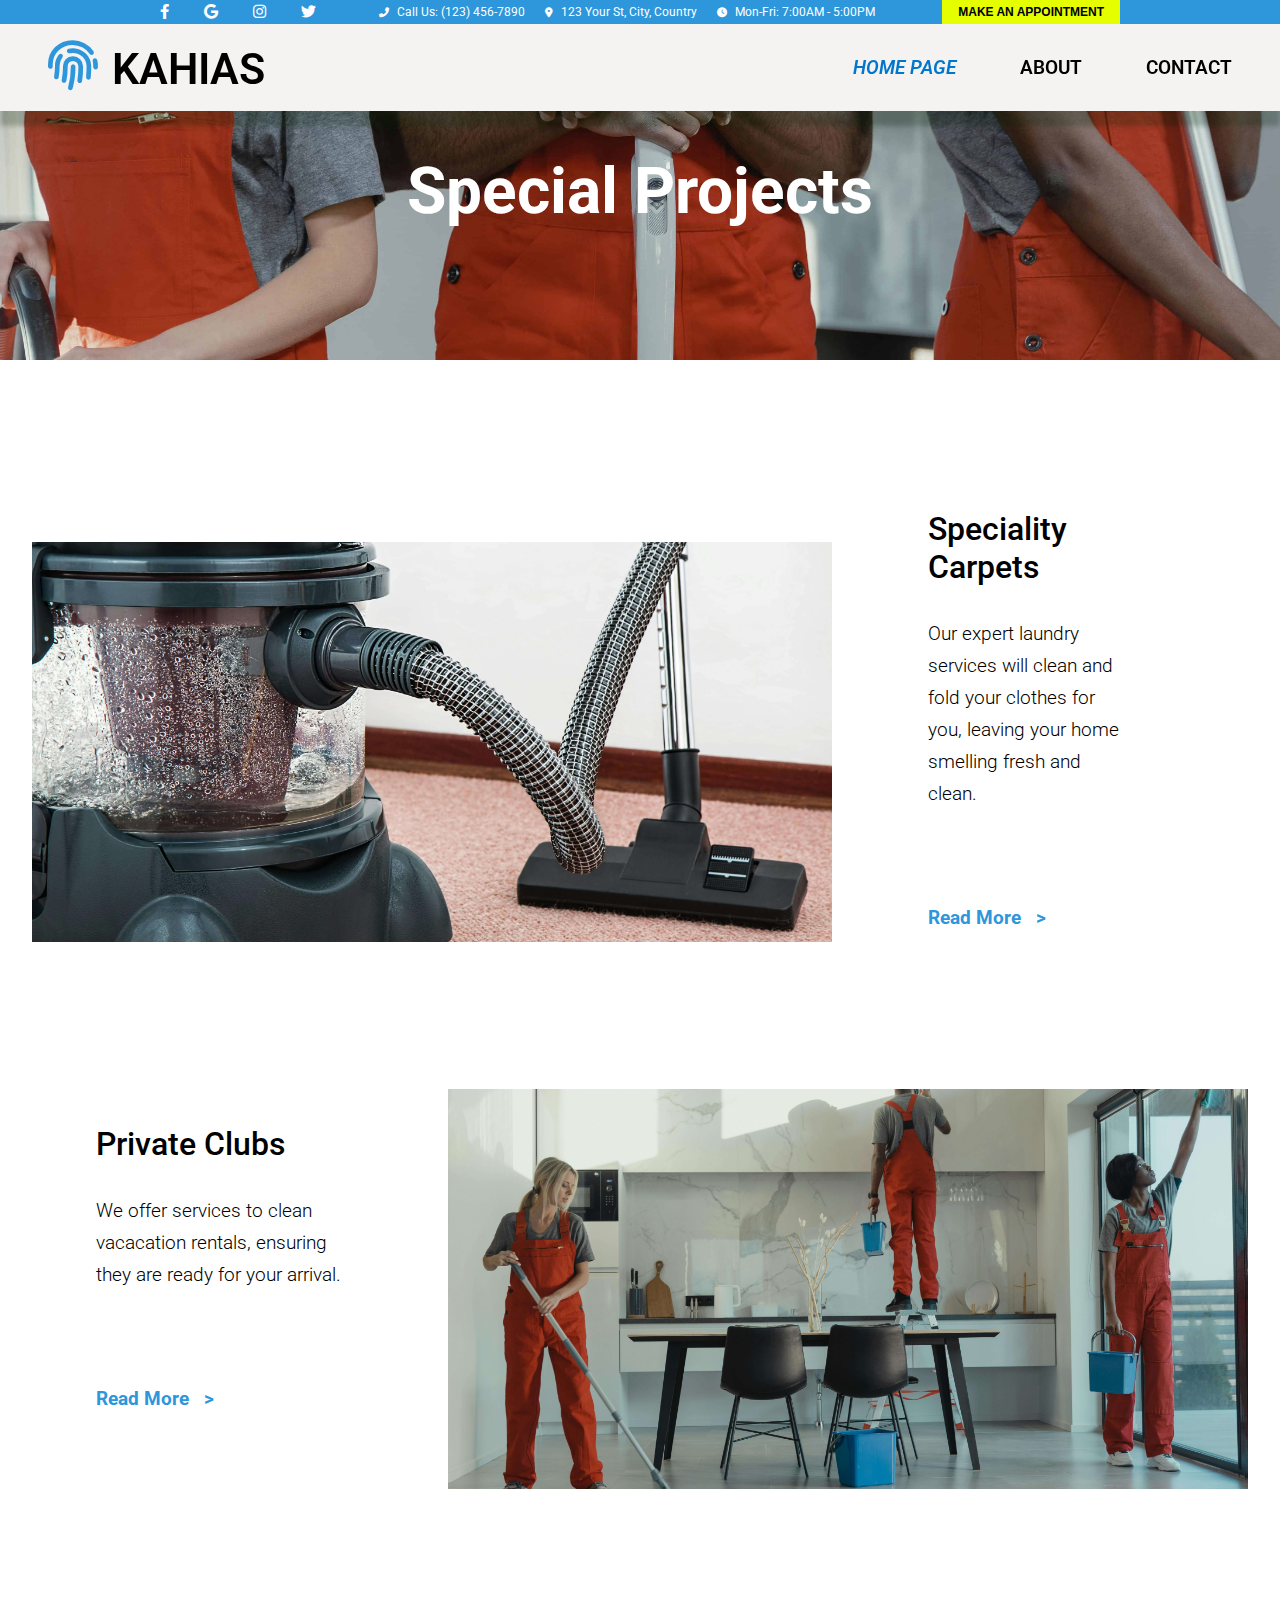
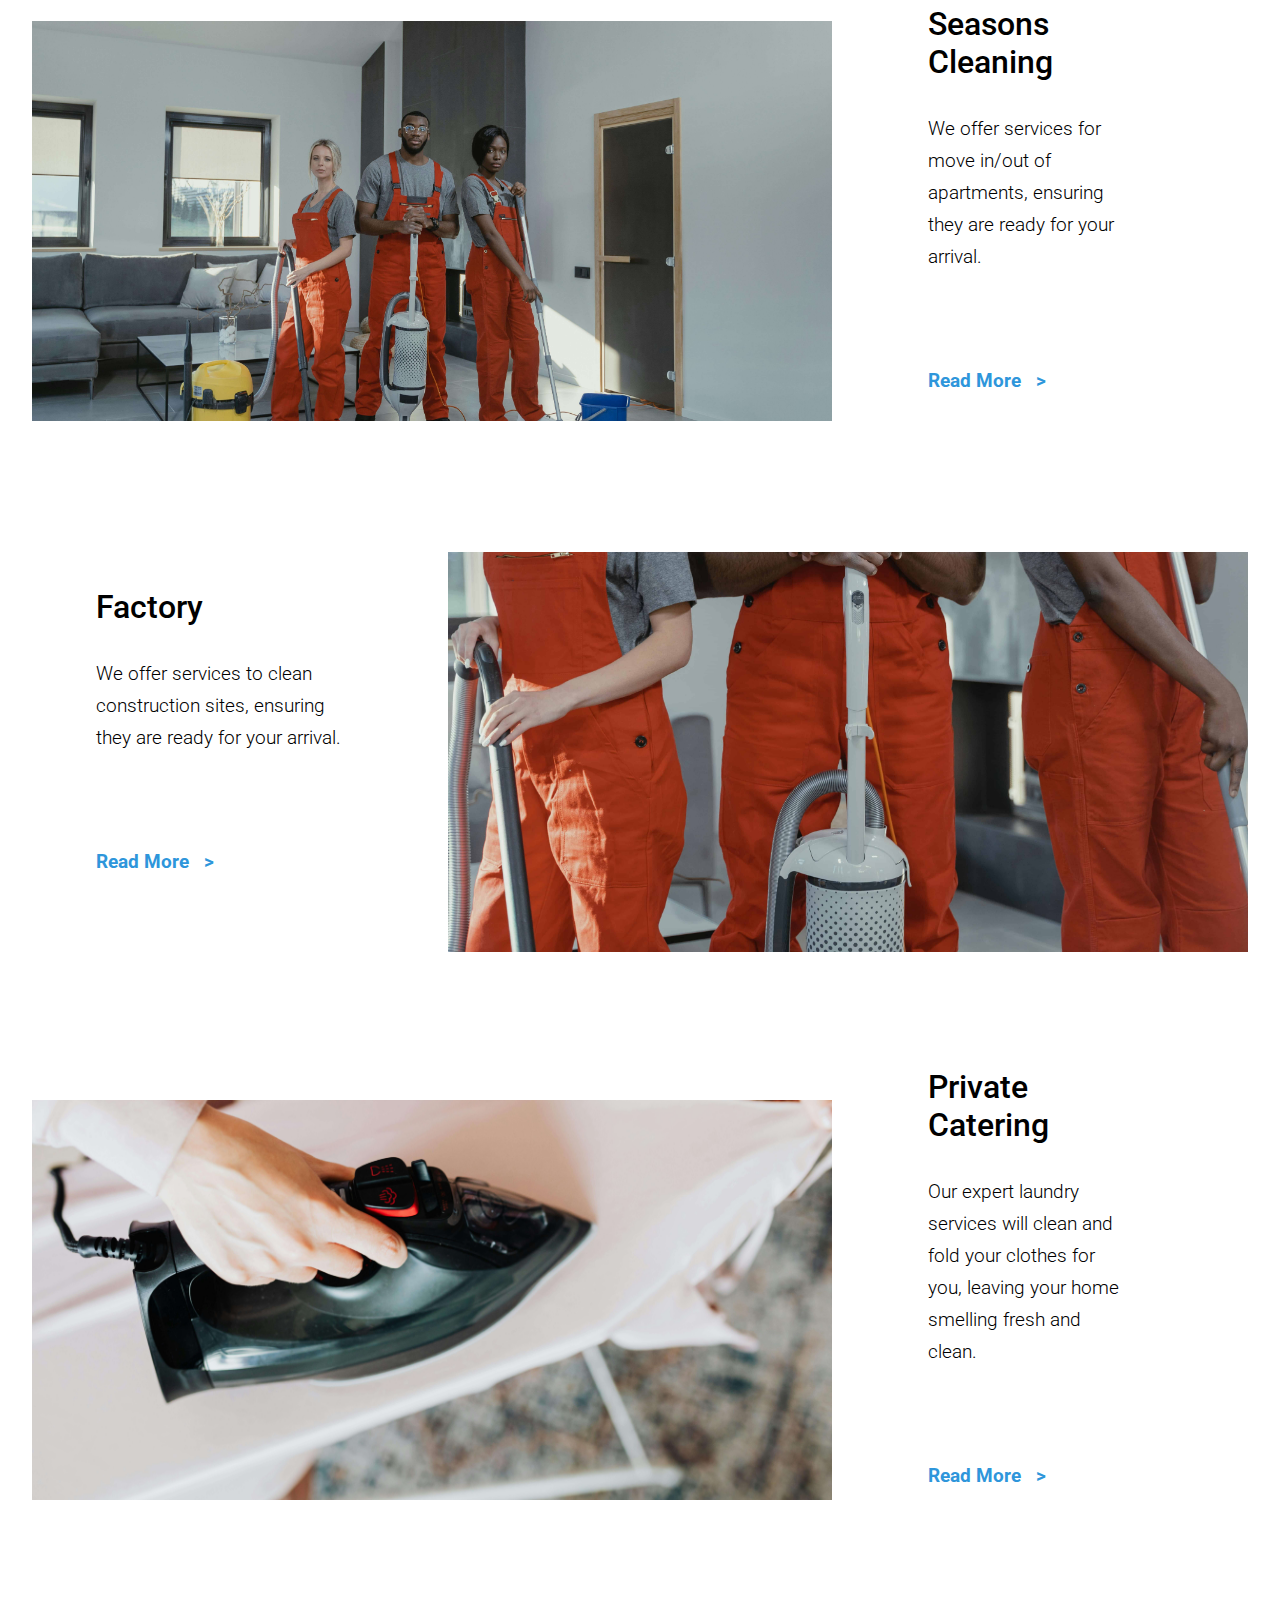
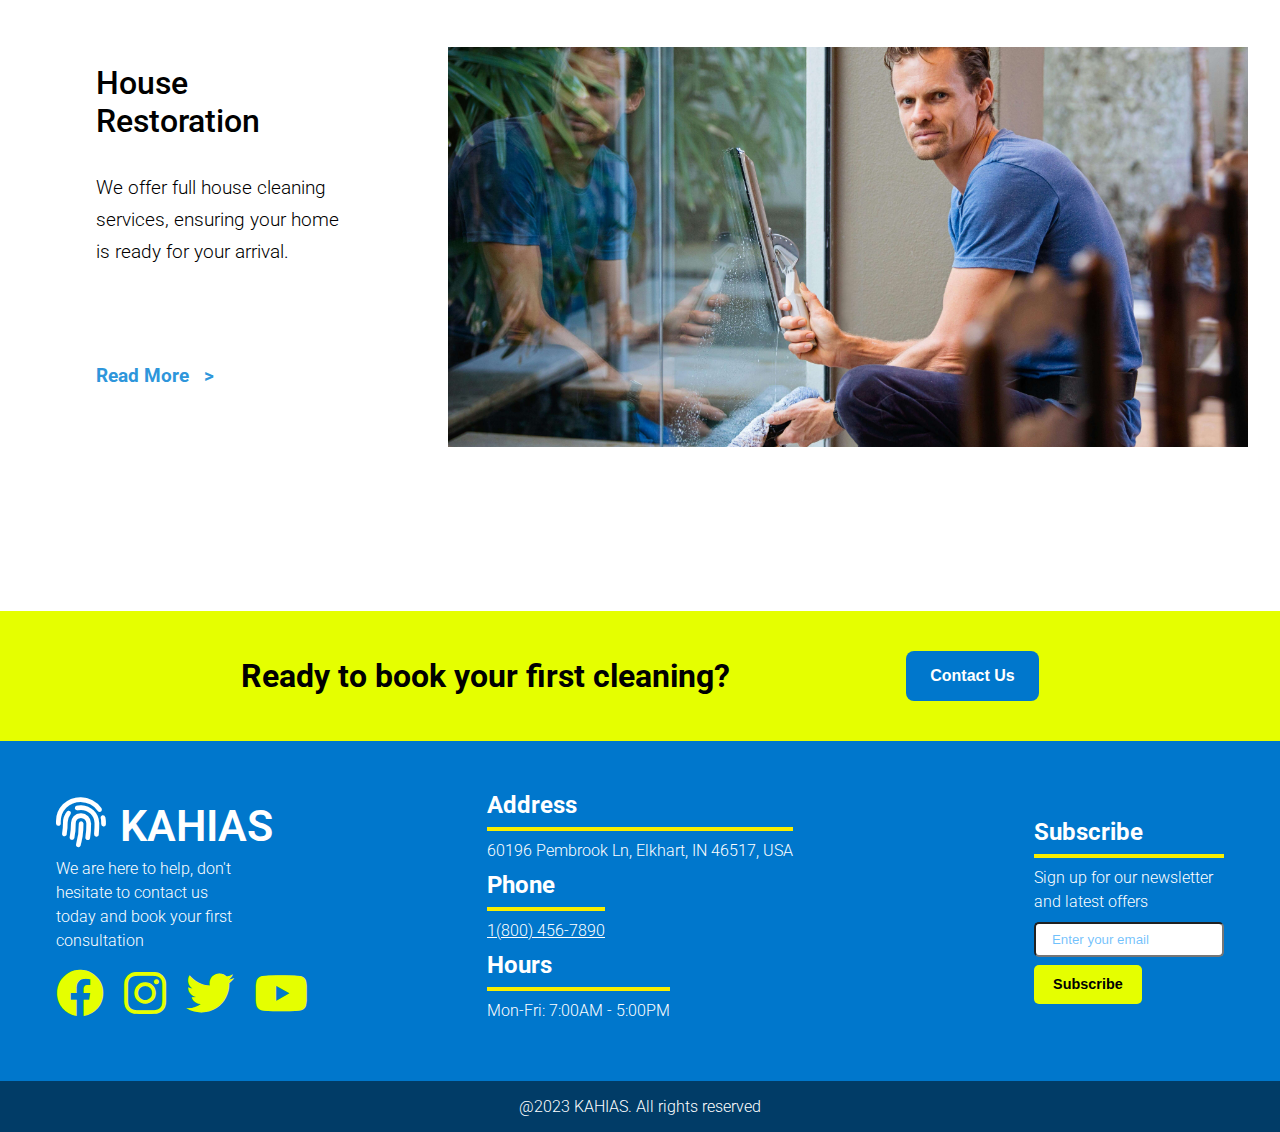
<file: specialprojects.html>
<!DOCTYPE html>
<html lang="en">
  <head>
    <meta charset="UTF-8" />
    <meta name="viewport" content="width=device-width, initial-scale=1.0">
    <title>KAHIAS</title>
    <link rel="preconnect" href="https://fonts.googleapis.com" />
    <link rel="preconnect" href="https://fonts.gstatic.com" crossorigin />
    <link
      href="https://fonts.googleapis.com/css2?family=Roboto:ital,wght@0,100;0,300;0,400;0,500;0,700;0,900;1,100;1,300;1,400;1,500;1,700;1,900&display=swap"
      rel="stylesheet"
    />
    <link rel="preconnect" href="https://fonts.googleapis.com" />
    <link rel="preconnect" href="https://fonts.gstatic.com" crossorigin />
    <link
      href="https://fonts.googleapis.com/css2?family=Odor+Mean+Chey&family=Roboto:ital,wght@0,100;0,300;0,400;0,500;0,700;0,900;1,100;1,300;1,400;1,500;1,700;1,900&family=Russo+One&display=swap"
      rel="stylesheet"
    />
    <link rel="stylesheet" href="https://cdnjs.cloudflare.com/ajax/libs/font-awesome/6.0.0-beta3/css/all.min.css">
    <!--Linking swiperJS CSS-->
    <link rel="stylesheet" href="https://cdn.jsdelivr.net/npm/swiper@11/swiper-bundle.min.css">
    <link rel="stylesheet" href="styles.css" />
  </head>
  <body>
    <section class="topheader">
      <div class="navhead">
 <div class="top-navbar">
        <div class="social-icons-top">
            <a href="#" class="social-icon"><i class="fab fa-facebook-f"></i></a>
            <a href="#" class="social-icon"><i class="fab fa-google"></i></a>
            <a href="#" class="social-icon"><i class="fab fa-instagram"></i></a>
            <a href="#" class="social-icon"><i class="fab fa-twitter"></i></a>
        </div>
        <div class="contact-info">
            <div class="contact-item">
                <i class="fas fa-phone-alt"></i><span>Call Us: (123) 456-7890</span>
            </div>
            <div class="contact-item">
                <i class="fas fa-map-marker-alt"></i><span>123 Your St, City, Country</span>
            </div>
            <div class="contact-item">
                <i class="fas fa-clock"></i><span>Mon-Fri: 7:00AM - 5:00PM</span>
            </div>
        </div>
        <div class="appointment-btn">
            <button>MAKE AN APPOINTMENT</button>
        </div>
    </div>
    <div class="nav__total">
    <nav class ="navbar">
      <i class="fa-duotone fa-solid fa-fingerprint logo_nav" style="--fa-primary-color: #2e96db; --fa-secondary-color: #e5ff00;"></i>
      <span class="logo">KAHIAS</span>
      </nav>
      <nav class="nav-links-container">
      <ul class="nav-links">
        <li ><a href="index.html" class="nav__links nav__links_home">HOME PAGE</a></li>
        <li ><a href="about.html" class="nav__links">ABOUT</a></li>
        <li ><a href="contact.html" class="nav__links">CONTACT</a></li>
      </ul>
      <div class="hamburger" id="hamburger">
        <div class="bar"></div>
        <div class="bar"></div>
        <div class="bar"></div>
      </div>
    </nav>
    <div class="dropdown-menu" id="dropdown-menu">
      <ul>
        <li><a href="index.html">HOME PAGE</a></li>
        <li><a href="about.html">About</a></li>
        <li><a href="contact.html">Contact Us</a></li>
      </ul>
    </div>
  </div>
</div>
</section>
    <section class="about__us">
        <div class="about__us_img">
        </div>
        <div class="about__us_title">
            <h1>Special Projects</h1>
        </div>
    </section>
    <section class="home__services">
      <div class="home__services_section">
        <div class="home__services_section_img">
          <img src="carpet.jpg" alt="laundry">
        </div>
        <div class="home__services_section_2 services__laundry">
          <h1>Speciality Carpets</h3>
          <p>Our expert laundry services will clean and fold your clothes for you, leaving your home smelling fresh and clean.</p>
            <a href="learnmorespecial.html">Read More &nbsp; ></a>
         
      </div>
      </div>
      <div class="home__services_section">
        <div class="home__services_section_2 services__vacation">
          <h1>Private Clubs</h3>
          <p> We offer services to clean vacacation rentals, ensuring they are ready for your arrival.</p>
          <a href="learnmorespecial.html">Read More &nbsp; ></a>
      </div>
        <div class="home__services_section_img">
          <img src="clean1.jpg" alt="laundry">
        </div>
        
      </div>
      <div class="home__services_section">
        <div class="home__services_section_img">
          <img src="benefit.jpg" alt="laundry">
        </div>
        <div class="home__services_section_2 services__apartment">
          <h1>Seasons Cleaning</h3>
          <p> We offer services for move in/out of apartments, ensuring they are ready for your arrival.</p>
          <a href="learnmorespecial.html">Read More &nbsp; ></a>
      </div>
      </div>
      <div class="home__services_section">
        <div class="home__services_section_2 services__construction">
          <h1>Factory</h3>
          <p>We offer services to clean construction sites, ensuring they are ready for your arrival.</p>
          <a href="learnmorespecial.html">Read More &nbsp; ></a>
      </div>
        <div class="home__services_section_img">
          <img src="aboutus.jpg" alt="laundry">
        </div>
      </div>
      <div class="home__services_section">
        <div class="home__services_section_img">
          <img src="iron.jpg" alt="laundry">
        </div>
        <div class="home__services_section_2 services__ironing">
          <h1>Private Catering</h3>
          <p>Our expert laundry services will clean and fold your clothes for you, leaving your home smelling fresh and clean.</p>
          <a href="learnmorespecial.html">Read More &nbsp; ></a>
      </div>
      </div>
      <div class="home__services_section">
        <div class="home__services_section_2 services__window">
          <h1>House Restoration</h3>
          <p>We offer full house cleaning services, ensuring your home is ready for your arrival.</p>
          <a href="learnmorespecial.html">Read More &nbsp; ></a>
      </div>
        <div class="home__services_section_img">
          <img src="window.jpg" alt="laundry">
        </div>
      </div>
    </section>
  

   
   <section class="ready">
    <div class="header"><h1>Ready to book your first cleaning?</h1></div>
    <div class="ready__button">
      <button class="ready__button_button">Contact Us</button>
    </div>
   </section>
    <footer class="footer__1">
      <div class="first__column">
        <div class="navbar">
        <i class="fa-duotone fa-solid fa-fingerprint logo_nav"></i>
        <span class="logo">KAHIAS</span>
      </div>
        <h2>We are here to help, don't hesitate to contact us today and book your first consultation</h2>
        <div class="footer__icons">
          <i class="fa-brands fa-facebook"></i>
          <i class="fa-brands fa-instagram"></i>
          <i class="fa-brands fa-twitter"></i>
          <i class="fa-brands fa-youtube"></i>
        </div>
      </div>
      <div class="second__column">
        <div class="address">
        <h1>Address</h1>
        <p>60196 Pembrook Ln, Elkhart, IN 46517, USA</p>
      </div>
      <div class="phone">
        <h1>Phone</h1>
        <p><a href="tel:18004567890" style="color: white;">1(800) 456-7890</a></p>
      </div>
      <div class="hours">
        <h1>Hours</h1>
        <p>Mon-Fri: 7:00AM - 5:00PM</p>
      </div>
      </div>
      <div class="third__column">
        <h1>Subscribe</h1>
        <p>Sign up for our newsletter and latest offers</p>
        <form action="">
          <input type="email" placeholder="Enter your email">
          <div class="input__button">
          <button type="submit">Subscribe</button>
        </div>
        </form>
      </div>
    
    </footer>
    <footer class="footer__2">
      <h1>@2023 KAHIAS. All rights reserved</h1>

    </footer>
  </script>
  <!-- Swiper Carousel -->
  <script src="https://cdn.jsdelivr.net/npm/swiper@11/swiper-bundle.min.js"></script>
  <script src="script.js"></script>
  </body>
</html>
</file>
<file: styles.css>
* {
  box-sizing: border-box;
  margin: 0;
  padding: 0;
}
html, body {
  overflow-x: hidden !important;
  width: 100vw;
 
 
}
.topheader{
  height: 4rem;

}
.navhead{
  position: fixed !important;
  width: 100vw;
  z-index: 1000 !important;
}
.top-navbar {
  font-family: "roboto", arial, helvetica, sans-serif;
  display: flex;
  align-items: center;
  justify-content: space-between;
  background-color: #2e96db;
  color: white;
  padding: 0 40rem;
  z-index: 1000; /* Add z-index to ensure visibility */
  top: 0;
  left: 0;
  width: 100%;  
}

.social-icons-top {
  display: flex;
  align-items: center;
  justify-content: center;
  gap: 20px;
}

.social-icon {
  color: white;
  margin-right: 15px;
  text-decoration: none;
}
.social-icon i {
  font-size: 15px; /* Ensure font-size is set on the icon itself */
}
.social-icon:hover {
  color: #0077cc; /* Hover effect */
}

.contact-info {
  display: flex;
  align-items: center;
  justify-content: center;
}
.contact-info :nth-child(1) {
  cursor: pointer;;
}
.contact-info :nth-child(1):hover {
  color: #0077cc; /* Hover effect */
}

.contact-item {
  display: flex;
  align-items: center;
  margin-right: 20px;
}

.contact-item i {
  margin-right: 8px;
  font-size: 10px;
}

.contact-item span {
  font-size: 12px;
}

/* Make Appointment Button */
.appointment-btn button {
  padding: 8px 15px;
  background-color: #e5ff00;
  color: rgb(0, 0, 0);
  border: none;
  font-size: 12px;
  font-weight: 600;
  cursor: pointer;
}

.appointment-btn button:hover {
  background-color: #ffffff;
}

.navbar {
  margin-left: 2rem;
}
.navbar i {
  margin-right: 10px;
  font-size: 50px;
  color: #2e96db;
}
/* Animation for hamburger icon (transform into X) */
.hamburger.active .bar:nth-child(1) {
  transform: rotate(45deg);
  position: relative;
  top: 8px;
}

.hamburger.active .bar:nth-child(2) {
  opacity: 0;
}

.hamburger.active .bar:nth-child(3) {
  transform: rotate(-45deg);
  position: relative;
  top: -8px;
}
.logo {
  color: rgb(0, 0, 0);
  font-family: "roboto";
  font-size: 4rem;
  font-weight: 600;
}
nav ul {
  color: #000000;
  display: flex;
  flex-direction: row;
  align-items: center;
  justify-content: center;
  font-weight: 600;
  gap: 4rem;
  padding-right: 2rem;
  list-style: none;
  position: sticky;
  z-index: 999;
}
nav ul li a {
  color: #000000;
  font-family: "roboto";
  font-size: 2rem;
  text-decoration: none;
}
.nav__total {
  display: flex;
  align-items: center;
  justify-content: space-between;
  background-color: #f5f2f2;
  box-shadow: 0 15px 5px rgba(5, 30, 2, 0.255);
  color: #131313;
  padding: 1rem;
  top: 0;
  width: 100%;
  z-index: 1999;
}
.nav__links {
  font-size: 1.5rem;
  display: inline-block;
  transition: transform 1.5s;
 
}

.nav__links:hover {
  color:#0077cc;
}


.hamburger {
  display: none;
  cursor: pointer;
  flex-direction: column;
  gap: 5px;
}

.hamburger .bar {
  height: 4px;
  width: 30px;
  background-color: rgb(2, 2, 2);
  transition: 0.8s;
}

/* Dropdown menu (initially hidden) */
.dropdown-menu {
  display: none;
  position: absolute;
  top: 90%; /* Positions closer to the nav */
  left: 0;
  width: 100%; /* Full width */
  background-color: #333;
  box-shadow: 0 4px 6px rgba(0, 0, 0, 0.1);
  text-align: center; /* Centers the links */
}

.dropdown-menu ul {
  list-style: none;
  padding: 10px;
}

.dropdown-menu li {
  padding: 10px 0;
}

.dropdown-menu li a {
  color: white;
  text-decoration: none;
  padding: 10px;
  display: block;
}

.dropdown-menu li a:hover {
  background-color: #444;
}
.hero {
  align-items: flex-end;
  display: flex;
  flex-direction: column;
  height: 83vh;
  justify-content: center;
  overflow: hidden;
  padding-bottom: 30rem;
  padding-right: 7rem;
  position: relative;
}
.hero__img {
  background-attachment: fixed;
  background-image: url("clean1.jpg");
  background-position: center;
  background-repeat: no-repeat;
  background-size: cover;
  left: 0;
  height: 100%;
  position: absolute;
  top: 0;
  width: 100%;
  z-index: -1;
  margin-bottom: -10rem;
}
.hero__title {
  flex-wrap: wrap;
}
.hero__logo {
  color: white;
  font-family: "roboto";
  font-weight: 900;
  letter-spacing: 0;
  font-size: 5rem;
  margin-bottom: 3rem;
  margin-top: 20rem;
  z-index: 2;
}
.cleaner {
  text-shadow: -10px 1px 20px #e5ff00;
}
.hero__paragraph {
  color: #ffffff;
  font-family: "roboto";
  line-height: 3rem;
  font-size: 2rem;
  width: 40%;
  text-align: left;
}
.writing-effect {
  animation: blink 3s infinite;
  color: #e5ff00;
  display: inline-block;
  font-family: "roboto";
  font-weight: 900;
  font-size: 5rem;
  letter-spacing: 2px;
  margin-bottom: 4rem;
  margin-top: 2rem;
  opacity: 0;
  z-index: 3;
}
@keyframes blink {
  0% {
    opacity: 0;

    /* Fully transparent */
  }
  50% {
    opacity: 1;

    /* Fully visible */
  }
  100% {
    opacity: 0;

    /* Fully transparent again */
  }
}
.button__call {
  font-family: "roboto", arial, helvetica, sans-serif;
  font-weight: 600;
  font-size: 1.5rem;
  padding: 20px 50px;
  border-radius: 5px;
  border: 1px solid #e5ff00;
  background-color: #e5ff0020;
  color: #ffffff;
  cursor: pointer;
  transition: background-color 0.3s ease;
}
.button__call:hover {
  color: black;
  background-color: #e5ff00;
}
.contact__middle {
  font-family: "roboto", arial, helvetica, sans-serif;
  display: flex;
  align-items: center;
  justify-content: center;
  gap: 7rem;
  padding: 2rem;
  background-color: rgba(46, 150, 219, 0.9);
  color: #ffffff;
 

}
.contact__middle_number{
  text-decoration: none;
  color: #ffffff;
}
.contact__middle_number:hover{
  color: #e5ff00;
}
.contact__middle__call i {
  font-size: 6rem;
  float: left;
  margin-right: 10px;
  color: #ffffff;
}
.contact__middle__call h3,
.contact__middle__call h4 {
  margin-left: 7rem;
}
.contact__middle__call h3 {
  font-size: 1.3rem;
  margin-bottom: 10px;
}
.contact__middle__call h4 {
  font-size: 2rem;
  letter-spacing: 2px;
  font-weight: 300;
  margin-bottom: 10px;
}
.contact__middle__email {
  padding: 1rem;
  border-left: 1px solid #ffffff5c;
}
.contact__middle__email i {
  font-size: 6rem;
  float: left;
  margin-right: 10px;
  color: #ffffff;
}
.contact__middle__email h3,
.contact__middle__email h4 {
  margin-left: 7rem;
}
.contact__middle__email h3 {
  font-size: 1.3rem;
  margin-bottom: 10px;
}
.contact__middle__email h4 {
  font-size: 2rem;
  letter-spacing: 2px;
  font-weight: 300;
  margin-bottom: 10px;
}
.contact__middle__times {
  padding: 1rem;
  border-left: 1px solid #ffffff5c;
}
.contact__middle__times i {
  font-size: 6rem;
  float: left;
  margin-right: 10px;
  color: #ffffff;
}
.contact__middle__times h3,
.contact__middle_times h4 {
  margin-left: 7rem;
}
.contact__middle__times h3 {
  font-size: 1.3rem;
  margin-bottom: 10px;
}
.contact__middle__times h4 {
  font-size: 2rem;
  letter-spacing: 2px;
  font-weight: 300;
  margin-bottom: 10px;
}

.about {
  background-color: #ffffff;
  padding-bottom: 9rem;
  padding-top: 8rem;
}
.welcome {
  font-family: "roboto", arial, helvetica, sans-serif;
  text-align: center;
  padding-bottom: 4rem;
}
.welcome h2 {
  font-size: 2rem;
  color: #000000;
  margin-bottom: 10px;
}
.welcome h3 {
  display: inline-block;
  border-bottom: #e5ff00 7px solid;
  font-size: 2rem;
  color: #0077cc;
  font-weight: 900;
  margin-bottom: 20px;
  padding-bottom: 0.5rem;
}
.our__services {
  font-family: "roboto", arial, helvetica, sans-serif;
  display: flex;
  flex-wrap: wrap;
  gap: 5rem;
  justify-content: center;
  padding-bottom: 10rem;
  padding-left: 10rem;
  padding-right: 10rem;
}

/* Initially hide the cards and set their starting position off-screen */
/* Initially hide the cards and set their starting position off-screen */
.floor,
.window,
.laundry,
.ironing,
.trash,
.carpets {
  background-color: white;
  border-radius: 10px;
  box-shadow: 0px 0px 20px #000000;
  display: flex;
  flex-direction: column;
  align-items: center;
  padding: 0 0 1rem;
  width: calc(15% + 10%);
  transition: all 0.3s ease-in-out;
  opacity: 0; /* Cards are hidden */
  transform: translateX(-100%); /* Start from the left */
}

/* Fade-in animation for cards */
@keyframes slideIn {
  to {
    opacity: 1;
    transform: translateX(0); /* Move to original position */
  }
}

/* Class to trigger animation when in view */
.card-visible {
  animation: slideIn 0.5s forwards; /* Apply animation */
}

.services__img {
  width: 100%;
  height: auto;
  border-top-left-radius: 10px;
  border-top-right-radius: 10px;
  transition: all 0.6s ease-in-out;
}

.services__img:hover {
  transform: scale(0.9);
}

.services__title {
  font-size: 2rem;
  margin-top: 1rem;
  margin-bottom: 0.5rem;
  padding-bottom: 0.5rem;
  color: #0077cc;
  display: inline-block;
  border-bottom: #e5ff00 7px solid;
}
.services__description {
  font-size: 1.2rem;
  margin-top: 0.5rem;
  margin-bottom: 1rem;
  color: #000000;
}
.services__icon {
  border: #131313 4px solid;
  background-color: rgba(0, 0, 0, 0.668);
  border-radius: 10%;
  padding: 2rem;
  font-size: 2rem;
  color: #e5ff00;
  margin-top: 1rem;
  margin-bottom: 2rem;
}
.our__services_mobile{
  display: none;
}
.learn__more_button {
  text-align: center;
  margin-top: -4rem;
  margin-bottom: 1rem;
}
.learn__more {
  font-family: "roboto", arial, helvetica, sans-serif;
  text-decoration: none;
  font-weight: 600;
  font-size: 1.5rem;
  padding: 20px 50px;
  border-radius: 5px;
  border: 1px solid #000000;
  background-color: #e5ff0000;
  color: #020202;
  cursor: pointer;
  transition: background-color 0.3s ease;
}

.learn__more:hover {
  background-color: #e5ff00;
  border: 1px solid #e5ff00;
}
.references__main {
  font-family: "roboto", arial, helvetica, sans-serif;
  background-image: linear-gradient(#2e96db1d, #2e96db), url("water.jpg");
  background-repeat: no-repeat;
  background-size: cover;
  background-position: center;
  background-attachment: fixed;
  padding-top: 7rem;
  padding-bottom: 7rem;
}
.references {
  font-family: "roboto", arial, helvetica, sans-serif;
  display: flex;
  margin-left: 22rem;
  margin-top: 2rem;
  align-items: center;
  justify-content: center;
  gap: 1rem;
  padding: 2rem;
  color: #ffffff;
}
.references__header {
  display: flex;
  flex-direction: column;
  align-items: center;
  gap: 0.5rem;
  font-size: 2.3rem;
}
.references__title {
  font-weight: 900;
  color: rgb(234, 255, 0);
}

.references__title_2 {
  margin-left: -7rem;
  color: #ffffff;
  font-weight: 300;
}
.clock__icon {
  position: absolute;
  left: 35.5%;
  margin-top: 2.8rem;
  color: rgb(234, 255, 0);
  font-size: 6rem;
}
.references__items {
  display: flex;
  flex-direction: column;
  align-items: center;
  padding-left: 4rem;
  padding-right: 4rem;
}
.references__items:nth-child(-n + 3) {
  border-right: 1px solid #ffffff5d;
}
.references__items:nth-child(4) {
  border-right: none;
}
.references__number {
  font-size: 4rem;
  margin-bottom: 0.7rem;
  color: rgb(234, 255, 0);
  font-weight: 900;
}
.references__words {
  font-size: 1.2rem;
  color: #ffffff;
  font-weight: 300;
}
.benefits {
  font-family: "roboto", arial, helvetica, sans-serif;
  padding-top: 5rem;
  padding-bottom: 8rem;
}
.benefit {
  display: flex;
  flex-direction: row;
}
.benefit__right img {
  border-bottom-left-radius: 40%;
  width: 75%;
  height: auto;

  float: right;
}
.benefit__left {
  display: flex;
  flex-direction: column;
  justify-content: center;
  margin-top: 5rem;
  margin-right: 5rem;
  width: 100%;
  transform: translateX(50%);
}
.benefer__header_main{
  transform: translateX(120%) translateY(280%) !important;
  padding-bottom: 1rem !important;
}
.benefit__header {
  font-size: 2rem;
  font-weight: 900;
  color: #0077cc;
  display: inline-block;
  padding-bottom: 0.5rem;
  transform: translateX(120%) translateY(150%);
  border-bottom: #e5ff00 7px solid;
}
.benefit__header_2 {
  font-size: 3rem;
  font-weight: 300;
  padding-top: 0.5rem;
  padding-bottom: 1.7rem;
}
.benefit__explanation {
  font-size: 1.2rem;
  line-height: 2rem;
  font-weight: 300;
  padding-bottom: 1rem;
}
.benefit__point_main {
  display: flex;
  flex-direction: row;
  padding-bottom: 1rem;
}
.benefit__point {
  padding-top: 1rem;
}
.benefit__point_header {
  font-size: 1.3rem;
  font-weight: 900;
  padding-bottom: 0.5rem;
  letter-spacing: 0.1rem;
}
.benefit__point_explanation {
  font-size: 1.3rem;
  font-weight: 300;
  line-height: 2rem;
  padding-top: 0.5rem;
}
.benefit__icon {
  font-size: 3.5rem;
  padding-top: 1rem;
  padding-right: 1.5rem;
  padding-left: 1.5rem;
  transition: all 0.3s ease-in-out;
  opacity: 0; /* Cards are hidden */
  transform: translateX(-100%); /* Start from the left */
}

/* Fade-in animation for cards */
@keyframes slideInSlow {
  to {
    opacity: 1;
    transform: translateX(0); /* Move to original position */
  }
}

/* Class to trigger animation when in view */
.benefit-visible {
  animation: slideInSlow 0.5s forwards; /* Apply animation */
}

.contact_us {
  font-family: "roboto", arial, helvetica, sans-serif;
  background-color: #f9fbe9;
  display: flex;
  flex-direction: column;
  justify-content: center;
  align-items: center;
  padding: 4rem 0;
 
}
.contact {
  padding-top: 5rem;
  padding-bottom: 5rem;
}
.contact__img img {
  padding-top: 5rem;
  border-bottom-right-radius: 40%;
  width: 60%;
  height: auto;
  float: left;
  padding-right: 15rem;
}

.contact__form {
  border-radius: 8px;
  margin-top: 1rem;
  padding: 1rem;
  max-width: 90%;
  /* Adjust spacing as needed */
}
.aa,
.bb,
.cc {
  position: relative;
  top: -3.1rem;
  left: 0.8rem;
  color: #0092fa8f;
}
.dd {
  color: #0092fa8f;
  position: relative;
  top: 2.8rem;
  left: -0.4rem;
}
.contact__area {
  max-width: 30%;
  display: flex;
  flex-direction: column;
  justify-content: center;
  align-items: center;
  padding-bottom: 2rem;
  background-color: white;
  border-radius: 10px;
  box-shadow: 0px 0px 20px #000000;
}
.contact__title {
  display: inline-block;
  line-height: 2.5rem;
  padding-top: 2rem;
  padding-left: 4rem;
  padding-right: 4rem;
  flex-wrap: wrap;
  font-weight: 300;
  padding-left: 3rem;
}
.contact__area h1 {
  display: inline-block;
  width: 90%;
  flex-wrap: wrap;
  font-weight: 700;
  padding-left: 1rem;
  padding-right: 1rem;
  padding-bottom: 2rem;
  font-size: 3rem;
  padding-top: 3rem;
  text-align: left;
  color: #0077cc;
  border-bottom: #e5ff00 7px solid;
}
.contact__form input,
.contact__form textarea {
  font-size: 1.5rem;
  font-family: "roboto", arial, helvetica, sans-serif;
  color: #0077cc;
  background-color: #54554a1c;
  border: 0.5px solid #01010141;
  border-radius: 5px;
  margin: 0.5rem 0;
  padding: 1rem;
  width: 100%;
  padding-left: 2rem;
}
::placeholder {
  color: #0092fa8f;
  opacity: 1; /* Firefox */
}
.learn__submit {
  background-color: #54554a1c;
  border: 0.5px solid #01010141;
  border-radius: 5px;
}
textarea {
  height: 150px;
}
.testimontial__headers {
  font-family: "roboto", arial, helvetica, sans-serif;
  display: flex;
  align-items: center;
  justify-content: center;
  flex-direction: column;
  color: white;

  padding-bottom: 6rem;

 
}
.testimonials__title {
  font-size: 2rem;
  font-weight: 900;
  padding-top: 4rem;
  padding-bottom: 1.3rem;
  border-bottom: #e5ff00 7px solid;
}
.testimonials__title_2 {
  padding-top: 1rem;
  font-weight: 300;
  font-size: 3rem;
}
.testimonials {
  font-family: "roboto", arial, helvetica, sans-serif;
  display: flex;
  flex-direction: column !important;
  flex-wrap: wrap;
  align-items: center;
  justify-content: center;
  min-height: 60vh;
  background: #0077cc;
  padding-bottom: 4rem;
}
.container {
  transform: none;
  margin-top: -3rem;
  padding-bottom: 2rem;
}
.slider-wrapper {
  overflow: hidden;
  max-width: 1200px;
  margin: 0 70px 55px;
}

.card-list .card-item {
  color: white;
  user-select: none;
  padding: 35px;
  display: flex;
  flex-direction: column;
  align-items: center;
  justify-content: center;
  border-radius: 10px;
  background: rgb(255, 255, 255);
  border: 1px solid rgb(249, 237, 0);
}
.card-list .card-item .user-image {
  width: 200px;
  height: 200px;
  border-radius: 50%;
  object-fit: cover;
  margin-bottom: 20px;
  border: 3px solid #2e96db;
  padding: 4px;
}
.card-list .card-item .user-name {
  font-size: 1.5rem;
  color: #000000;
  font-weight: 600;
}
.card-list .card-item .user-profession {
  font-size: 1rem;
  color: #0077cc;
  font-weight: 300;
  margin: 10px 0 20px;
}
.card-list .card-item .user-review {
  font-size: 1rem;
  color: rgb(0, 0, 0);
  font-weight: 300;
  line-height: 1.5rem;
  text-align: left;
}
.slider-wrapper .swiper-pagination-bullet {
  background: white;
  height: 15px;
  width: 15px;
}
.slider-wrapper .swiper-slide-button {
  color: white;
  margin-top: -50px;
  transition: 0.2s ease;
}
.slider-wrapper .swiper-slide-button:hover {
  color: #2e96db;
}
.affiliates {
  font-family: "roboto", arial, helvetica, sans-serif;
  display: flex;
  flex-direction: row;
  align-items: center;
  justify-content: center;
  flex-wrap: wrap;
  color: white;
  padding-top: 3rem;
  background-color: #abe0fb;
  min-height: 20vh;
}
.affiliates__logos {
  display: flex;
  flex-direction: row;
  justify-content: center;
  align-items: center;
  flex-wrap: wrap;
  gap: 2rem;
  padding-bottom: 2rem;
}
.affiliates__logo {
  transition: all 0.3s ease-in-out;
}
.affiliates__logo:hover {
  transform: scale(1.5);
}

.affiliates__logos img {
  width: 250px;
  height: 250px;
}
.book {
  background-color: #e7fff3;
}
.book__header {
  font-family: "roboto", arial, helvetica, sans-serif;
  display: flex;
  align-items: center;
  justify-content: center;
  flex-direction: column;
  padding-top: 3rem;
}
.book__title {
  font-size: 2rem;
  font-weight: 900;
  padding-top: 4rem;

  padding-bottom: 1.4rem;
  border-bottom: #e5ff00 7px solid;
  color: #0077cc;
}
.book__description {
  padding-top: 1rem;
  padding-bottom: 5rem;
  font-family: "roboto", arial, helvetica, sans-serif;
  font-weight: 300;
  font-size: 3rem;
  color: black;
}
.book__cards {
  font-family: "roboto", arial, helvetica, sans-serif;
  display: flex;
  flex-direction: row;
  align-items: center;
  justify-content: center;
  flex-wrap: wrap;
  gap: 3rem;
  padding-bottom: 8rem;
}
.book__card {
  display: flex;
  flex-direction: column;
  align-items: center;
  justify-content: center;
  border-radius: 10px;
  padding-top: 3.5rem;
  background: rgb(193, 193, 193);
  border: 0.5px solid rgba(0, 0, 0, 0.062);
  width: 20%;
}
.book__card:hover {
  box-shadow: #00000062 0px 0px 30px;
}
.book__card i {
  font-size: 4rem;
  padding-bottom: 1rem;
}
.book__card .price h3 {
  font-size: 1.8rem;
  font-weight: 600;
}
.book__card .price h1 {
  font-size: 4rem;
  font-weight: 400;
}
.book__card .price h2 {
  font-size: 1.5rem;
  font-weight: 100;
}
.price {
  display: flex;
  flex-direction: row;
  align-items: baseline;
  gap: 1px;
  padding-bottom: 1rem;
}
.card__1 {
  background-color: #cfeafe;
  color: #0077cc;
}
.card__1 i {
  color: black !important;
}
.card__1 .offered__cleaning_book i {
  color: rgba(0, 0, 0, 0.274) !important;
}
.card__1 .card__subtitle {
  color: black !important;
}
.card__1 .card__text {
  color: black !important;
}
.card__1 .offered__cleaning_book h2 {
  color: black !important;
}
.card__1 .make__appt {
  background-color: #0077cc !important;
}
.card__1 .make__appt .make__appt_button:hover {
  background-color: #e5ff00 !important;
}
.card__2 {
  background-color: rgb(224, 224, 230);
  color: black;
}
.card__2 .make__appt .make__appt_button:hover {
  background-color: #e5ff00 !important;
}
.card__2 .make__appt {
  background-color: #787878 !important;
}

.card__3 {
  background-color: #f5fea5;
  color: black;
}
.card__3 .make__appt {
  background-color: #e5ff00 !important;
}
.card__3 .make__appt .make__appt_button:hover {
  background-color: #0077cc !important;
  color: white !important;
}
.book__card .card__title {
  font-size: 2rem !important;
  font-weight: 400;
  padding-bottom: 1rem;
}
.book__card .card__subtitle {
  font-size: 1.2rem;
  font-weight: 300;
  padding-bottom: 0.5rem;
}
.book__card .card__text {
  text-align: center;
  padding-left: 2rem;
  padding-right: 2rem;
  padding-top: 0.5rem;
  font-size: 1rem;
  line-height: 1.5rem;
  font-weight: 300;
  padding-bottom: 2.5rem;
}
.offered__cleaning_book {
  display: flex;
  flex-direction: row;
  align-items: baseline;
  justify-content: center;
  padding: 0.1rem;
  text-align: center;
  width: 100%;
  background-color: white !important;
  border-top: 0.5px solid rgba(0, 0, 0, 0.11);
  border-bottom: 1px solid rgba(0, 0, 0, 0.11);
}
.offered__cleaning_book h2 {
  padding-top: 0.7em;
  padding-left: 0.5rem;
  font-size: 1.3rem;
  font-weight: 300;
}
.offered__cleaning_book i {
  font-size: 1rem;
  color: rgba(0, 0, 0, 0.274);
}
.make__appt {
  width: 100% !important;
  border-bottom-right-radius: 10px !important;
  border-bottom-left-radius: 10px !important;
  display: flex;
  flex-direction: row;
  align-items: center;
  justify-content: center;
  padding: 1.7rem;
}
.make__appt_button {
  background-color: white;
  border: none;
  padding: 0.7rem 1.2rem;
  border-radius: 5px;
  font-size: 0.9rem;
  font-weight: 700;
  cursor: pointer;
}
.make__appt_small_screen{
  display: none;
}
.google__map iframe {
  width: 100%;
  min-height: 50vh;
}
.ready {
  background-color: #e5ff00;
  color: black;
  font-family: "roboto", sans-serif;
  display: flex;
  flex-direction: row;
  align-items: center;
  gap: 2rem;
  justify-content: center;
  padding: 3.5rem;
}
.ready__button .ready__button_button {
  background-color: #0077cc;
  color: white;
  border: none;
  padding: 1.2rem 2.5rem;
  border-radius: 8px;
  font-size: 1.4rem;
  font-weight: 600;
  cursor: pointer;
}
.ready__button .ready__button_button:hover {
  background-color: white !important;
  color: black !important;
}
.ready h1 {
  font-size: 3rem;
  font-weight: 700;
  padding-right: 10rem;
}
.footer__1 {
  background-color: #0077cc;
  color: white;
  font-family: "roboto", sans-serif;
  padding: 3.5rem;
  display: flex;
  flex-direction: row;
  justify-content: center;
  align-items: center;
  gap: 30rem;
}

.footer__1 .first__column .navbar .logo_nav {
  color: white !important;
}
.footer__1 .first__column .navbar .logo {
  color: white !important;
}
.footer__1 .first__column h2 {
  width: 50%;
  font-size: 1rem;
  font-weight: 300;
  padding-bottom: 0.5rem;
  line-height: 1.5rem;
}
.footer__1 .footer__icons i {
  color: #e5ff00 !important;
  font-size: 4rem;
  padding: 0.5rem;
  cursor: pointer;
  transform: translateX(-4.5rem);
}
.footer__1 .footer__icons i:hover {
  color: white !important;
}
.first__column {
  display: flex;
  flex-direction: column;
  justify-content: center;
  text-align: left;
}
.first__column .navbar {
  margin-left: -4rem;
}
.second__column {
  position: absolute;
  display: flex;
  flex-direction: column;
  justify-content: center;
  align-items: flex-start;
  left: 50%; /* Position it in the middle */
  transform: translateX(-50%); /* Center it */
}
.second__column .address h1,
.second__column .phone h1,
.second__column .hours h1 {
  border-bottom: rgb(249, 237, 0) 4px solid;
  padding-bottom: 0.5rem;
}

.second__column .address p,
.second__column .phone p,
.second__column .hours p {
  font-size: 1rem;
  font-weight: 300;
  line-height: 1.5rem;
  padding-top: 0.5rem;
  padding-bottom: 0.5rem;
}
.third__column {
  display: flex;
  flex-direction: column;
}
.third__column h1 {
  border-bottom: rgb(249, 237, 0) 4px solid;
  padding-bottom: 0.5rem;
}
.third__column p {
  font-size: 1rem;
  font-weight: 300;
  line-height: 1.5rem;
  padding-top: 0.5rem;
  padding-bottom: 0.5rem;
}
.input__button {
  padding-top: 0.5rem;
}
.third__column input {
  width: 100%;
  padding: 0.5rem 1rem;
  border-radius: 5px;
}
.third__column button {
  background-color: #e5ff00;
  color: black;
  border: none;
  padding: 0.7rem 1.2rem;
  border-radius: 5px;
  font-size: 0.9rem;
  font-weight: 700;
  cursor: pointer;
}
.third__column button:hover {
  background-color: white !important;
  color: black !important;
}
.footer__2 {
  font-family: "roboto", sans-serif;
  background-color: #013c67;
  color: white;
  padding: 1rem;
  display: flex;
  flex-direction: row;
  align-items: center;
  justify-content: center;
}
.footer__2 h1 {
  font-size: 1rem;
  font-weight: 300;
}
/* about us page */
.nav__links_home{
  color:#0077cc !important ;
  font-style: italic !important;
  font-size: 2rem;
}
.about__us {
  font-family: "roboto", sans-serif;
  display: flex;
  flex-direction: column;
  justify-content: center;
  align-items: center;
  text-align: center;
  min-height: 30vh;
}
.about__us_img {
  background-attachment: fixed;
  width: 100%;
  background-image: url("aboutus.jpg");
  background-position: center;
  background-size: cover;
  left: 0;
  min-height: 40vh;
  position: absolute;
  top: 0;
  width: 100%;
  z-index: -1;
  padding-bottom: 20rem;
}
.about__us_title {
  z-index: 1;
  position: relative;
  font-size: 3rem;
  font-weight: 700;
  color: #ffffff;
}
.about__us_intro {
  font-family: "roboto", sans-serif;
  display: flex;
  flex-direction: row;
  justify-content: center;
  align-items: center;
  z-index: 1;
  padding-top: 7rem;
  padding-bottom: 8rem;
}
.about__us_left img {
  border-bottom-right-radius: 40%;
  width: 75%;
  height: auto;
  float: left;
}
.about__us_right {
  background-color: #ffffff;
  display: flex;
  flex-direction: column;
  justify-content: center;
  margin-right: 5rem;
  width: 100%;
  transform: translateX(-20%);
}
.about__us_header {
  font-size: 2.2rem;
  font-weight: 700;
  padding-bottom: 0.5rem;
  color: #0077cc;
  border-bottom: #e5ff00 5px solid;
  width: 14%;
}
.about__header_2 {
  font-size: 3rem;
  font-weight: 400;
  padding-top: 0.5rem;
  padding-bottom: 0.5rem;
}
.about__explanation {
  font-size: 1.5rem;
  font-weight: 300;
  padding-top: 0.5rem;
  padding-bottom: 2rem;
  line-height: 2rem;
}
.description p {
  padding-bottom: 1.5rem;
  line-height: 1.7rem;
  font-size: 1.2rem;
  font-weight: 300;
}
.about__us_call_2 {
  font-size: 2rem;
  font-weight: 700;
  padding-top: 0.5rem;
  padding-bottom: rem;
}
.owner__signature {
  display: flex;
  flex-direction: row;
}
.owner__signature img {
  width: 50%;
  height: auto;
  padding: 1rem;
}
.owner__info {
  display: flex;
  flex-direction: column;
  justify-content: center;
  padding-top: 3rem;
  padding-bottom: 3rem;
}
.owner__info .owner__name {
  font-size: 1.3rem;
  font-weight: 500;
}
.owner__info .owner__title {
  font-size: 1.3rem;
  font-weight: 300;
  font-style: italic;
  padding-top: 0.5rem;
  padding-left: 1rem;
}
.about__us_button {
  padding-top: 1rem;
}
.about__us_button button {
  background-color: #e5ff00;
  color: black;
  border: none;
  padding: 1rem 2rem;
  border-radius: 5px;
  font-size: 1.5rem;
  font-weight: 700;
  cursor: pointer;
}
.about__us_button button:hover {
  background-color: #0077cc;
  color: #ffffff;
}
.our__team {
  font-family: "roboto", sans-serif;
  background-color:#f9fbe9;
}
.our__team_container {
  padding-top: 7rem;
  padding-bottom: 8rem;
}
.our__team_top {
  font-family: "roboto", sans-serif;
  display: flex;
  flex-direction: column;
  justify-content: center;
  align-items: center;
  text-align: center;
}
.our__team_header {
  font-size: 2.2rem;
  font-weight: 700;
  color: #0077cc;
  border-bottom: #e5ff00 5px solid;
  padding-bottom: 1rem;
}
.our__team_top_title h2 {
  font-size: 3rem;
  font-weight: 400;
  padding-top: 0.5rem;
}
.our__team_top_title {
  padding-bottom: 3rem;
}
.our__team_bottom {
  display: flex;
  flex-direction: row;
  flex-wrap: wrap;
  justify-content: center;
  align-items: center;
  gap: 3rem;
}
.our__team_img {
  display: flex;
  flex-direction: column;
  justify-content: center;
  align-items: center;
}

.our__team_img img {
  width: 30rem;
  height: 30rem;
  object-fit: cover;
  /* This makes sure a covered image doesnt loose the QUALITY */
  overflow-clip-margin: unset;
}

.our__team_bottom :nth-child(5),
.our__team_bottom :nth-child(6),
.our__team_bottom :nth-child(7),
.our__team_bottom :nth-child(8) {
padding-top: 2rem;
}
.our__team_name {
  font-size: 1.5rem;
  font-weight: 500;
  padding-top: 1.5rem;
  padding-bottom: 0.5rem;
}
.our__team_title {
  font-size: 1.3rem;
  font-weight: 300;
  font-style: italic;
}
.choose__us{
  font-family: "roboto", sans-serif;
  background-color: #e7fff3;
}
.choose__us_title_1{
  position: relative; /* important for absolute child to work */
  font-size: 2.2rem;
  font-weight: 900;
  text-align: left;
  padding-top: 7rem;
  padding-bottom: 1rem;
  padding-left: 15rem;
  color:#0077cc;
}
.choose__us_title_1::after{
  content: ''; /* required to display pseudo elements */
  height: 5px; /* this works like a border-width */
  width: 11%; /* you can use a percentage of parent or fixed px value */
  background:#e5ff00; /* the color of border */
  position: absolute;
  bottom: 0; /* position it at the bottom of parent */
  left: 15rem;
}
.choose__us_title_2{
  font-size: 3rem;
  font-weight: 400;
  padding-top: 0.5rem;
  padding-bottom: 5rem;  
  padding-left: 15rem;
}
.choose__wrapper{
  padding-left: 15rem;
}
.choose__first{
  display: flex;
  flex-direction: row;
  justify-content: flex-start;
  padding-bottom: 5rem;
  gap: 5rem;
}
.choose__first > :nth-child(2),
.choose__first > :nth-child(3) {
  margin-left: -20rem !important;
}

.choose__second{
  display: flex;
  flex-direction: row;
  justify-content: flex-start;
  align-items: center;
  padding-bottom: 5rem;
  gap: 5rem;
}
.choose__second > :nth-child(2),
.choose__second > :nth-child(3) {
  margin-left: -20rem !important;
}
.choose__cards{
  display: flex;
  flex-direction: column;

}
.choose__us_section{
  display: flex;
  flex-direction: row;
  position: relative;
  text-decoration: none;
  z-index: 1;
  
}
.choose__us_section i{
  font-size: 3rem;
  margin-top: .5rem;
  padding-right: 1.8rem;

}
.choose__us_section::before{
    content: "";
    position: absolute;
    top: 0;
    left: 0;
    width: 0;
    height: 100%;
    margin-left: -2rem;
    margin-top: -1.3rem;
    z-index: 0;
  }
.choose__us_section:hover::before{
  width: 60%;
  background-color: #eaff00; /* set your desired background color */
  z-index: -2; /* make it appear behind the section */
}
.choose__us_description{
  font-size: 1.2rem;
  padding-top: 1.5rem;
  padding-bottom: 3rem;
  font-weight: 300;
  line-height: 1.9rem;
  width: 50%;
}
.choose__us_title{
  font-size: 1.6rem;
  font-weight: 900;
}
.choose__us_subtitle{
  font-size: 1.2rem;
  font-weight: 400;
  font-style: italic;
  width: 30%;
}
.choose__us_img{
  width: 35rem;
  height: auto;
  position: absolute;
  transform: translateY(-100%);
  right: 0;
  padding-right: 5rem;
  z-index: 3;
}
.google__map_2 iframe {
  width: 80rem !important;
  height: 50rem !important;
}
.contact_us_2{
  background-color:  #f9fbe9!important;
}
.contact__2{
  display: flex;
  flex-direction: row;
  justify-content: space-between;
  align-items: center;
  padding-top: 8rem;
  padding-bottom: 8rem;
  gap: 20rem;
}
.href{
  color: #2e96db;
  text-decoration: none;
}
.contact__area_2{
  transform: translateX(-11rem);
}
.get__in_touch{
  font-family: "roboto", sans-serif;
  display: flex;
  flex-direction: column;
  align-items: center;
  min-height: 30vh;
  padding-top: 8rem;
  padding-bottom: 5rem;
}
.get__in_touch_titles{
  display:flex;
  flex-direction: column;
  padding-right: 47rem;
}
.get__in_touch_title{
  position: relative;
  font-size: 1.5rem;
  font-weight:bolder;
  color: #2e96db;
  padding-bottom: 1.5rem;
}
.get__in_touch_title::after{
  content: ''; /* required to display pseudo elements */
  height: 5px; /* this works like a border-width */
  width: 34%; /* you can use a percentage of parent or fixed px value */
  background:#e5ff00; /* the color of border */
  position: absolute;
  bottom: 0; /* position it at the bottom of parent */
  left: 0;
}
.get__in_touch_text{
  font-size: 1.3rem;
  font-weight: 300;
  padding-top: 1.5rem;
}
.get__in_touch_sections{
  display: flex;
  flex-direction: row;
  justify-content: center;
  gap: 6rem;
  padding-top: 4rem;
  padding-bottom: 2rem;
}
.get__in_touch_1{
  display: flex;
  flex-direction: column;
  gap: 2rem;
}
.get__in_touch_1 h1{
  font-size: 1.7rem;
  font-weight: 500;
  color:black;
  padding-bottom: 1rem;
  border-bottom: #2e96db 4px solid; 
}
.get__in_touch_1 p{
  font-size: 1.2rem;
  font-weight: 200;
  line-height: 1.5rem;
}
.rob__recruiting{
  width: 4.5rem;
  height: 4.5rem;
  border-radius: 50%;

  object-fit: cover;
  object-position: center;

}
.get__in_touch_line{
  display: flex;
  flex-direction: row;
  gap: 1rem;
}
.get__in_touch_line p{
  margin-top: -.2rem;
}
.get__in_touch_line i{
  font-size: 1.5rem;
  color: #2e96db;
}
.get__in_touch_address{
  width: 50%;
}
.get__in_touch_email{
  color: #2e96db;
  padding-top: .3rem;
}
.get__in_touch_social{
  display: flex;
  flex-direction: row;
  gap: 1.5rem;
}
.get__in_touch_social i{
  font-size: 2.5rem;
  color: grey;
}
.get__in_touch_social i:hover:first-child{
  color: #3b5998;
  cursor: pointer;
}
.get__in_touch_social i:hover:nth-child(2) {
  color: #C13584;
  cursor: pointer;
}
.get__in_touch_social i:hover:nth-child(3){
  color: #1DA1F2;
  cursor: pointer;
}
.get__in_touch_social i:hover:nth-child(4){
  color: #FF0000;
  cursor: pointer;
}
.job__manager{
  display: flex;
  flex-direction: row;
  gap: 2rem;
}
.recruiting__manager{
  display: flex;
  flex-direction: column;
}
.get__in_touch_1 .recruiting__manager h1{
  font-size: 1.3rem;
  font-weight: 500;
  color: black !important;
  border-bottom: 0px !important;
  padding-bottom: 0px !important;
  padding-top: .5rem;
}
.get__in_touch_1 .recruiting__manager p{
  font-size: 1rem;
  font-weight: 300;
  font-style: italic;
}
.recruiting__mananger_phone{
  padding-top: 1rem;
  display: flex;
  flex-direction: row;
  justify-content: center;
  align-items: center;
  gap: 1rem;
}
.recruiting__mananger_phone i{
  font-size: 1.5rem;
  color: #2e96db;
}
.recruiting__mananger_phone p{
  font-size: 1.2rem !important;
  font-style: normal !important;
}
.rec__phone{
  display: flex;
  flex-direction: column;
  justify-content: center;
  align-items: center;
  padding-top: 1.1rem;
  gap: .4rem;
}
.rec__phone_1{
  margin-top: -1.1rem;
}

.recruiting__mananger_email i{
  font-size: 1.5rem;
  color: #2e96db;
}
.recruiting__mananger_email p{
  font-size: 1.2rem !important;
  font-style: normal !important;
  color:#1DA1F2 !important;
}
.recruiting__mananger_email{
  padding-top: 1.5rem;
  display: flex;
  flex-direction: row;
  justify-content: center;
  align-items: center;
  gap: 1rem;
}
/* Services Page */
.choose__us_services{
  background-color: white !important;
  padding-bottom: 1.5rem;
}
.choose__us_section_services{
  display:flex;
  flex-direction: row;
  justify-content: flex-start;  
  gap: 1rem;
  padding-left: 15rem !important;
  padding-bottom: 4rem;
}
.services__sections{
  display: flex;
  flex-direction: row;
  justify-content: center;
  padding-bottom: 2rem;
  width: 20%;
}
.services__sections i{
  font-size: 2.5rem;
  padding-top: .5rem;
  padding-right: 1.2rem;
  color: #2e96db;
}
.choose__us_description_services{
  font-size: 1.2rem;
  font-weight: 300;
  line-height: 1.5rem;
  width: 70%;
  padding-bottom: 2rem;
}
.services__cards{
  display: flex;
  flex-direction: column;
  gap: .6rem;
}

.services__button button{

  background-color: #2e96db;
  color: white;
  font-weight: 400;
  font-size: 1.2rem;
  padding: .5rem 1rem;
  width: 50%;
  border-radius: 5px;
}
.services__button button:hover{
  background-color: #eaff00;
  color: black;
  border: none;
  cursor: pointer;
}
.services__button{
 position: relative;
 transform: translateY(-90%);
 margin-top: 1rem;
}
.services__middle{
  margin-top: -1.5rem;
  padding-top: 3rem;
  padding-bottom: 2rem;
}
.services_top{
 min-height: 80vh !important;
}
 /* Home Services Page */
 .home__services{
  font-family: 'roboto', arial, helvetica;
  display: flex;
  flex-direction: column;
  align-items: center;
  gap: 6rem;
  padding-top: 10rem;
  padding-bottom: 10rem;
 }
 .home__services_section{
  display: flex;
  flex-direction: row;
  justify-content: center;
  align-items: center;
  gap: 2rem;
 }
 .home__services_section_img img{
  width: 50rem;
  height: 25rem;
  object-fit: cover;
  object-position: center;
  transition: transform 0.3s ease-in-out;
 }
 .home__services_section_img img:hover{
  transform: scale(1.2);
 }
 .home__services_section_2{
  display: flex;
  flex-direction: column;
  gap: 2rem;
  width: 30%;
  padding: 4rem;
  padding-top: 1rem;
 }
 .home__services_section_2 h1{
  font-size: 2rem;
  font-weight: 500;
  color: black;
 }
 .home__services_section_2 p{
  font-size: 1.2rem;
  font-weight: 300;
  line-height: 2rem;
  padding-bottom: 4rem;
 }
.services__laundry,
.services__apartment,
.services__ironing {
padding-right: 8rem !important;
}
.home__services_section_2 a{
  text-decoration: none;
  background-color: none;
  border: none!important;

  color: #2e96db;
  font-size: 1.2rem;
  font-weight: 700;
  cursor: pointer;
}
.home__services_section_2 a:hover{
  color:#e5ff00;
}
.benefits__contact_us{
  background-color: white !important;
  max-height: 85vh !important;
}
.benefits__contact_us_2{
  display: flex;
  flex-direction: row;
  justify-content: center;
  align-items: center;
  gap: 8rem;
  padding-top: 15rem;
  padding-bottom: 15rem;
}
.learn__more__container{
  padding-left: 15rem;
}
.learn__section{
  display: flex;
  flex-direction: row;
  margin-top: -1rem;
  padding-bottom: 8rem;
}
.learn__section i{
  font-size: 2.5rem;
  color: #2e96db;
  padding-right: 1rem;
}
.learn__card{
  display: flex;
  flex-direction: column;
  gap: .7rem;
  width: 50%;
}
.benefits__laundry{
  width: 50%;
  padding-right: 20rem !important;
  padding-bottom: 10rem !important;
}
.benefits__laundry .benefit__header{
  margin-left: 2rem !important;
}
.benefit__explination_2{
  width: 80%;
  font-size: 1rem;
}
.benefit__explination_laundry{
  width: 80%;
}
.contact__area_3{
  margin-right: 7rem !important;
}
@media (max-width: 2560px) {
  .benefit__explination_2_laundry{
    width: 100% !important;
    line-height: 1.5rem !important;
  }
    
    
}
@media (max-width: 2280px) {
  .serve__two{
    transform: translateX(-10%);
  }
  .serve__three{
    transform: translateX(-20%);
  }
  .get__in_touch{
    max-height: 190vh !important;
   
  }
 
}

@media (max-width: 1920px) {
  .top-navbar{
    padding: 0 30rem;
  }
  .nav__total{
    position: sticky !important;
  }
  .hero__title{
    padding-top: 5rem;
  }
  .hero__logo{
    font-size: 4rem;
  }
  .writing-effect{
    font-size: 2.5rem;
  }
  .references__main i{
    margin-left: -5rem;
  }
  .benefit__header{
    transform: translateX(14rem) translateY(6rem) !important;
    margin-left: 1rem; 
    padding-bottom: .5rem !important;
  }
  .benefit__header_2{
    font-size: 2rem;
    text-align: left !important;
  }
  .benefit__point_explanation{
    font-size: 1rem;
  }
  .benefit__right img{
    height: 100%;
    object-fit: cover;
    object-position: center;
  }
  .benefit__right{
    margin-top: -1rem;
    margin-right: -1rem;
  }
  .benefit__header_2{
    font-size: 1.5rem;
    padding-bottom: 1rem;
  }
 

  .contact__area .contact__header{
    font-size: 2rem;
  }
  .contact__form input{
    font-size: 1.2rem;
  }
  .contact__form textarea{
    font-size: 1.2rem;
    height: 50%;
  }
  .about__us_title{
    padding-bottom: 3rem;
  }
  .about__us_header{
    width: 20% !important
  }

  .choose__us{
    height: 30%;
  }
  .choose__us_title_1{
    padding-top: 5rem;
    width: 120%;
  }
  .choose__us_title_2{
    padding-bottom: 2rem;
  }
  .choose__wrapper{
    transform: scale(0.9);
    padding-left: 10rem;
   
  }
  .choose__first{
    padding-bottom: .2rem !important;
    gap: .1rem !important;
  }
  .choose__second{
    padding-bottom: 1rem !important;
    gap: .1rem !important;
  }
  .choose__us_subtitle{
   font-size: 1rem !important;
   padding-top: .2rem !important;
  }
  .choose__us_description{
    width: 30%;
    line-height: normal !important;
    padding-top: .5rem !important;
  }
  .choose__us_section::before{
    content: "";
    position: absolute;
    top: 0;
    left: 0;
    width: 0;
    height: 100%;
    margin-left: -1rem;
    margin-top: -1.3rem;
    z-index: 0;
  }
.choose__us_section:hover::before{
  width: 50%;
  background-color: #eaff00; /* set your desired background color */
  z-index: -2; /* make it appear behind the section */
}
  .google__map_2 iframe{
    width: 60rem !important;
    height: 50rem !important;
  }
  .book__card{
    width: 30rem;
  }
  .contact_us_2{
    padding-top: 1rem;
    padding-bottom: 1rem;
  }
  .services__button{
    width: 50%;
  }
  .ready{
    gap: 15rem;
  }

  
  .benefits__header_laundry{
    font-weight: bold;
    color: #0077cc;
  }
  .benefits__laundry{
    transform: scale(0.95);
  }
  .benefit__explination_laundry{
    width: 110% !important;
    line-height: 1.5rem !important;
  }

  .choose__us_description_services{
    width: 120%;
  }
  .benefit__explination_2_laundry{
    width: 100% !important;
    line-height: 1.5rem !important;
  }
  .contact__header{
    padding-bottom: 1rem !important; 
  }
  .benefits__contact_us_laundry{
    padding-top: 15rem !important;
    padding-bottom: 15rem !important;
  }
  .services__sections i{
    padding-right: 1rem !important;
  }
  .choose__us_sections_2{
    padding-left: 15rem;
   
  }
  .choose__us_title_1{
    width: 100%;
  }
  .choose__us_services .choose__us_title_1,
  .choose__us_services .choose__us_title_2{
    margin-left: -6rem;
  }
  .choose__us_section_services{
    transform: scale(0.9);
    gap: 6rem !important;
    margin-left: -10rem;
    padding-bottom: 3rem;
    padding-top: 1rem;
  }
  .serve__three{
    margin-left: -3rem;
  }
  .services__button button{
    width: 10rem !important;
    font-size: 1.2rem;
  }
  .contact__header{
    width: 50% !important;
  }
  .contact__area_2{
   transform: translateX(-10rem) !important;
  }
  .contact__2{
    padding-top: 7rem !important;
    padding-bottom: 7rem !important;
  }
  .benefits__header_laundry{
    text-align: left;
  }
  .benefits__laundry .benefit__header{
    margin-left: -5rem;
  } 
  .benefit__explination_laundry{
    line-height:normal;
  }
  .benefit__explination_2{
    line-height:normal;
  }
  
  .learn__more__container{
    padding-top: 2rem;
    padding-bottom: .3rem !important;
  }
  .learn__description{
    font-size: 1rem;
    line-height: 1.5rem;
    padding-top: 1rem;
   
  }
  .laundry__title{
    width: 150% !important;
  }
  .commercial__title{
    width: 160% !important;
  }
  .special__title{
    width: 100% !important;
  }
  .get__in_touch_title{
    padding-bottom: 1rem !important;
  }
  .contact__header_new{
    width: 60% !important;
    text-align: center !important;
  }
  .contact__header_homepage{
    width: 80% !important;
    text-align: center !important;

  }
 
}

@media (max-width: 1680px) {
  .top-navbar{
    padding: 0 20rem;
  }
  .appointment-btn button{
    padding: .3rem 1rem;
  }
  .contact__middle{
    gap: 2rem;
  }
  .contact__middle__call i,
  .contact__middle__times i,
  .contact__middle__email i{
    font-size: 5rem;
  }
  .contact__middle_end{
    font-size: 1.5rem !important;
  }
  .contact__middle__times h4{
    margin-left: 7rem;
  }
  .services__img{
    height: 10rem;
    object-fit: cover;
    overflow-clip-margin: unset;
  }
  .references__main{
    padding-top: 4rem;
    padding-bottom: 3rem;
  }
  .references__main i{
    margin-left: -7rem;
  }
  .benefit__header_main{
    margin-left: -3rem;

  }
  .benefit__header_2{
    text-align: left;
    padding-top: 2rem !important;
  }
  .benefit__explanation{
    line-height: normal !important;
  }
  .benefit__point_explanation{
    line-height: normal !important;
  }
  .contact__header_homepage{
    font-size: 1.5rem !important;
  }
  .contact__title{
    font-size: 1rem;
    line-height:normal;
  }
  .contact__form i:nth-child(-n+3){ 
    transform: translateY(.5rem);
  }
  .contact__form input{
    font-size: 1rem;
    height: 3rem !important;
  }
  .learn__submit{
    padding: .5rem 1rem;
    font-size: 1rem;
  }
  .book__cards{
    gap: 1rem;
  }
  .card__text{
   width: 70%;
   text-align: left !important;
  }
  .about__us_left img{
    height: 40rem;
    width: auto !important;
    padding-right: 10rem;
    object-fit: cover;
    overflow-clip-margin: unset;
    border-bottom-right-radius: 0;
  }
  .about__us_right{
    width: 200rem;
    padding-left: 5rem;
    
  }
  .about__header_2{
    font-size: 2rem;
  }
  .about__explanation{
    line-height: normal !important;
    font-size: 1.2rem;
  }
  .description p{
    font-size: 1.1rem;
    line-height: normal;
  }
  .choose__us_title_1{
    width: 120% !important;
  }
  .choose__us_img{
   height: 40rem;
    width: auto !important;
    }
    .footer__1{
      gap: 20rem;
    }
    .second__column h1,
    .third__column h1{
      font-size: 1.5rem;
    }
    .choose__us_section_services{
      gap: 2rem;
    }
  
    .benefits__laundry{
      width: 100%;
    }
    .google__map_2 iframe{
      width: 50rem !important;
      height: 40rem !important;
    }
    .contact__header{
      font-size: 1.5rem !important;
    }
    .laundry__title{
      width: 175% !important;
    }
    .commercial__title{
      width: 195% !important;
    }
    .about__us_header{
      width: 30% !important;
    }
    .choose__us_title_1{
      width: 150% !important;
    }
    .choose__us_title_2{
      font-size: 2rem !important;
    }
    .our__services_title_1{
      width: 120% !important;
    }
}
@media (max-width: 1600px) {
  .logo{
    font-size: 3rem;
  }
  .nav__links {
    font-size: 1.5rem;
  }
  .hero__logo{
    font-size: 3rem;
  }
  .hero__text{
    line-height: 2rem;
    font-size: 1.5rem;
    font-weight: 400;
   
  }
  .button__call{
    font-size: 1.1rem;
    width: 170px;
    padding: .8rem 1rem;
  }
  
  .contact__middle i{
    font-size: 4rem;
    margin-left: 2rem;
  }
  .contact__middle_title{
    font-size: 1rem !important;
    font-weight: 300 !important;
  }
  .contact__middle__times{
    font-size: 3rem;
    margin-left: 1rem;
  }
  .about{
    padding-top: 5rem;
    padding-bottom: 5rem;
   
  }
  
  .floor,
  .window,
  .laundry,
  .ironing,
  .trash,
  .carpets{
    height: 20rem;
    width: 20rem;
   
  }
  .our__services {
    gap: 2.5rem;

  }
  .services__img {
    height: 12rem;
    object-fit: cover;
    overflow-clip-margin: unset
  }
  .our__services i{
    display: none;
  }
  .services__title{
    font-size: 1.5rem;
    padding-top: .5rem;
    margin-bottom: .3rem;
  }
  .services__description{
    font-size: 1rem;
    font-weight: 300;
  }

  .learn__more{
    font-size: 1rem !important;
    
  }
  .learn__more_button{
    padding-bottom: 1rem;
  }
  .references__header{
    padding-top: 4rem;
  }
  .references__main{
    padding-top: 1rem;
    padding-bottom: 3rem;
  }
  .references__main i{
    padding-top: 3rem;
    margin-left: -2rem;
    font-size: 4rem;
  }
  .references__title{
    padding-left: 1.5rem !important;
    font-size: 3rem;
  }
  .references__title_2{
    font-size: 2.5rem;
  }
  .references__number{
    font-size: 3rem;
  }
  .references__words{
    font-size: 1rem;
  }
  .affiliates__logos img{
    width: 10rem;
    height: 10rem;
    object-fit: cover;
    overflow-clip-margin: unset;
  }
  .book__header{
    padding-top: 3rem;
  }
  .book__header p{
    padding-bottom: .1rem !important;
  }
  /* reducing EVERY element by a scale factor!!!! Remember this trick! */
  .book__cards{
    transform: scale(0.8);
    gap: 2rem !important;
    margin-top: -3rem !important;
    padding-bottom: 3rem !important;
  }
  .make__appt_button{
    font-size: 1.2rem !important;
    padding: .8rem 1rem !important;

  }
 .contact{
   padding-top: 4rem;
   padding-bottom: 4rem;
 }
  .contact__area{
    transform: scale(1.0);
    
  }
  .contact__img img{
    transform: scale(1.5);
    padding-top: 6rem;
  }
  .ready{
    padding-top: 2.5rem;
    padding-bottom: 2.5rem;
    gap: 1rem !important;
  
  }
  .ready h1{
    font-size: 2rem !important;
  }
  .ready__button_button{
    font-size: 1rem !important;
    padding: 1rem 1.5rem !important;
  }
  .google__map iframe{
    height: 80vh !important;
  }
 .footer__1{
   gap: 37rem;
 }
 .footer__icons{
  padding-left: 4rem;
 }
 .footer__icons i{
  font-size: 3rem !important;
 }
 .first__column .navbar{
  padding-left: 4rem;
  padding-bottom: .3rem;
 }
 .about__us_title{
   font-size: 2rem;
  padding-top: 2rem;
 }
 .about__us_intro{
  padding-top: 1rem;
  padding-bottom: 1rem;
 }
 .about__us_right{
  padding-top: 5rem;
  padding-bottom: 5rem;
  padding-left: 2rem;
  padding-right: 0rem;
  gap: .1rem;
}
@media screen and (max-height: 890px) {
  .about__us_right{
    transform: scale(.95) translateX(-4rem) !important;
  }
  
}
.about__explanation{
  font-size: 1rem;
}
.description p{
  font-size: 1rem;
}
.about__us_call_1{
  font-size: 1rem;
}
 .about__us_call_2{
  font-size: 1.3rem;
}
.owner__signature img{
  height: 8rem;
  width: 10rem;
}
.about__us_button button{
  font-size: 1rem;
}
.about__us_button{
  padding-top: .1rem;
}
.our__team_img img{
  height: 20rem;
  width: 20rem;
}


}
@media (max-width: 1440px) {
  .top-navbar{
    padding: 0 10rem;
  }
  .logo{
    font-size: 2.7rem;
  }
  .nav__links {
    font-size: 1.2rem;
  }
  .references__main{
    padding-bottom: 3rem;
  }
  .references__main i{
    padding-top: 1.5rem;
    margin-left: -3rem;
    font-size: 4rem;
  }
  .references__header{
    padding-top: .5rem;
    transform: translateY(2rem);
  }
  .references__words{
    width: 150%;
    text-align: center;
  }
  .benefits{
    transform: scale(0.9);
    padding-top: 0 !important;
    padding-bottom: 3rem !important;
  }

  .benefit__right img{
    height: 100%;
    object-fit: cover;
    object-position: center;
    border-bottom-left-radius: 0 !important;
    transform: translateX(4rem) !important;
    
  }
  .benefit__explanation{
    width: 150%;
  }
  .benefit__point h2,
  .benefit__point p {
   
    width: 150% !important;
  }
  .benefer__header_main{
    margin-left: -5rem !important;
    margin-bottom: 1rem !important;
  }
  .contact__header_homepage{
    font-size: 1.5rem !important;
  }
  .contact__area{
    transform: scale(0.9);
    margin-top: -1rem !important;
  }
  .contact__img img{
    transform: scale(1.5);
    padding-top: 6rem;
    border-bottom-right-radius: 0 !important;
  }
  .contact{ 
    padding-top: .8rem !important;
    padding-bottom: .3rem !important;
  }
  .card-list{
    transform: scale(0.8);

  }
  .book__title{
    padding-bottom: .8rem !important;
  }
  .book__cards{
    transform: scale(0.7);
    gap: 2rem !important;
    flex-wrap: nowrap;
    padding-bottom: .5rem !important;
  }
  .about__us_intro{
    padding-top: .3rem !important;
    padding-bottom:1rem !important;
  }
  .about__us_left img{
    height: 35rem;
  }
  .about__us_right{
    transform: scale(0.9);
    margin-left: -10rem;

  }
  .our__team_container{
    padding-top: 6rem !important;
    padding-bottom: 6rem !important;
    padding-left: 6rem !important;
    padding-right: 6rem !important;
  }
  .our__team_bottom img{
    height: 15rem;
    width: 15rem;
  }
  .our__team_name{
    padding-top: 0.8rem !important;
  }
  .our__team_name,
  .our__team_title{
    font-size: 1rem;
  } 
  .references__header{
    margin-top: 0.4rem !important;
  }
  .choose__us_title_1{
    width: 130%;
  }
  .choose__us_title_2{
    font-size: 2rem;
  }
  .choose__wrapper{
    transform: scale(0.8);
    margin-left: -2rem !important;
  }
  .choose__us_title_smaller{
  width: 160% !important;
  }
  .contact_us_2{
    padding-top: 5rem !important;
    padding-bottom: 5rem !important;
  }
  .contact__area_2{
    transform: translateX(-6rem) scale(0.9) !important;
    margin-left: -20rem !important;

  }
  .contact__header{
    font-size: 1.5rem !important;
  }
  .laundry__title{
    width: 190% !important;
  }
  .benefits__header_laundry{
    font-size: 2rem !important;
  }
  .benefit__explination_laundry{
    width: 70% !important;
  }
  .benefit__point_main_laundry{
    width: 50% !important;
  }
  .benefits__laundry_wrapper{
    transform: translateX(-10rem);
  }
  .get__in_touch_title{
    width: 120% !important;
  }
  .get__in_touch_titles{
    padding-left:8rem;
    padding-bottom: .1rem !important;
  }
  .get__in_touch_sections{
    transform: scale(0.8);
    padding-top: .1rem !important;
    padding-bottom: .1rem !important;
  }
  .get__in_touch_text p{
    font-size: 1rem;
  }

 

}
/* Large Devices (desktops, 1200px and up) */
@media (max-width: 1366px) {
  
  .benefit__header_main {
    margin-left: -6rem !important;
  }
  .benefit__header_2{
    width: 150%;
  }
  .contact_us{
    padding-top: 3rem !important;
    padding-bottom: 1.5rem !important;
  }
  .contact__area{
    transform: scale(0.8);
    margin-left: -10rem;
    margin-top: -1rem !important;
  }
  .contact__header{
    font-size: 2rem !important;
    width: 130% !important;
  }
  .contact__title{
    font-size: 1.5rem !important;
    width: 100% !important;
  }
  .contact__img img{
    transform: scale(1.5);
  }
  .slider-wrapper{
    transform: scale(0.8);
  }
  .testimonials{
    padding-bottom: .1rem !important;
  }
  .testimonials__title_2{
    padding-top: 1.5rem !important;
    font-size: 2rem !important;
  }
  .testimonials__title{
    padding-bottom: .8rem !important;
  }
  .testimontial__headers{
    padding-top: 3rem !important;
    padding-bottom: 1rem !important;
  }
  .container{
    padding-bottom: 1rem !important;
  }
  .choose__us_section_services{
    transform: scale(0.8);
    margin-left: -13rem !important;
  }
  .contact__header{
    width: 60% !important;
    text-align: center !important;
  }
  .google__map_2 iframe{
  
    height: 40rem !important;
    width: 45rem !important;
  }
  .contact__area_2{
    transform: translateX(-7rem)translateY(.5rem) !important;
    }
    .benefits__contact_us_2 {
      transform: scale(0.8) translateX(5rem) !important;
      margin-left: -10rem !important;
     
    }
    .contact_us_2{
      padding-top: 6rem !important;
      padding-bottom: 6rem !important;
    }
    .swiper{
      transform: translateX(-1rem) !important;
    }
     
   }
/* Medium Devices (tablets, 992px and up) */
@media (max-width: 1280px) {
 .hero__logo{
   font-size: 2.5rem;
   padding-top: 5rem !important;
 }
 .welcome{
  padding-bottom: .1rem !important;
 }
 .our__services{
   transform: scale(0.8);
   padding-top: .1rem !important;
   padding-left: .1rem !important;
   padding-right: .1rem !important;
   padding-bottom: 5rem !important;
 }
 .references__main i{
   font-size: 4rem;
  margin-top: 3rem;
  margin-left: -4rem !important;
 }
.contact__area {
  max-width: 60%; /* Increase the max-width to make the form wider */
  transform: scale(0.7) translateX(-7rem) translateY(-4rem) !important;
  
}
.contact_us{
  max-height: 95vh !important;
}
.contact{
  padding-top: 10rem !important;
  padding-bottom: 5rem !important;
}
.contact__img img{
  padding-bottom: .1rem !important;
}
.choose__us_section_services{
  transform: scale(0.7);
  margin-left: -15rem !important;
}
.choose__us_services{
  padding-bottom: .1rem !important;
  padding-top: .1rem !important;
}
.choose__us_img_services{
  padding-bottom: 1.3rem !important;
}
.google__map_2 iframe{
  height: 30rem !important;
  width: 40rem !important;
}
.contact__2{
  padding-top: 4rem !important;
  padding-bottom: 4rem !important;
}
.contact__area_2{
max-width: 70% !important;
margin-left: -10rem !important;
margin-top: 5rem !important;
}
.laundry__wrapper{
  padding-bottom: .1rem !important;
}
.learn__more_laundry{
  transform: scale(0.9) translateX(-5rem)!important;
}
.benefits__laundry_wrapper{
  transform: scale(1.1) translateX(1rem)!important;
}
.benefit__explination_laundry{
  width: 80% !important;
}

.contact__area_3{
  transform: scale(1.0) translateX(-5rem) translateY(-2rem)!important;
}
.choose__first{
  gap: 3rem !important;
}
.choose__second{
  gap: 3rem !important;
}
.choose__us_description{
  width: 40% !important;
}
.choose__wrapper{
  transform: scale(0.7) translateX(-5rem) translateY(-2rem)!important;
}
.choose__us_section::before{
  content: "";
  position: absolute;
  top: 0;
  left: 0;
  width: 0;
  height: 100%;
  margin-left: -.9rem;
  margin-top: -1.3rem;
  z-index: 0;
}
.choose__us_section:hover::before{
width: 53%;
background-color: #eaff00; /* set your desired background color */
z-index: -2; /* make it appear behind the section */
}
.our__team_img img{
  height: 15rem;
  width: 15rem;
}
.david{
  margin-top: 2rem !important;
}
.swiper{
  transform: translateX(-2rem) !important;
}
.testimontial__headers{
  transform: translateX(-.5rem) !important;
}
.about__us_right{
 padding-top: .5rem;
 padding-bottom: .5rem;
 transform: scale(0.8) translateX(1rem) !important;
}
 

}

@media (max-width: 1024px) {
  body{
    overflow-x: hidden !important;
  }

  .top-navbar{
    padding: 0 5rem;
    font-size: .4rem !important;
  }
  .navbar i{
    font-size: 1.8rem;
  }
  .logo{
    font-size: 2rem;
  }
  .nav__links {
    font-size: 1rem;
  }
  .hero{
    display: flex;
   flex-direction: column;
    align-items: center;
    margin: 0;
    padding: 0;
  }
  .hero__img{
    filter: brightness(0.6);
  }
  .hero__logo{
    margin-top: -10rem !important;
  }
  .hero__text{
    font-size: 1.2rem;
    text-align: center;
  }
  .contact__middle{
    gap: 1rem !important;
    max-height: 15vh !important;
  }
  .contact__middle__call i,
  .contact__middle__times i,
  .contact__middle__email i{
    font-size: 3rem;
    margin-top: -.2rem;
    margin-right: -4rem !important;
  }
  .contact__middle_end,
  .contact__middle_title{
    font-size: .8rem !important;
    transform: translateX(-1rem);
    width: 100%;
  }
  .welcome h2{
    display: none !important;
  }
  .about{
    padding-top:  4rem !important;
    padding-bottom:  11rem !important;
  }
  .welcome{
    padding-bottom: 1rem !important;
  }

  .our__services{
    display: none !important;
  }
  .our__services_mobile{
    display: flex !important;
    flex-direction: row!important;
    flex-wrap: wrap!important;
    justify-content: center;
    gap: 1rem;
  }
  .services__mobile_section{
    display: flex !important;
    flex-direction: column!important;
    align-items: center !important;
    padding-top: 0 !important;
    text-align: center !important;
    background-color: #0077cc;
    color: white;
    border-radius: 10px;

  }
  .our__services_mobile img {
    width: 30rem;
    height: 10rem;
    border-top-left-radius: 10px;
    border-top-right-radius: 10px;
  }
  .services__icon{
    display: none !important;
  }
  .services__title{
    font-family: 'roboto', sans-serif;
    font-size: 1.2rem;
    font-weight: 500;
    color: white;
    border: none !important;
    margin-bottom: 1rem;
  }
  .services__description{
    display: none !important;
  }
  .learn__more_button{
    transform: translateY(7rem) !important;
  }
  .references__main{
    max-height: 30vh !important;
  }
  .references__header{
    transform: scale(0.8);
  }
  .references__title{
    font-size: 2rem;
    margin-left: -8rem;
    }
  .references__main i{
    font-size: 3rem;
    margin-top: 1rem;
  }
  .references{
    transform: scale(0.6);
    margin-top: -3rem;
    padding-right: 20rem;
  }
  .benefits{
    display: none !important;
  }  
  .contact__img{
    display: none !important;
  }
  .contact_us{
    display: flex;
    flex-direction: column;
    align-items: center;
    justify-content: center;
    margin: 0;
    padding: 0;
    max-height: 70vh !important;
    background-color: #f5f2f2;
  }
  .contact_us i:nth-child(4){
    margin-top: .6rem !important;

  }
  .contact_us i:nth-child(6){
    margin-top: .6rem !important;

  }
  .contact__area{
    max-width: 500% !important;
   
    margin-left: 10rem;
    border: none !important;
    box-shadow: none !important;
    background-color: #f5f2f2 !important;
  }
  .contact__header {
    font-size: 2.5rem !important;
    text-align: center !important;
    width: 100% !important; 
    border: none !important;
   
  }
  .contact__form input,
  .contact__form textarea{
   background-color: #f5f2f2 !important;
  }
  .contact__form textarea{
    height: 6rem;
  }
  .contact__title{
    font-size: 1.5rem !important;
    margin-bottom: 1rem !important;
  }
  .learn__submit{
    background-color: #f5f2f2 !important;
    font-size: 1.5rem !important;
  }
 
  .testimontial__headers{
    display: none !important;
  }
 
  .slider-wrapper{
    margin-top: 2rem !important;
    margin-bottom: 0!important;
    margin-left: -1rem !important;
    margin-right: 0!important;
    width: 90% !important;
    height: 90%!important;
  }
 
  .affiliates__content{
    transform: scale(0.8);
  }
  .affiliates__logos{
    gap: .1rem !important;
  }
  .book__header{
    padding-bottom: .1rem !important;
  }
 .book__title{
  padding-top: 1rem !important;
 }
  .book__cards {
    gap: .1rem;
    display: flex;
    flex-direction: row;
    align-items: center;
    justify-content: center;
    transform: scale(0.6) translateY(-10rem);
    padding-bottom: 5rem !important;
  }

  .book__card {
    margin: 0 0.1rem;
    min-width: 50%;
  }
  .book{
   max-height: 100vh !important;
  }
  .google__map iframe {
    max-height: 50vh !important;
  }
  .footer__1{
    max-height: 50vh !important;
    gap: 15rem !important;
  }
  .first__column{
    margin-left: -2rem !important;
  }
  .second__column {
    margin-left: -8rem !important;
  }
  .first__column,
  .second__column,
  .third__column{
    transform: scale(0.8);
  }  
  .about__us_left img{
    width: 40rem !important;
  }
  .choose__us_img{
   display: none !important;
   }

  
   .choose__first{
    gap: 25rem !important;
   }
   .choose__second{
    gap: 25rem !important;
   }
   .choose__us_description{
    width: 100% !important;
   }
   .choose__us_subtitle{
    width: 100% !important;
   }
   .choose__us_section::before{
    content: "";
    position: absolute;
    top: 0;
    left: 0;
    width: 0;
    height: 100%;
    margin-left: -2rem;
    margin-top: -1.3rem;
    z-index: 0;
  }
.choose__us_section:hover::before{
  width: 110%;
  background-color: #eaff00; /* set your desired background color */
  z-index: -2; /* make it appear behind the section */
}
.choose__us_services{
  display: flex;
  flex-direction: column;
  justify-content: center !important;
  padding-left: 3rem;
}
.choose__us_section_services{
  gap: 10rem !important;
  display: flex;
  flex-direction: row;
  justify-content: center;  
}
.choose__us_title{
  width: 120% !important;
}
.contact_us_2{
  background-color: #f5f2f2 !important;
}
.google__map_2 iframe{
 display: none !important;
}
.contact__area_2{
  min-width: 40rem !important;
}
.contact_us_2 i:nth-child(4){
  margin-top: .5rem !important;
}
.contact_us_2 i:nth-child(6){
  margin-top: .5rem !important;
}
.home__services_section_img img{
  width: 100%!important;
}
.home__services_section_2{
  width: 40% !important; 
}
.contact__area_3{
  padding-left: 30rem !important;
}
.home__services_section_2 h1{
  font-size: 1.7rem!important;
  width: 110% !important;
}
.get__in_touch_title,
.get__in_touch_text {
  width: 150% !important;
}
.get__in_touch_address{
  width: 150% !important;
}



  

}
@media (max-width: 768px) {
  .nav__total{
    position: sticky;
    top: 0;
  }
 
  .top-navbar{
    padding: 0 2rem;
  }
  .contact-info span{
    font-size: 0.7rem;
  }
  .social-icons-top{
    display: none;
  }
  .contact__middle i{
    margin-left: 1rem !important;
    font-size: 2rem;
  
  }
  .contact__middle_title{
    margin-left: 5rem !important;
   
  }
  .contact__middle_end{
    margin-left: 5rem !important;
  }
  .contact__middle{
    gap: 4.5rem !important;
  }
  .contact__middle__email .contact__middle_title{
    width: 50% !important;
  }
  .services__img{ 
    width: 20rem !important;
    height: auto;
  }
  .references__main,
  .testimonials{
    display: none;
  }
  .affiliates__logo{
    width: 30% !important;
    height: auto;
  }
  .book{
    max-height: 80vh !important;
  }
  .book__card {
    transition: all 0.3s ease-in-out;
    cursor: pointer;
  }
  .book__card:active {
    transform: scale(1.1);
    position: fixed;
    top: 50%;
    left: 50%;
    transform: translate(-50%, -80%) scale(1.5);
    z-index: 1000;
  }
  .make__appt button{
    display: none;
  }
  .make__appt_small_screen{
    display: flex!important;
    justify-content: center!important;
    align-items: center!important;
    transform: translateY(-17rem);
  }
  .make__appt_small_screen button{
    font-size: .8rem;
    font-weight: 700;
    padding: 1rem 1rem;
    background-color: white !important;
    border:  1px solid black !important;
    border-radius: 5px !important;
  }
  .make__appt_small_screen button:hover{
    background-color: #e5ff00 !important;
    color: black!important;
    border: none !important;
  }
 


  .contact__title{
    font-size: 1.2rem !important;
    margin-bottom: 0.5rem !important;
  }
  .contact__area{
    min-width: 120% !important;
    margin-left: -.1rem;
    max-height: 30vh !important;
   
  }
 
  .ready h1{
    font-size: 1.5rem!important;
    width: 120% !important;
  }
  .ready button{
    font-size: .8rem !important;
    padding: 0.5rem 1rem !important;
  }
  .about__us_left{
    display: none !important;
  }
  .about__us_right{
    width: 70% !important;
    margin-left:4rem;
  }
  .our__team_img img{
    width: 15rem !important;
    height: 10rem !important;
  }
  .our__team_bottom{
    gap: 1rem !important;
  }
  .choose__us{
    display: none !important;
  }
  .choose__us_services{
    display: block !important;
  }
  .our__team_bottom .our__team_img:nth-child(3){
    margin-top: 2rem !important;
  }
  .choose__us_services h1{
    margin-left: -10rem !important;
  }
  .contact__area_2{
    margin-left: -20rem !important;
  }
  .home__services{
    gap: 2rem !important;
  }
  .home__services_section_img img{
    width: 20rem !important;
    height: 21rem;
  }
  .home__services_section_2 {
    min-width: 60% !important;
    background-color: #e7fff3 !important;
  }
  .home__services_section_2 h1{
    font-size: 1.5rem!important;
    padding-top: 1rem !important;
    margin-bottom: -1.5rem !important;
  }
  .learn__more_laundry{
    font-size: 1.2rem!important;
    width: 160% !important;
    margin-left: -7rem !important;
  }
  .get__in_touch_titles{
    width: 180% !important;
    margin-left: 40rem !important;
  }
  .get__in_touch_sections{
    transform: scale(0.6);
  }
  .get__in_touch{
    max-height: 40vh !important;
  }
 
  
  }
/* Show the footer when the screen size is smaller than 600px */
@media (max-width: 430px) {
  .nav__total{
    position: sticky !important;
    top: 0;
  }
  .top-navbar{
    display: none !important;
  }
  .nav-links{
    display: none !important;
  }
  .navbar{
    margin-left: 0 !important;
  }
  .hamburger{
    display: flex !important;
  }
  /* When 'active' class is added to the dropdown menu, display it */
  .dropdown-menu.active {
    display: block !important;
  }
  .hero__logo{
    font-size: 2.5rem!important;
    text-align: center !important;
    padding-top: .5rem !important;
  }
  .hero__paragraph{
    width: 100%!important;
  }
  .hero__text{
    font-size: 1rem!important;
    text-align: center !important;
    padding-left: 2rem!important;
    padding-right: 2rem!important;
    line-height: 2rem!important;
    margin-bottom: 0!important;
  }
  .writing-effect{
    text-align: center !important;
    font-size: 1.3rem!important;
    padding-top: 2rem !important;
  }
  .contact__middle{
    display: none !important;
  }
  .services__mobile_section {
    width: 10rem !important;
    height: 9rem !important;
    border-radius: 0% !important;
  }
  .services__mobile_section img{
    width: 10rem !important;
    height: 10rem !important;
    border-radius: 0%;
    cursor: pointer !important;
    
  }
  .services__title{
    font-size: 1rem!important;
    transform: translateY(-1rem);
  }
  .services__mobile_section img:active{
    transform: scale(1.1);
    position: fixed;
    top: 50%;
    left: 50%;
    transform: translate(-50%, -50%) scale(1.5);
    z-index: 1000;
  }
  .contact_us{
    background-color: #abe0fb;
    padding-top: 5rem !important;
    padding-bottom: 5rem !important;
  }
  .contact__area{
    background-color: #abe0fb !important;
    justify-content: center !important;
    align-items: center !important;
    padding-left: 5rem !important;
  }
  .contact__img{
    display: none !important;
  }
  .contact__form{
    background-color: #abe0fb !important;
  }
  .contact{
    background-color: #abe0fb!important;
  }
  .learn__more_button{
    font-size: 1rem!important;
    padding: 1rem 0.5rem!important;
  }
  .affiliates{
    background-color:#ebefc0 !important;
    padding-top: .1rem !important;
    padding-bottom: .1rem !important;
  }
  .affiliates__logo{
    transform: scale(0.8);
  }
  .affiliates__logos{
    gap: .1rem !important;
  }
  .book{
    display: none !important;
  }
  .ready{
    display: flex;
    flex-direction: column;
    align-items: center;
    justify-content: center;
  }
  .header h1{
    text-align: center !important;
    padding-bottom: .5rem !important;
    padding-right: 4rem !important;
  }
  .footer__1{
    display: flex;
    flex-direction: column;
    align-items: center !important;
    justify-content: center !important;
    max-height: 70vh !important;
  }
  .first__column .navbar{
    margin-left: -4rem !important;
  }
 
  .first__column{
    margin-left: 9rem !important;
    width: 150% !important;
  }
  .second__column{
    margin-left: -9rem !important;
    padding-top: 1rem !important;
    
  }
  .third__column{
    padding-top: .5rem !important;
    
  }
  .about__us_intro{
    max-height: 85vh !important;
  }
  .about__us_right{
    width: 200% !important;
    margin-left: 0 !important;
    padding-top: 2rem !important;
    padding-bottom: .1rem !important;
  }
  .about__header_2{
    padding-bottom: 2rem !important;
  }
  .description p,
  .about__explanation{
    width: 120% !important;
    font-size: 1.2rem !important;
  }
  .our__team_container{
    padding-top: 3rem !important;
    padding-bottom: 3rem !important;
    padding-left: 1rem !important;
    padding-right: 1rem !important;
  }

  .our__team_top_title h2{
    font-size: 2rem!important;
    margin-bottom: .1rem!important;
  }
  .our__team_img img{
    width: 20rem !important;
    height: 15rem !important;
  }
  .choose__us_services{
    max-height: 105vh !important;
  }
  .our__services_title_1{
    padding-top: 2rem !important;
    
  }
  .our__services_title_1,
  .choose__us_title_2{
    transform: translateX(-5rem) !important;
  }
  .choose__us_title_2{
    font-size: 1.3rem!important;
    width: 170% !important;
  }
  .choose__us_section_services{
    display: flex;
    flex-direction: column;
   
    gap: 0 !important;
    transform: translateY(-1rem) translateX(1rem) !important;
  }
  .services__sections{
    width: 80%!important;
    padding-top: 1rem !important;
   
  }
  .serve__two{
    transform: translateX(.4rem) !important;
  }
  .serve__three{
    transform: translateX(3rem) !important;
  }
  .home__services{
    padding-top: 5rem !important;
    padding-bottom: 5rem !important;
  }
 .home__services_section{
  display: flex;
  flex-direction: column;
  gap: 0 !important;
  border: 10px solid #000000 !important;
  width: 90% !important;
 }
 .home__services_section_2 {
  padding-top: 2rem !important;
  padding-bottom: 2rem !important;
  width: 100% !important;
 }
 .home__services_section_img img{
  width: 100%!important;
  margin-bottom: -.3rem !important;
  
 }
 .home__services_section_2 p{
  width: 100% !important;
 }
 .services__laundry p,
 .services__apartment p,
 .services__ironing p{
  width: 140%!important;
 }
 .laundry__title,
 .commercial__title,
 .special__title{
  transform: translateX(-5rem) !important;
  padding-top: 3rem !important;
  width: 200% !important;
  font-size: 2rem !important;
 }
 .special__title{
  padding-top: 3rem !important;
 }
 .learn__more_laundry{
  width: 200% !important;
  transform: translateX(-8rem) !important;
  
 }
 .learn__subtitle{
  font-size: 1rem !important
 }
 .laundry__wrapper{
  max-height: 70vh !important;
  
 }
 .contact__area_3{
  display: none !important;
 }
 .get__in_touch_sections{
  display: flex !important;
  flex-direction: column;
  transform: translateY(-5rem) scale(0.9)!important;
  gap: 1rem !important;
 }
 .get__in_touch{
  max-height: 140vh !important;
 }
 .get__in_touch_titles{
  display: none !important;
 }
 .get__in_touch_text {
display: none !important;
 }
 .contact_us_2{
  display: none !important;
 }
 .get__in_touch_1{
  padding: 1.5rem !important;
  border: 3px solid #0077cc !important;
  box-shadow: #00000062 0px 0px 30px !important;
  background-color: #e5ebef !important;
 }
 .get__in_touch_1 p{
  font-weight: 300  !important;
 }
 .cus2{
  max-height: 115vh !important;
 }
 @media screen and (max-height: 810px) {
   .first__column,
    .second__column,
    .third__column{
      transform: scale(0.7) !important;
     }
     .footer__1{
      gap: 10rem !important;
     }
     .about__us_right{
      transform: scale(0.7) !important;
     }
     .choose__us_section_services{
      transform: scale(0.8) translateY(-6rem) translateX(2rem) !important;
     }
     .learn__description{
      font-size: .8rem !important;
      transform: translateY(-1rem) !important;
     }
     .get__in_touch{
      min-height: 160vh !important;
     }
 }  
 @media screen and (max-height: 760px){
  .get__in_touch_sections{
    transform: scale(0.7) translateY(-20rem)!important;
   }
   .get__in_touch{
    min-height: 20vh !important;
   }
 }
 @media screen and (max-height: 640px) {
  .first__column,
   .second__column,
   .third__column{
     transform: scale(0.5) !important;
    }
    .footer__1{
     gap: 5rem !important;
    }
    .first__column {
      margin-left: 5rem !important;
    }
    .second__column{
      margin-left: -9.5rem !important;
     }
     .hero__logo{
      font-size: 1.5rem !important;
      margin-top: .1rem !important;
      width: 90% !important;
      padding-bottom: .1rem !important;
     }
     .button__call{
      transform: scale(0.8) translateY(-3rem) !important;
     }
     .about__us_right{
      transform: scale(0.6) translateY(3rem) !important;
     }
     .choose__us_section_services{
      transform: scale(0.7) translateY(-15rem) translateX(2rem) !important;
     }
     .learn__description{
      display: none !important;
     }
     .get__in_touch{
      min-height: 200vh !important;
     }
} 
 }


/* Extra small devices FOR 640 height and 800 height- use max and min height w/VH to adjust based on height of screen */
@media screen and (max-width: 400px) {
 .hero__text{
  display: none !important;
 }
 .contact_us{
  min-height:100vh !important;
  display: flex;
  flex-direction: column;
  align-items: center;
  justify-content: center !important;
  padding-right: .1rem !important;
 }
 .contact__area{
transform: translateX(-8rem) translateY(-2rem) scale(0.7) !important;
width: 150% !important;
 }
.footer__1{
  max-height: 110vh !important;
 
}
.about__us_intro{
  max-height:110vh !important;
  display: flex;
  flex-direction: column;
  align-items: center !important;
  justify-content: center !important;
  transform: scale(0.8) translateX(10rem)!important;
 
}
.description{
  width: 50% !important;
}
.choose__us_services{
  min-height: 130vh !important;
}
.choose__us_section_services{
  gap: 1rem !important;
  transform: translateX(.5rem) !important;
}
.choose__us_services h1{
  font-size: 1.5rem !important;
}
.services__sections{
  background-color:#dce8ef;
  border: 3px solid #000000 !important;
  box-shadow: #00000062 0px 0px 30px !important;
  padding-bottom: .5rem !important;
  padding-top: 2rem !important;
  padding-left: 1rem !important;
  padding-right: 1rem !important;
}
@media screen and (max-height: 640px){
  .choose__us_services{
    min-height: 180vh !important;
  }
}
.services__sections i{
  font-size: 1.5rem !important;
}
.choose__us_title{
  font-size: 1rem !important;
}
.choose__us_subtitle_services,
 .choose__us_description_services{
  font-size: 0.8rem !important;
 }
 .choose__us_description_services{
  width: 80% !important;
  padding-bottom: 1rem !important;
 }
 .services__button button{
  font-size: .7rem !important;
 }
 .services__button{
  padding-bottom: .1rem !important;
 }
 .serve__two{
  margin-left: -.3rem !important;
 }
 .serve__three{
  margin-left: -2.8rem !important;
 }
.laundry__wrapper{
  min-height: 90vh !important;
}
@media screen and (max-height: 640px){
  .laundry__wrapper{
    min-height: 120vh !important; 
}
}
.get__in_touch{
  min-height: 170vh !important;
}  
.get__in_touch_sections{
  transform: translateY(-1rem) !important;
  padding-left: 1rem !important;
  padding-right: 1rem !important;
}
@media screen and (max-height: 640px){
  .get__in_touch{
    padding-top: 10rem !important;
    min-height: 240vh !important;
  }  
  .about__us{
    min-height: 30vh !important;
    
    padding-top: 4rem !important;
  }
  .services__top{
    min-height: 45vh !important;
   padding-top: .5rem !important;
  }
}
.affiliates__logo{
  width: 100px !important;
  height: 100px !important;
}
.johntitle{
  padding-bottom: 2rem !important;
}

}
@media screen and (max-width: 375px){
    .contact_us{
      max-height: 100vh !important;
      padding-left: 2rem !important;

    }
    .get__in_touch_sections{
      transform: scale(0.9) translateY(-5rem) !important;
    }
    @media  screen and (max-height: 640px){
      .hero__logo{
        font-size: 2rem !important;
        width: 100% !important;
      }
      .contact_us{
        min-height: 100vh !important;
        }
        .footer__1{
          max-height: 70vh !important;
        }
        .about__us_right{
          transform: scale(0.9) !important;
        }
        .about__us_right{
          transform: scale(0.9) !important;
        }
    }
    textarea{
      height: 10rem !important;
    }
    .contact__header{
      font-size: 1.5rem !important;
    }
    
    .affiliates__logo{
      width: 100px !important;
      height: 100px !important;
    }
    .home__services_section_img img{
     display: none !important;
     
    }
    .home__services_section_2{
      height: 15rem !important;
      background-color: white !important;
      transform: translateY(2rem) !important;
      padding-top: .1rem !important;
      border: none !important
    }
  


    .home__services_section_2 p{
      font-size: 1rem !important;
      line-height: normal !important;
    }
    .home__services_section_2 a{
      font-size: 1rem !important;
      width:150% !important;
      transform: translateY(-5rem) !important;
    }
    .home__services_section_2 h1{
      font-size: 1rem !important;
    }
    .laundry__wrapper{
      min-height: 70vh !important;
    }
    
  
}
/* 360 x 525 for MY CELL PHONE */

@media screen and (max-width: 320px){
  .footer__1{
    max-height: 140vh !important;
  }
  .first__column{
    width: 200% !important;
    margin-left: 6rem !important;
  }
  .third__column{
    margin-left: -2rem !important
  }
  .about__us{
    min-height: 40vh !important;
    padding-top: 2rem !important;
  }
  .our__services_title_1{
    width: 140% !important;
  }
  .services__sections{
    width: 90% !important;
  }
  .services__button button{
    transform: translateX(-.5rem) !important;
  }
  .choose__us_description_services{
    line-height: normal !important;
  }
  .choose__us_services{
    min-height: 150vh !important;
  }
  .choose__us_section_services{
    transform: translateX(-.6rem) !important;
  }
  .serv1 button,
  .serve__three button{
    transform: translateX(-1rem) !important;
  }
  .home__services_section_img img{
    height: 15rem !important;
  }
  .home__services_section_2{
    height: 17rem !important;

  }
   .home__services_section_2.services__vacation,
   .home__services_section_2.services__construction,
   .home__services_section_2.services__window{
    height: 15rem !important;

  }
  .home__services_section_2 h1{
    font-size: 1.1rem !important;
    transform: translateX(-1.5rem) !important;
    padding-bottom: 1rem !important;
    padding-top: .1rem !important;
    width: 170% !important;
  }
  .services__laundry p,
  .services__apartment p,
  .services__ironing p{
    font-size: 1rem !important;
    width: 250% !important;
    line-height: normal !important;
    transform: translateX(-1.5rem) !important;
  }
  .services__laundry a,
  .services__apartment a,
  .services__ironing a{
    font-size: 1rem !important;
    transform: translateY(-5rem) translateX(-1.5rem) !important;
    width: 150% !important;
    
  }
  .services__vacation p,
  .services__construction p,
  .services__window p{
    font-size: 1rem !important;
    width: 130% !important;
    line-height: normal !important;
    transform: translateX(-1.5rem) !important;
  }
  .services__vacation a,
  .services__construction a,
  .services__window a{
    font-size: 1rem !important;
    transform: translateY(-5rem) translateX(-1.5rem) !important;
    padding-bottom: .5rem !important;
  }
  .learn__more_laundry{
    width: 250% !important;
  }
  .learn__description{
   display: none !important;
  }
  .learn__more_laundry i{
    display: none !important;
  }
  .get__in_touch_sections{
    transform: scale(0.8) translateY(-10rem)!important;

  }
  .about__us_right{
    transform: scale(0.9) translateX(-1rem) !important;
  }
  
}
</file>
